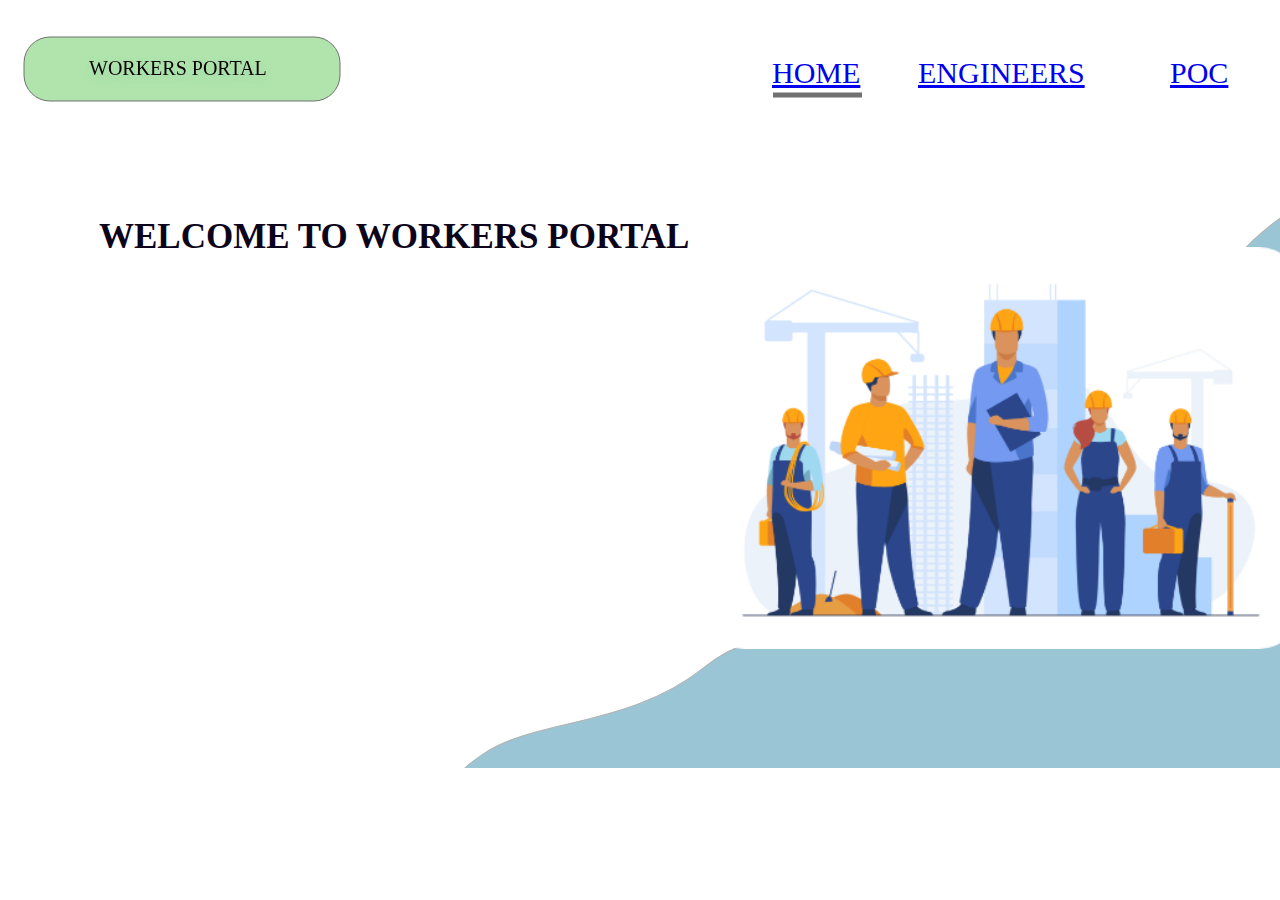
<file: index.html>
<!DOCTYPE html>
<html>
<head>
<meta charset="utf-8"/>
<meta http-equiv="X-UA-Compatible" content="IE=edge"/>
<meta name="viewport" content="width=device-width, initial-scale=1.0">
<title>Web 1366 – 1</title>
<link rel="stylesheet" type="text/css" id="applicationStylesheet" href="index_html.css"/>
<script id="applicationScript">
///////////////////////////////////////
// INITIALIZATION
///////////////////////////////////////

/**
 * Functionality for scaling, showing by media query, and navigation between multiple pages on a single page. 
 * Code subject to change.
 **/

if (window.console==null) { window["console"] = { log : function() {} } }; // some browsers do not set console

var Application = function() {
	// event constants
	this.NAVIGATION_CHANGE = "viewChange";
	this.VIEW_NOT_FOUND = "viewNotFound";
	this.VIEW_CHANGE = "viewChange";
	this.STATE_NOT_FOUND = "stateNotFound";
	this.APPLICATION_COMPLETE = "applicationComplete";
	this.APPLICATION_RESIZE = "applicationResize";
	this.SIZE_STATE_NAME = "data-is-view-scaled";

	this.lastView = null;
	this.lastState = null;
	this.lastOverlay = null;
	this.currentView = null;
	this.currentState = null;
	this.currentOverlay = null;
	this.currentQuery = {index: 0, rule: null, mediaText: null, id: null};
	this.inclusionQuery = "(min-width: 0px)";
	this.exclusionQuery = "none and (min-width: 99999px)";
	this.LastModifiedDateLabelName = "LastModifiedDateLabel";
	this.viewScaleSliderId = "ViewScaleSliderInput";
	this.pageRefreshedName = "showPageRefreshedNotification";
	this.prefix = "--web-";
	this.applicationStylesheet = null;
	this.mediaQueryDictionary = {};
	this.viewsDictionary = {};
	this.addedViews = [];
	this.views = {};
	this.viewIds = [];
	this.viewIds = [];
	this.viewQueries = {};
	this.overlays = {};
	this.overlayIds = [];
	this.numberOfViews = 0;
	this.verticalPadding = 0;
	this.horizontalPadding = 0;
	this.stateName = null;
	this.viewScale = 1;
	this.viewLeft = 0;
	this.viewTop = 0;

	// view settings
	this.showUpdateNotification = false;
	this.showNavigationControls = false;
	this.scaleViewsToFit = false;
	this.scaleToFitOnDoubleClick = false;
	this.actualSizeOnDoubleClick = false;
	this.scaleViewsOnResize = false;
	this.navigationOnKeypress = false;
	this.showViewName = false;
	this.enableDeepLinking = true;
	this.refreshPageForChanges = false;
	this.showRefreshNotifications = true;

	// view controls
	this.scaleViewSlider = null;
	this.lastModifiedLabel = null;
	this.supportsPopState = false; // window.history.pushState!=null;
	this.initialized = false;

	// refresh properties
	this.refreshDuration = 250;
	this.lastModifiedDate = null;
	this.refreshRequest = null;
	this.refreshInterval = null;
	this.refreshContent = null;
	this.refreshContentSize = null;
	this.refreshCheckContent = false;
	this.refreshCheckContentSize = false;

	var self = this;

	self.initialize = function(event) {
		var view = self.getVisibleView();
		if (view==null) view = self.getInitialView();
		self.collectViews();
		self.collectOverlays();
		self.collectMediaQueries();
		self.setViewOptions(view);
		self.setViewVariables(view);

		// sometimes the body size is 0 so we call this now and again later
		if (self.initialized) {
			window.addEventListener(self.NAVIGATION_CHANGE, self.viewChangeHandler);
			window.addEventListener("keyup", self.keypressHandler);
			window.addEventListener("keypress", self.keypressHandler);
			window.addEventListener("resize", self.resizeHandler);
			window.document.addEventListener("dblclick", self.doubleClickHandler);

			if (self.supportsPopState) {
				window.addEventListener('popstate', self.popStateHandler);
			}
			else {
				window.addEventListener('hashchange', self.hashChangeHandler);
			}

			// we are ready to go
			window.dispatchEvent(new Event(self.APPLICATION_COMPLETE));
		}

		if (self.initialized==false) {
			if (self.showNavigationControls || (self.singlePageApplication && self.showByMediaQuery==false)) {
				self.syncronizeViewToURL();
			}
	
			if (self.refreshPageForChanges) {
				self.setupRefreshForChanges();
			}
	
			self.initialized = true;
		}
		
		if (self.scaleViewsToFit) {
			self.viewScale = self.scaleViewToFit(view);
			
			if (self.viewScale<0) {
				setTimeout(self.scaleViewToFit, 500, view);
			}
		}
		else if (view) {
			self.viewScale = self.getViewScaleValue(view);
			self.centerView(view);
			self.updateSliderValue(self.viewScale);
		}
		else {
			// no view found
		}
	
		if (self.showUpdateNotification) {
			self.showNotification();
		}
	
		//"addEventListener" in window ? null : window.addEventListener = window.attachEvent;
		//"addEventListener" in document ? null : document.addEventListener = document.attachEvent;
	}


	///////////////////////////////////////
	// AUTO REFRESH 
	///////////////////////////////////////

	self.setupRefreshForChanges = function() {
		self.refreshRequest = new XMLHttpRequest();

		if (!self.refreshRequest) {
			return false;
		}

		// get document start values immediately
		self.requestRefreshUpdate();
	}

	/**
	 * Attempt to check the last modified date by the headers 
	 * or the last modified property from the byte array (experimental)
	 **/
	self.requestRefreshUpdate = function() {
		var url = document.location.href;
		var protocol = window.location.protocol;
		var method;
		
		try {

			if (self.refreshCheckContentSize) {
				self.refreshRequest.open('HEAD', url, true);
			}
			else if (self.refreshCheckContent) {
				self.refreshContent = document.documentElement.outerHTML;
				self.refreshRequest.open('GET', url, true);
				self.refreshRequest.responseType = "text";
			}
			else {

				// get page last modified date for the first call to compare to later
				if (self.lastModifiedDate==null) {

					// File system does not send headers in FF so get blob if possible
					if (protocol=="file:") {
						self.refreshRequest.open("GET", url, true);
						self.refreshRequest.responseType = "blob";
					}
					else {
						self.refreshRequest.open("HEAD", url, true);
						self.refreshRequest.responseType = "blob";
					}

					self.refreshRequest.onload = self.refreshOnLoadOnceHandler;

					// In some browsers (Chrome & Safari) this error occurs at send: 
					// 
					// Chrome - Access to XMLHttpRequest at 'file:///index.html' from origin 'null' 
					// has been blocked by CORS policy: 
					// Cross origin requests are only supported for protocol schemes: 
					// http, data, chrome, chrome-extension, https.
					// 
					// Safari - XMLHttpRequest cannot load file:///Users/user/Public/index.html. Cross origin requests are only supported for HTTP.
					// 
					// Solution is to run a local server, set local permissions or test in another browser
					self.refreshRequest.send(null);

					// In MS browsers the following behavior occurs possibly due to an AJAX call to check last modified date: 
					// 
					// DOM7011: The code on this page disabled back and forward caching.

					// In Brave (Chrome) error when on the server
					// index.js:221 HEAD https://www.example.com/ net::ERR_INSUFFICIENT_RESOURCES
					// self.refreshRequest.send(null);

				}
				else {
					self.refreshRequest = new XMLHttpRequest();
					self.refreshRequest.onreadystatechange = self.refreshHandler;
					self.refreshRequest.ontimeout = function() {
						self.log("Couldn't find page to check for updates");
					}
					
					var method;
					if (protocol=="file:") {
						method = "GET";
					}
					else {
						method = "HEAD";
					}

					//refreshRequest.open('HEAD', url, true);
					self.refreshRequest.open(method, url, true);
					self.refreshRequest.responseType = "blob";
					self.refreshRequest.send(null);
				}
			}
		}
		catch (error) {
			self.log("Refresh failed for the following reason:")
			self.log(error);
		}
	}

	self.refreshHandler = function() {
		var contentSize;

		try {

			if (self.refreshRequest.readyState === XMLHttpRequest.DONE) {
				
				if (self.refreshRequest.status === 2 || 
					self.refreshRequest.status === 200) {
					var pageChanged = false;

					self.updateLastModifiedLabel();

					if (self.refreshCheckContentSize) {
						var lastModifiedHeader = self.refreshRequest.getResponseHeader("Last-Modified");
						contentSize = self.refreshRequest.getResponseHeader("Content-Length");
						//lastModifiedDate = refreshRequest.getResponseHeader("Last-Modified");
						var headers = self.refreshRequest.getAllResponseHeaders();
						var hasContentHeader = headers.indexOf("Content-Length")!=-1;
						
						if (hasContentHeader) {
							contentSize = self.refreshRequest.getResponseHeader("Content-Length");

							// size has not been set yet
							if (self.refreshContentSize==null) {
								self.refreshContentSize = contentSize;
								// exit and let interval call this method again
								return;
							}

							if (contentSize!=self.refreshContentSize) {
								pageChanged = true;
							}
						}
					}
					else if (self.refreshCheckContent) {

						if (self.refreshRequest.responseText!=self.refreshContent) {
							pageChanged = true;
						}
					}
					else {
						lastModifiedHeader = self.getLastModified(self.refreshRequest);

						if (self.lastModifiedDate!=lastModifiedHeader) {
							self.log("lastModifiedDate:" + self.lastModifiedDate + ",lastModifiedHeader:" +lastModifiedHeader);
							pageChanged = true;
						}

					}

					
					if (pageChanged) {
						clearInterval(self.refreshInterval);
						self.refreshUpdatedPage();
						return;
					}

				}
				else {
					self.log('There was a problem with the request.');
				}

			}
		}
		catch( error ) {
			//console.log('Caught Exception: ' + error);
		}
	}

	self.refreshOnLoadOnceHandler = function(event) {

		// get the last modified date
		if (self.refreshRequest.response) {
			self.lastModifiedDate = self.getLastModified(self.refreshRequest);

			if (self.lastModifiedDate!=null) {

				if (self.refreshInterval==null) {
					self.refreshInterval = setInterval(self.requestRefreshUpdate, self.refreshDuration);
				}
			}
			else {
				self.log("Could not get last modified date from the server");
			}
		}
	}

	self.refreshUpdatedPage = function() {
		if (self.showRefreshNotifications) {
			var date = new Date().setTime((new Date().getTime()+10000));
			document.cookie = encodeURIComponent(self.pageRefreshedName) + "=true" + "; max-age=6000;" + " path=/";
		}

		document.location.reload(true);
	}

	self.showNotification = function(duration) {
		var notificationID = self.pageRefreshedName+"ID";
		var notification = document.getElementById(notificationID);
		if (duration==null) duration = 4000;

		if (notification!=null) {return;}

		notification = document.createElement("div");
		notification.id = notificationID;
		notification.textContent = "PAGE UPDATED";
		var styleRule = ""
		styleRule = "position: fixed; padding: 7px 16px 6px 16px; font-family: Arial, sans-serif; font-size: 10px; font-weight: bold; left: 50%;";
		styleRule += "top: 20px; background-color: rgba(0,0,0,.5); border-radius: 12px; color:rgb(235, 235, 235); transition: all 2s linear;";
		styleRule += "transform: translateX(-50%); letter-spacing: .5px; filter: drop-shadow(2px 2px 6px rgba(0, 0, 0, .1))";
		notification.setAttribute("style", styleRule);

		notification.className= "PageRefreshedClass";
		
		document.body.appendChild(notification);

		setTimeout(function() {
			notification.style.opacity = "0";
			notification.style.filter = "drop-shadow( 0px 0px 0px rgba(0,0,0, .5))";
			setTimeout(function() {
				notification.parentNode.removeChild(notification);
			}, duration)
		}, duration);

		document.cookie = encodeURIComponent(self.pageRefreshedName) + "=; max-age=1; path=/";
	}

	/**
	 * Get the last modified date from the header 
	 * or file object after request has been received
	 **/
	self.getLastModified = function(request) {
		var date;

		// file protocol - FILE object with last modified property
		if (request.response && request.response.lastModified) {
			date = request.response.lastModified;
		}
		
		// http protocol - check headers
		if (date==null) {
			date = request.getResponseHeader("Last-Modified");
		}

		return date;
	}

	self.updateLastModifiedLabel = function() {
		var labelValue = "";
		
		if (self.lastModifiedLabel==null) {
			self.lastModifiedLabel = document.getElementById("LastModifiedLabel");
		}

		if (self.lastModifiedLabel) {
			var seconds = parseInt(((new Date().getTime() - Date.parse(document.lastModified)) / 1000 / 60) * 100 + "");
			var minutes = 0;
			var hours = 0;

			if (seconds < 60) {
				seconds = Math.floor(seconds/10)*10;
				labelValue = seconds + " seconds";
			}
			else {
				minutes = parseInt((seconds/60) + "");

				if (minutes>60) {
					hours = parseInt((seconds/60/60) +"");
					labelValue += hours==1 ? " hour" : " hours";
				}
				else {
					labelValue = minutes+"";
					labelValue += minutes==1 ? " minute" : " minutes";
				}
			}
			
			if (seconds<10) {
				labelValue = "Updated now";
			}
			else {
				labelValue = "Updated " + labelValue + " ago";
			}

			if (self.lastModifiedLabel.firstElementChild) {
				self.lastModifiedLabel.firstElementChild.textContent = labelValue;

			}
			else if ("textContent" in self.lastModifiedLabel) {
				self.lastModifiedLabel.textContent = labelValue;
			}
		}
	}

	self.getShortString = function(string, length) {
		if (length==null) length = 30;
		string = string!=null ? string.substr(0, length).replace(/\n/g, "") : "[String is null]";
		return string;
	}

	self.getShortNumber = function(value, places) {
		if (places==null || places<1) places = 4;
		value = Math.round(value * Math.pow(10,places)) / Math.pow(10, places);
		return value;
	}

	///////////////////////////////////////
	// NAVIGATION CONTROLS
	///////////////////////////////////////

	self.updateViewLabel = function() {
		var viewNavigationLabel = document.getElementById("ViewNavigationLabel");
		var view = self.getVisibleView();
		var viewIndex = view ? self.getViewIndex(view) : -1;
		var viewName = view ? self.getViewPreferenceValue(view, self.prefix + "view-name") : null;
		var viewId = view ? view.id : null;

		if (viewNavigationLabel && view) {
			if (viewName && viewName.indexOf('"')!=-1) {
				viewName = viewName.replace(/"/g, "");
			}

			if (self.showViewName) {
				viewNavigationLabel.textContent = viewName;
				self.setTooltip(viewNavigationLabel, viewIndex + 1 + " of " + self.numberOfViews);
			}
			else {
				viewNavigationLabel.textContent = viewIndex + 1 + " of " + self.numberOfViews;
				self.setTooltip(viewNavigationLabel, viewName);
			}

		}
	}

	self.updateURL = function(view) {
		view = view == null ? self.getVisibleView() : view;
		var viewId = view ? view.id : null
		var viewFragment = view ? "#"+ viewId : null;

		if (viewId && self.viewIds.length>1 && self.enableDeepLinking) {

			if (self.supportsPopState==false) {
				self.setFragment(viewId);
			}
			else {
				if (viewFragment!=window.location.hash) {

					if (window.location.hash==null) {
						window.history.replaceState({name:viewId}, null, viewFragment);
					}
					else {
						window.history.pushState({name:viewId}, null, viewFragment);
					}
				}
			}
		}
	}

	self.setFragment = function(value) {
		window.location.hash = "#" + value;
	}

	self.setTooltip = function(element, value) {
		// setting the tooltip in edge causes a page crash on hover
		if (/Edge/.test(navigator.userAgent)) { return; }

		if ("title" in element) {
			element.title = value;
		}
	}

	self.getStylesheetRules = function(styleSheet) {
		try {
			if (styleSheet) return styleSheet.cssRules || styleSheet.rules;
	
			return document.styleSheets[0]["cssRules"] || document.styleSheets[0]["rules"];
		}
		catch (error) {
			// ERRORS:
			// SecurityError: The operation is insecure.
			// Errors happen when script loads before stylesheet or loading an external css locally

			// InvalidAccessError: A parameter or an operation is not supported by the underlying object
			// Place script after stylesheet

			console.log(error);
			if (error.toString().indexOf("The operation is insecure")!=-1) {
				console.log("Load the stylesheet before the script or load the stylesheet inline until it can be loaded on a server")
			}
			return [];
		}
	}

	/**
	 * If single page application hide all of the views. 
	 * @param {Number} selectedIndex if provided shows the view at index provided
	 **/
	self.hideViews = function(selectedIndex, animation) {
		var rules = self.getStylesheetRules();
		var queryIndex = 0;
		var numberOfRules = rules!=null ? rules.length : 0;

		// loop through rules and hide media queries except selected
		for (var i=0;i<numberOfRules;i++) {
			var rule = rules[i];

			if (rule.media!=null) {

				if (queryIndex==selectedIndex) {
					self.currentQuery.mediaText = rule.conditionText;
					self.currentQuery.index = selectedIndex;
					self.currentQuery.rule = rule;
					self.enableMediaQuery(rule);
				}
				else {
					if (animation) {
						self.fadeOut(rule)
					}
					else {
						self.disableMediaQuery(rule);
					}
				}
				
				queryIndex++;
			}
		}

		self.numberOfViews = queryIndex;
		self.updateViewLabel();
		self.updateURL();

		self.dispatchViewChange();

		var view = self.getVisibleView();
		var viewIndex = view ? self.getViewIndex(view) : -1;

		return viewIndex==selectedIndex ? view : null;
	}

	/**
	 * Hide view
	 * @param {Object} view element to hide
	 **/
	self.hideView = function(view) {
		var rule = view ? self.mediaQueryDictionary[view.id] : null;

		if (rule) {
			self.disableMediaQuery(rule);
		}
	}

	/**
	 * Hide overlay
	 * @param {Object} overlay element to hide
	 **/
	self.hideOverlay = function(overlay) {
		var rule = overlay ? self.mediaQueryDictionary[overlay.id] : null;

		if (rule) {
			self.disableMediaQuery(rule);

			//if (self.showByMediaQuery) {
				overlay.style.display = "none";
			//}
		}
	}

	/**
	 * Show the view by media query. Does not hide current views
	 * Sets view options by default
	 * @param {Object} view element to show
	 * @param {Boolean} setViewOptions sets view options if null or true
	 */
	self.showViewByMediaQuery = function(view, setViewOptions) {
		var id = view ? view.id : null;
		var query = id ? self.mediaQueryDictionary[id] : null;
		var display = null;
		setViewOptions = setViewOptions==null ? true : setViewOptions;

		if (query) {
			self.enableMediaQuery(query);
			if (view && setViewOptions) self.setViewOptions(view);
			if (view && setViewOptions) self.setViewVariables(view);
		}
	}

	/**
	 * Show the view. Does not hide current views
	 */
	self.showView = function(view, setViewOptions) {
		var id = view ? view.id : null;
		var query = id ? self.mediaQueryDictionary[id] : null;
		var display = null;
		setViewOptions = setViewOptions==null ? true : setViewOptions;

		if (query) {
			self.enableMediaQuery(query);
			if (view==null) view =self.getVisibleView();
			if (view && setViewOptions) self.setViewOptions(view);
		}
		else if (id) {
			display = window.getComputedStyle(view).getPropertyValue("display");
			if (display=="" || display=="none") {
				view.style.display = "block";
			}
		}

		if (view) {
			if (self.currentView!=null) {
				self.lastView = self.currentView;
			}

			self.currentView = view;
		}
	}

	self.showViewById = function(id, setViewOptions) {
		var view = id ? self.getViewById(id) : null;

		if (view) {
			self.showView(view);
			return;
		}

		self.log("View not found '" + id + "'");
	}

	/**
	 * Show overlay over view
	 * @param {String} id id of view or view reference
	 * @param {Number} x x location
	 * @param {Number} y y location
	 * @param {Event | HTMLElement} event event or html element with styles applied
	 */
	self.showOverlay = function(id, x, y, event) {
		var overlay = id && typeof id === 'string' ? self.getViewById(id) : id ? id : null;
		var query = overlay ? self.mediaQueryDictionary[overlay.id] : null;
		var centerHorizontally = false;
		var centerVertically = false;
		var display = null;

		// get enter animation - event target must have css variables declared
		if (event) {
			var button = event.currentTarget || event; // can be event or htmlelement
			var buttonComputedStyles = getComputedStyle(button);
			var actionTargetValue = buttonComputedStyles.getPropertyValue(self.prefix+"action-target").trim();
			var animation = buttonComputedStyles.getPropertyValue(self.prefix+"animation").trim();
			var targetType = buttonComputedStyles.getPropertyValue(self.prefix+"action-type").trim();
			var actionTarget = self.application ? null : self.getElement(actionTargetValue);
			var actionTargetStyles = actionTarget ? actionTarget.style : null;

			if (actionTargetStyles) {
				actionTargetStyles.setProperty("animation", animation);
			}

			if ("stopImmediatePropagation" in event) {
				event.stopImmediatePropagation();
			}
		}
		
		if (self.application==false || targetType=="page") {
			document.location.href = "./" + actionTargetValue;
			return;
		}

		// remove any current overlays
		if (self.currentOverlay) {
			self.removeOverlay();
		}

		if (query) {
			//self.setElementAnimation(overlay, null);
			//overlay.style.animation = animation;
			self.enableMediaQuery(query);
			
			var display = overlay && overlay.style.display;
			
			if (overlay && display=="" || display=="none") {
				overlay.style.display = "block";
				self.setViewOptions(overlay);
			}

			// add animation defined in event target style declaration
			if (animation && self.supportAnimations) {
				self.fadeIn(overlay, false, animation);
			}
		}
		else if (id) {
			if (overlay==null || overlay==false) {
				self.log("Overlay not found, '"+ id + "'");
				return;
			}

			display = window.getComputedStyle(overlay).getPropertyValue("display");

			if (display=="" || display=="none") {
				overlay.style.display = "block";
			}

			// add animation defined in event target style declaration
			if (animation && self.supportAnimations) {
				self.fadeIn(overlay, false, animation);
			}
		}

		// do not set x or y position if centering
		centerHorizontally = self.getViewPreferenceBoolean(overlay, self.prefix + "center-horizontally", false);
		centerVertically = self.getViewPreferenceBoolean(overlay, self.prefix + "center-vertically", false);

		if (overlay && centerHorizontally==false) {
			overlay.style.left = x + "px";
		}
		
		if (overlay && centerVertically==false) {
			overlay.style.top = y + "px";
		}

		self.currentOverlay = overlay;
	}

	self.goBack = function() {
		if (self.currentOverlay) {
			self.removeOverlay();
		}
		else if (self.lastView) {
			self.goToView(self.lastView.id);
		}
	}

	self.removeOverlay = function(animate) {
		var overlay = self.currentOverlay;
		animate = animate===false ? false : true;

		if (overlay) {
			var style = overlay.style;
			
			if (style.animation && self.supportAnimations && animate) {
				self.reverseAnimation(overlay, true);

				var duration = self.getAnimationDuration(style.animation, true);
		
				setTimeout(function() {
					self.setElementAnimation(overlay, null);
					self.hideOverlay(overlay);
				}, duration);
			}
			else {
				self.setElementAnimation(overlay, null);
				self.hideOverlay(overlay);
			}
		}
	}

	/**
	 * Reverse the animation and hide after
	 * @param {Object} target element with animation
	 * @param {Boolean} hide hide after animation ends
	 */
	self.reverseAnimation = function(target, hide) {
		var lastAnimation = null;
		var style = target.style;

		style.animationPlayState = "paused";
		lastAnimation = style.animation;
		style.animation = null;
		style.animationPlayState = "paused";

		if (hide) {
			//target.addEventListener("animationend", self.animationEndHideHandler);
	
			var duration = self.getAnimationDuration(lastAnimation, true);
			var isOverlay = self.isOverlay(target);
	
			setTimeout(function() {
				self.setElementAnimation(target, null);

				if (isOverlay) {
					self.hideOverlay(target);
				}
				else {
					self.hideView(target);
				}
			}, duration);
		}

		setTimeout(function() {
			style.animation = lastAnimation;
			style.animationPlayState = "paused";
			style.animationDirection = "reverse";
			style.animationPlayState = "running";
		}, 30);
	}

	self.animationEndHandler = function(event) {
		var target = event.currentTarget;
		self.dispatchEvent(new Event(event.type));
	}

	self.isOverlay = function(view) {
		var result = view ? self.getViewPreferenceBoolean(view, self.prefix + "is-overlay") : false;

		return result;
	}

	self.animationEndHideHandler = function(event) {
		var target = event.currentTarget;
		self.setViewVariables(null, target);
		self.hideView(target);
		target.removeEventListener("animationend", self.animationEndHideHandler);
	}

	self.animationEndShowHandler = function(event) {
		var target = event.currentTarget;
		target.removeEventListener("animationend", self.animationEndShowHandler);
	}

	self.setViewOptions = function(view) {

		if (view) {
			self.minimumScale = self.getViewPreferenceValue(view, self.prefix + "minimum-scale");
			self.maximumScale = self.getViewPreferenceValue(view, self.prefix + "maximum-scale");
			self.scaleViewsToFit = self.getViewPreferenceBoolean(view, self.prefix + "scale-to-fit");
			self.scaleToFitType = self.getViewPreferenceValue(view, self.prefix + "scale-to-fit-type");
			self.scaleToFitOnDoubleClick = self.getViewPreferenceBoolean(view, self.prefix + "scale-on-double-click");
			self.actualSizeOnDoubleClick = self.getViewPreferenceBoolean(view, self.prefix + "actual-size-on-double-click");
			self.scaleViewsOnResize = self.getViewPreferenceBoolean(view, self.prefix + "scale-on-resize");
			self.enableScaleUp = self.getViewPreferenceBoolean(view, self.prefix + "enable-scale-up");
			self.centerHorizontally = self.getViewPreferenceBoolean(view, self.prefix + "center-horizontally");
			self.centerVertically = self.getViewPreferenceBoolean(view, self.prefix + "center-vertically");
			self.navigationOnKeypress = self.getViewPreferenceBoolean(view, self.prefix + "navigate-on-keypress");
			self.showViewName = self.getViewPreferenceBoolean(view, self.prefix + "show-view-name");
			self.refreshPageForChanges = self.getViewPreferenceBoolean(view, self.prefix + "refresh-for-changes");
			self.refreshPageForChangesInterval = self.getViewPreferenceValue(view, self.prefix + "refresh-interval");
			self.showNavigationControls = self.getViewPreferenceBoolean(view, self.prefix + "show-navigation-controls");
			self.scaleViewSlider = self.getViewPreferenceBoolean(view, self.prefix + "show-scale-controls");
			self.enableDeepLinking = self.getViewPreferenceBoolean(view, self.prefix + "enable-deep-linking");
			self.singlePageApplication = self.getViewPreferenceBoolean(view, self.prefix + "application");
			self.showByMediaQuery = self.getViewPreferenceBoolean(view, self.prefix + "show-by-media-query");
			self.showUpdateNotification = document.cookie!="" ? document.cookie.indexOf(self.pageRefreshedName)!=-1 : false;
			self.imageComparisonDuration = self.getViewPreferenceValue(view, self.prefix + "image-comparison-duration");
			self.supportAnimations = self.getViewPreferenceBoolean(view, self.prefix + "enable-animations", true);

			if (self.scaleViewsToFit) {
				var newScaleValue = self.scaleViewToFit(view);
				
				if (newScaleValue<0) {
					setTimeout(self.scaleViewToFit, 500, view);
				}
			}
			else {
				self.viewScale = self.getViewScaleValue(view);
				self.viewToFitWidthScale = self.getViewFitToViewportWidthScale(view, self.enableScaleUp)
				self.viewToFitHeightScale = self.getViewFitToViewportScale(view, self.enableScaleUp);
				self.updateSliderValue(self.viewScale);
			}

			if (self.imageComparisonDuration!=null) {
				// todo
			}

			if (self.refreshPageForChangesInterval!=null) {
				self.refreshDuration = Number(self.refreshPageForChangesInterval);
			}
		}
	}

	self.previousView = function(event) {
		var rules = self.getStylesheetRules();
		var view = self.getVisibleView()
		var index = view ? self.getViewIndex(view) : -1;
		var prevQueryIndex = index!=-1 ? index-1 : self.currentQuery.index-1;
		var queryIndex = 0;
		var numberOfRules = rules!=null ? rules.length : 0;

		if (event) {
			event.stopImmediatePropagation();
		}

		if (prevQueryIndex<0) {
			return;
		}

		// loop through rules and hide media queries except selected
		for (var i=0;i<numberOfRules;i++) {
			var rule = rules[i];
			
			if (rule.media!=null) {

				if (queryIndex==prevQueryIndex) {
					self.currentQuery.mediaText = rule.conditionText;
					self.currentQuery.index = prevQueryIndex;
					self.currentQuery.rule = rule;
					self.enableMediaQuery(rule);
					self.updateViewLabel();
					self.updateURL();
					self.dispatchViewChange();
				}
				else {
					self.disableMediaQuery(rule);
				}

				queryIndex++;
			}
		}
	}

	self.nextView = function(event) {
		var rules = self.getStylesheetRules();
		var view = self.getVisibleView();
		var index = view ? self.getViewIndex(view) : -1;
		var nextQueryIndex = index!=-1 ? index+1 : self.currentQuery.index+1;
		var queryIndex = 0;
		var numberOfRules = rules!=null ? rules.length : 0;
		var numberOfMediaQueries = self.getNumberOfMediaRules();

		if (event) {
			event.stopImmediatePropagation();
		}

		if (nextQueryIndex>=numberOfMediaQueries) {
			return;
		}

		// loop through rules and hide media queries except selected
		for (var i=0;i<numberOfRules;i++) {
			var rule = rules[i];
			
			if (rule.media!=null) {

				if (queryIndex==nextQueryIndex) {
					self.currentQuery.mediaText = rule.conditionText;
					self.currentQuery.index = nextQueryIndex;
					self.currentQuery.rule = rule;
					self.enableMediaQuery(rule);
					self.updateViewLabel();
					self.updateURL();
					self.dispatchViewChange();
				}
				else {
					self.disableMediaQuery(rule);
				}

				queryIndex++;
			}
		}
	}

	/**
	 * Enables a view via media query
	 */
	self.enableMediaQuery = function(rule) {

		try {
			rule.media.mediaText = self.inclusionQuery;
		}
		catch(error) {
			//self.log(error);
			rule.conditionText = self.inclusionQuery;
		}
	}

	self.disableMediaQuery = function(rule) {

		try {
			rule.media.mediaText = self.exclusionQuery;
		}
		catch(error) {
			rule.conditionText = self.exclusionQuery;
		}
	}

	self.dispatchViewChange = function() {
		try {
			var event = new Event(self.NAVIGATION_CHANGE);
			window.dispatchEvent(event);
		}
		catch (error) {
			// In IE 11: Object doesn't support this action
		}
	}

	self.getNumberOfMediaRules = function() {
		var rules = self.getStylesheetRules();
		var numberOfRules = rules ? rules.length : 0;
		var numberOfQueries = 0;

		for (var i=0;i<numberOfRules;i++) {
			if (rules[i].media!=null) { numberOfQueries++; }
		}
		
		return numberOfQueries;
	}

	/////////////////////////////////////////
	// VIEW SCALE 
	/////////////////////////////////////////

	self.sliderChangeHandler = function(event) {
		var value = self.getShortNumber(event.currentTarget.value/100);
		var view = self.getVisibleView();
		self.setViewScaleValue(view, false, value, true);
	}

	self.updateSliderValue = function(scale) {
		var slider = document.getElementById(self.viewScaleSliderId);
		var tooltip = parseInt(scale * 100 + "") + "%";
		var inputType;
		var inputValue;
		
		if (slider) {
			inputValue = self.getShortNumber(scale * 100);
			if (inputValue!=slider["value"]) {
				slider["value"] = inputValue;
			}
			inputType = slider.getAttributeNS(null, "type");

			if (inputType!="range") {
				// input range is not supported
				slider.style.display = "none";
			}

			self.setTooltip(slider, tooltip);
		}
	}

	self.viewChangeHandler = function(event) {
		var view = self.getVisibleView();
		var matrix = view ? getComputedStyle(view).transform : null;
		
		if (matrix) {
			self.viewScale = self.getViewScaleValue(view);
			
			var scaleNeededToFit = self.getViewFitToViewportScale(view);
			var isViewLargerThanViewport = scaleNeededToFit<1;
			
			// scale large view to fit if scale to fit is enabled
			if (self.scaleViewsToFit) {
				self.scaleViewToFit(view);
			}
			else {
				self.updateSliderValue(self.viewScale);
			}
		}
	}

	self.getViewScaleValue = function(view) {
		var matrix = getComputedStyle(view).transform;

		if (matrix) {
			var matrixArray = matrix.replace("matrix(", "").split(",");
			var scaleX = parseFloat(matrixArray[0]);
			var scaleY = parseFloat(matrixArray[3]);
			var scale = Math.min(scaleX, scaleY);
		}

		return scale;
	}

	/**
	 * Scales view to scale. 
	 * @param {Object} view view to scale. views are in views array
	 * @param {Boolean} scaleToFit set to true to scale to fit. set false to use desired scale value
	 * @param {Number} desiredScale scale to define. not used if scale to fit is false
	 * @param {Boolean} isSliderChange indicates if slider is callee
	 */
	self.setViewScaleValue = function(view, scaleToFit, desiredScale, isSliderChange) {
		var enableScaleUp = self.enableScaleUp;
		var scaleToFitType = self.scaleToFitType;
		var minimumScale = self.minimumScale;
		var maximumScale = self.maximumScale;
		var hasMinimumScale = !isNaN(minimumScale) && minimumScale!="";
		var hasMaximumScale = !isNaN(maximumScale) && maximumScale!="";
		var scaleNeededToFit = self.getViewFitToViewportScale(view, enableScaleUp);
		var scaleNeededToFitWidth = self.getViewFitToViewportWidthScale(view, enableScaleUp);
		var scaleNeededToFitHeight = self.getViewFitToViewportHeightScale(view, enableScaleUp);
		var scaleToFitFull = self.getViewFitToViewportScale(view, true);
		var scaleToFitFullWidth = self.getViewFitToViewportWidthScale(view, true);
		var scaleToFitFullHeight = self.getViewFitToViewportHeightScale(view, true);
		var scaleToWidth = scaleToFitType=="width";
		var scaleToHeight = scaleToFitType=="height";
		var shrunkToFit = false;
		var topPosition = null;
		var leftPosition = null;
		var translateY = null;
		var translateX = null;
		var transformValue = "";
		var canCenterVertically = true;
		var canCenterHorizontally = true;

		if (scaleToFit && isSliderChange!=true) {
			if (scaleToFitType=="fit" || scaleToFitType=="") {
				desiredScale = scaleNeededToFit;
			}
			else if (scaleToFitType=="width") {
				desiredScale = scaleNeededToFitWidth;
			}
			else if (scaleToFitType=="height") {
				desiredScale = scaleNeededToFitHeight;
			}
		}
		else {
			if (isNaN(desiredScale)) {
				desiredScale = 1;
			}
		}

		self.updateSliderValue(desiredScale);
		
		// scale to fit width
		if (scaleToWidth && scaleToHeight==false) {
			canCenterVertically = scaleNeededToFitHeight>=scaleNeededToFitWidth;
			canCenterHorizontally = scaleNeededToFitWidth>=1 && enableScaleUp==false;

			if (isSliderChange) {
				canCenterHorizontally = desiredScale<scaleToFitFullWidth;
			}
			else if (scaleToFit) {
				desiredScale = scaleNeededToFitWidth;
			}

			if (hasMinimumScale) {
				desiredScale = Math.max(desiredScale, Number(minimumScale));
			}

			if (hasMaximumScale) {
				desiredScale = Math.min(desiredScale, Number(maximumScale));
			}

			desiredScale = self.getShortNumber(desiredScale);

			canCenterHorizontally = self.canCenterHorizontally(view, "width", enableScaleUp, desiredScale, minimumScale, maximumScale);
			canCenterVertically = self.canCenterVertically(view, "width", enableScaleUp, desiredScale, minimumScale, maximumScale);

			if (desiredScale>1 && (enableScaleUp || isSliderChange)) {
				transformValue = "scale(" + desiredScale + ")";
			}
			else if (desiredScale>=1 && enableScaleUp==false) {
				transformValue = "scale(" + 1 + ")";
			}
			else {
				transformValue = "scale(" + desiredScale + ")";
			}

			if (self.centerVertically) {
				if (canCenterVertically) {
					translateY = "-50%";
					topPosition = "50%";
				}
				else {
					translateY = "0";
					topPosition = "0";
				}
				
				if (view.style.top != topPosition) {
					view.style.top = topPosition + "";
				}

				if (canCenterVertically) {
					transformValue += " translateY(" + translateY+ ")";
				}
			}

			if (self.centerHorizontally) {
				if (canCenterHorizontally) {
					translateX = "-50%";
					leftPosition = "50%";
				}
				else {
					translateX = "0";
					leftPosition = "0";
				}

				if (view.style.left != leftPosition) {
					view.style.left = leftPosition + "";
				}

				if (canCenterHorizontally) {
					transformValue += " translateX(" + translateX+ ")";
				}
			}

			view.style.transformOrigin = "0 0";
			view.style.transform = transformValue;

			self.viewScale = desiredScale;
			self.viewToFitWidthScale = scaleNeededToFitWidth;
			self.viewToFitHeightScale = scaleNeededToFitHeight;
			self.viewLeft = leftPosition;
			self.viewTop = topPosition;

			return desiredScale;
		}

		// scale to fit height
		if (scaleToHeight && scaleToWidth==false) {
			//canCenterVertically = scaleNeededToFitHeight>=scaleNeededToFitWidth;
			//canCenterHorizontally = scaleNeededToFitHeight<=scaleNeededToFitWidth && enableScaleUp==false;
			canCenterVertically = scaleNeededToFitHeight>=scaleNeededToFitWidth;
			canCenterHorizontally = scaleNeededToFitWidth>=1 && enableScaleUp==false;
			
			if (isSliderChange) {
				canCenterHorizontally = desiredScale<scaleToFitFullHeight;
			}
			else if (scaleToFit) {
				desiredScale = scaleNeededToFitHeight;
			}

			if (hasMinimumScale) {
				desiredScale = Math.max(desiredScale, Number(minimumScale));
			}

			if (hasMaximumScale) {
				desiredScale = Math.min(desiredScale, Number(maximumScale));
				//canCenterVertically = desiredScale>=scaleNeededToFitHeight && enableScaleUp==false;
			}

			desiredScale = self.getShortNumber(desiredScale);

			canCenterHorizontally = self.canCenterHorizontally(view, "height", enableScaleUp, desiredScale, minimumScale, maximumScale);
			canCenterVertically = self.canCenterVertically(view, "height", enableScaleUp, desiredScale, minimumScale, maximumScale);

			if (desiredScale>1 && (enableScaleUp || isSliderChange)) {
				transformValue = "scale(" + desiredScale + ")";
			}
			else if (desiredScale>=1 && enableScaleUp==false) {
				transformValue = "scale(" + 1 + ")";
			}
			else {
				transformValue = "scale(" + desiredScale + ")";
			}

			if (self.centerHorizontally) {
				if (canCenterHorizontally) {
					translateX = "-50%";
					leftPosition = "50%";
				}
				else {
					translateX = "0";
					leftPosition = "0";
				}

				if (view.style.left != leftPosition) {
					view.style.left = leftPosition + "";
				}

				if (canCenterHorizontally) {
					transformValue += " translateX(" + translateX+ ")";
				}
			}

			if (self.centerVertically) {
				if (canCenterVertically) {
					translateY = "-50%";
					topPosition = "50%";
				}
				else {
					translateY = "0";
					topPosition = "0";
				}
				
				if (view.style.top != topPosition) {
					view.style.top = topPosition + "";
				}

				if (canCenterVertically) {
					transformValue += " translateY(" + translateY+ ")";
				}
			}

			view.style.transformOrigin = "0 0";
			view.style.transform = transformValue;

			self.viewScale = desiredScale;
			self.viewToFitWidthScale = scaleNeededToFitWidth;
			self.viewToFitHeightScale = scaleNeededToFitHeight;
			self.viewLeft = leftPosition;
			self.viewTop = topPosition;

			return scaleNeededToFitHeight;
		}

		if (scaleToFitType=="fit") {
			//canCenterVertically = scaleNeededToFitHeight>=scaleNeededToFitWidth;
			//canCenterHorizontally = scaleNeededToFitWidth>=scaleNeededToFitHeight;
			canCenterVertically = scaleNeededToFitHeight>=scaleNeededToFit;
			canCenterHorizontally = scaleNeededToFitWidth>=scaleNeededToFit;

			if (hasMinimumScale) {
				desiredScale = Math.max(desiredScale, Number(minimumScale));
			}

			desiredScale = self.getShortNumber(desiredScale);

			if (isSliderChange || scaleToFit==false) {
				canCenterVertically = scaleToFitFullHeight>=desiredScale;
				canCenterHorizontally = desiredScale<scaleToFitFullWidth;
			}
			else if (scaleToFit) {
				desiredScale = scaleNeededToFit;
			}

			transformValue = "scale(" + desiredScale + ")";

			//canCenterHorizontally = self.canCenterHorizontally(view, "fit", false, desiredScale);
			//canCenterVertically = self.canCenterVertically(view, "fit", false, desiredScale);
			
			if (self.centerVertically) {
				if (canCenterVertically) {
					translateY = "-50%";
					topPosition = "50%";
				}
				else {
					translateY = "0";
					topPosition = "0";
				}
				
				if (view.style.top != topPosition) {
					view.style.top = topPosition + "";
				}

				if (canCenterVertically) {
					transformValue += " translateY(" + translateY+ ")";
				}
			}

			if (self.centerHorizontally) {
				if (canCenterHorizontally) {
					translateX = "-50%";
					leftPosition = "50%";
				}
				else {
					translateX = "0";
					leftPosition = "0";
				}

				if (view.style.left != leftPosition) {
					view.style.left = leftPosition + "";
				}

				if (canCenterHorizontally) {
					transformValue += " translateX(" + translateX+ ")";
				}
			}

			view.style.transformOrigin = "0 0";
			view.style.transform = transformValue;

			self.viewScale = desiredScale;
			self.viewToFitWidthScale = scaleNeededToFitWidth;
			self.viewToFitHeightScale = scaleNeededToFitHeight;
			self.viewLeft = leftPosition;
			self.viewTop = topPosition;

			self.updateSliderValue(desiredScale);
			
			return desiredScale;
		}

		if (scaleToFitType=="default" || scaleToFitType=="") {
			desiredScale = 1;

			if (hasMinimumScale) {
				desiredScale = Math.max(desiredScale, Number(minimumScale));
			}
			if (hasMaximumScale) {
				desiredScale = Math.min(desiredScale, Number(maximumScale));
			}

			canCenterHorizontally = self.canCenterHorizontally(view, "none", false, desiredScale, minimumScale, maximumScale);
			canCenterVertically = self.canCenterVertically(view, "none", false, desiredScale, minimumScale, maximumScale);

			if (self.centerVertically) {
				if (canCenterVertically) {
					translateY = "-50%";
					topPosition = "50%";
				}
				else {
					translateY = "0";
					topPosition = "0";
				}
				
				if (view.style.top != topPosition) {
					view.style.top = topPosition + "";
				}

				if (canCenterVertically) {
					transformValue += " translateY(" + translateY+ ")";
				}
			}

			if (self.centerHorizontally) {
				if (canCenterHorizontally) {
					translateX = "-50%";
					leftPosition = "50%";
				}
				else {
					translateX = "0";
					leftPosition = "0";
				}

				if (view.style.left != leftPosition) {
					view.style.left = leftPosition + "";
				}

				if (canCenterHorizontally) {
					transformValue += " translateX(" + translateX+ ")";
				}
				else {
					transformValue += " translateX(" + 0 + ")";
				}
			}

			view.style.transformOrigin = "0 0";
			view.style.transform = transformValue;


			self.viewScale = desiredScale;
			self.viewToFitWidthScale = scaleNeededToFitWidth;
			self.viewToFitHeightScale = scaleNeededToFitHeight;
			self.viewLeft = leftPosition;
			self.viewTop = topPosition;

			self.updateSliderValue(desiredScale);
			
			return desiredScale;
		}
	}

	/**
	 * Returns true if view can be centered horizontally
	 * @param {HTMLElement} view view
	 * @param {String} type type of scaling - width, height, all, none
	 * @param {Boolean} scaleUp if scale up enabled 
	 * @param {Number} scale target scale value 
	 */
	self.canCenterHorizontally = function(view, type, scaleUp, scale, minimumScale, maximumScale) {
		var scaleNeededToFit = self.getViewFitToViewportScale(view, scaleUp);
		var scaleNeededToFitHeight = self.getViewFitToViewportHeightScale(view, scaleUp);
		var scaleNeededToFitWidth = self.getViewFitToViewportWidthScale(view, scaleUp);
		var canCenter = false;
		var minScale;

		type = type==null ? "none" : type;
		scale = scale==null ? scale : scaleNeededToFitWidth;
		scaleUp = scaleUp == null ? false : scaleUp;

		if (type=="width") {
	
			if (scaleUp && maximumScale==null) {
				canCenter = false;
			}
			else if (scaleNeededToFitWidth>=1) {
				canCenter = true;
			}
		}
		else if (type=="height") {
			minScale = Math.min(1, scaleNeededToFitHeight);
			if (minimumScale!="" && maximumScale!="") {
				minScale = Math.max(minimumScale, Math.min(maximumScale, scaleNeededToFitHeight));
			}
			else {
				if (minimumScale!="") {
					minScale = Math.max(minimumScale, scaleNeededToFitHeight);
				}
				if (maximumScale!="") {
					minScale = Math.max(minimumScale, Math.min(maximumScale, scaleNeededToFitHeight));
				}
			}
	
			if (scaleUp && maximumScale=="") {
				canCenter = false;
			}
			else if (scaleNeededToFitWidth>=minScale) {
				canCenter = true;
			}
		}
		else if (type=="fit") {
			canCenter = scaleNeededToFitWidth>=scaleNeededToFit;
		}
		else {
			if (scaleUp) {
				canCenter = false;
			}
			else if (scaleNeededToFitWidth>=1) {
				canCenter = true;
			}
		}

		self.horizontalScrollbarsNeeded = canCenter;
		
		return canCenter;
	}

	/**
	 * Returns true if view can be centered horizontally
	 * @param {HTMLElement} view view to scale
	 * @param {String} type type of scaling
	 * @param {Boolean} scaleUp if scale up enabled 
	 * @param {Number} scale target scale value 
	 */
	self.canCenterVertically = function(view, type, scaleUp, scale, minimumScale, maximumScale) {
		var scaleNeededToFit = self.getViewFitToViewportScale(view, scaleUp);
		var scaleNeededToFitWidth = self.getViewFitToViewportWidthScale(view, scaleUp);
		var scaleNeededToFitHeight = self.getViewFitToViewportHeightScale(view, scaleUp);
		var canCenter = false;
		var minScale;

		type = type==null ? "none" : type;
		scale = scale==null ? 1 : scale;
		scaleUp = scaleUp == null ? false : scaleUp;
	
		if (type=="width") {
			canCenter = scaleNeededToFitHeight>=scaleNeededToFitWidth;
		}
		else if (type=="height") {
			minScale = Math.max(minimumScale, Math.min(maximumScale, scaleNeededToFit));
			canCenter = scaleNeededToFitHeight>=minScale;
		}
		else if (type=="fit") {
			canCenter = scaleNeededToFitHeight>=scaleNeededToFit;
		}
		else {
			if (scaleUp) {
				canCenter = false;
			}
			else if (scaleNeededToFitHeight>=1) {
				canCenter = true;
			}
		}

		self.verticalScrollbarsNeeded = canCenter;
		
		return canCenter;
	}

	self.getViewFitToViewportScale = function(view, scaleUp) {
		var enableScaleUp = scaleUp;
		var availableWidth = window.innerWidth || document.documentElement.clientWidth || document.body.clientWidth;
		var availableHeight = window.innerHeight || document.documentElement.clientHeight || document.body.clientHeight;
		var elementWidth = parseFloat(getComputedStyle(view, "style").width);
		var elementHeight = parseFloat(getComputedStyle(view, "style").height);
		var newScale = 1;

		// if element is not added to the document computed values are NaN
		if (isNaN(elementWidth) || isNaN(elementHeight)) {
			return newScale;
		}

		availableWidth -= self.horizontalPadding;
		availableHeight -= self.verticalPadding;

		if (enableScaleUp) {
			newScale = Math.min(availableHeight/elementHeight, availableWidth/elementWidth);
		}
		else if (elementWidth > availableWidth || elementHeight > availableHeight) {
			newScale = Math.min(availableHeight/elementHeight, availableWidth/elementWidth);
		}
		
		return newScale;
	}

	self.getViewFitToViewportWidthScale = function(view, scaleUp) {
		// need to get browser viewport width when element
		var isParentWindow = view && view.parentNode && view.parentNode===document.body;
		var enableScaleUp = scaleUp;
		var availableWidth = window.innerWidth || document.documentElement.clientWidth || document.body.clientWidth;
		var elementWidth = parseFloat(getComputedStyle(view, "style").width);
		var newScale = 1;

		// if element is not added to the document computed values are NaN
		if (isNaN(elementWidth)) {
			return newScale;
		}

		availableWidth -= self.horizontalPadding;

		if (enableScaleUp) {
			newScale = availableWidth/elementWidth;
		}
		else if (elementWidth > availableWidth) {
			newScale = availableWidth/elementWidth;
		}
		
		return newScale;
	}

	self.getViewFitToViewportHeightScale = function(view, scaleUp) {
		var enableScaleUp = scaleUp;
		var availableHeight = window.innerHeight || document.documentElement.clientHeight || document.body.clientHeight;
		var elementHeight = parseFloat(getComputedStyle(view, "style").height);
		var newScale = 1;

		// if element is not added to the document computed values are NaN
		if (isNaN(elementHeight)) {
			return newScale;
		}

		availableHeight -= self.verticalPadding;

		if (enableScaleUp) {
			newScale = availableHeight/elementHeight;
		}
		else if (elementHeight > availableHeight) {
			newScale = availableHeight/elementHeight;
		}
		
		return newScale;
	}

	self.keypressHandler = function(event) {
		var rightKey = 39;
		var leftKey = 37;
		
		// listen for both events 
		if (event.type=="keypress") {
			window.removeEventListener("keyup", self.keypressHandler);
		}
		else {
			window.removeEventListener("keypress", self.keypressHandler);
		}
		
		if (self.showNavigationControls) {
			if (self.navigationOnKeypress) {
				if (event.keyCode==rightKey) {
					self.nextView();
				}
				if (event.keyCode==leftKey) {
					self.previousView();
				}
			}
		}
		else if (self.navigationOnKeypress) {
			if (event.keyCode==rightKey) {
				self.nextView();
			}
			if (event.keyCode==leftKey) {
				self.previousView();
			}
		}
	}

	///////////////////////////////////
	// GENERAL FUNCTIONS
	///////////////////////////////////

	self.getViewById = function(id) {
		id = id ? id.replace("#", "") : "";
		var view = self.viewIds.indexOf(id)!=-1 && self.getElement(id);
		return view;
	}

	self.getViewIds = function() {
		var viewIds = self.getViewPreferenceValue(document.body, self.prefix + "view-ids");
		var viewId = null;

		viewIds = viewIds!=null && viewIds!="" ? viewIds.split(",") : [];

		if (viewIds.length==0) {
			viewId = self.getViewPreferenceValue(document.body, self.prefix + "view-id");
			viewIds = viewId ? [viewId] : [];
		}

		return viewIds;
	}

	self.getInitialViewId = function() {
		var viewId = self.getViewPreferenceValue(document.body, self.prefix + "view-id");
		return viewId;
	}

	self.getApplicationStylesheet = function() {
		var stylesheetId = self.getViewPreferenceValue(document.body, self.prefix + "stylesheet-id");
		self.applicationStylesheet = document.getElementById("applicationStylesheet");
		return self.applicationStylesheet.sheet;
	}

	self.getVisibleView = function() {
		var viewIds = self.getViewIds();
		
		for (var i=0;i<viewIds.length;i++) {
			var viewId = viewIds[i].replace(/[\#?\.?](.*)/, "$" + "1");
			var view = self.getElement(viewId);
			var postName = "_Class";

			if (view==null && viewId && viewId.lastIndexOf(postName)!=-1) {
				view = self.getElement(viewId.replace(postName, ""));
			}
			
			if (view) {
				var display = getComputedStyle(view).display;
		
				if (display=="block" || display=="flex") {
					return view;
				}
			}
		}

		return null;
	}

	self.getInitialView = function() {
		var viewId = self.getInitialViewId();
		viewId = viewId.replace(/[\#?\.?](.*)/, "$" + "1");
		var view = self.getElement(viewId);
		var postName = "_Class";

		if (view==null && viewId && viewId.lastIndexOf(postName)!=-1) {
			view = self.getElement(viewId.replace(postName, ""));
		}

		return view;
	}

	self.getViewIndex = function(view) {
		var viewIds = self.getViewIds();
		var id = view ? view.id : null;
		var index = id && viewIds ? viewIds.indexOf(id) : -1;

		return index;
	}

	self.syncronizeViewToURL = function() {
		var fragment = window.location.hash;
		var view = self.getViewById(fragment);
		var index = view ? self.getViewIndex(view) : 0;
		if (index==-1) index = 0;
		var currentView = self.hideViews(index);

		if (self.supportsPopState && currentView) {

			if (fragment==null) {
				window.history.replaceState({name:currentView.id}, null, "#"+ currentView.id);
			}
			else {
				window.history.pushState({name:currentView.id}, null, "#"+ currentView.id);
			}
		}
		
		self.setViewVariables(view);
		return view;
	}

	/**
	 * Set the currentView or currentOverlay properties and set the lastView or lastOverlay properties
	 */
	self.setViewVariables = function(view, overlay, parentView) {
		if (view) {
			if (self.currentView) {
				self.lastView = self.currentView;
			}
			self.currentView = view;
		}

		if (overlay) {
			if (self.currentOverlay) {
				self.lastOverlay = self.currentOverlay;
			}
			self.currentOverlay = overlay;
		}
	}

	self.getViewPreferenceBoolean = function(view, property, altValue) {
		var computedStyle = window.getComputedStyle(view);
		var value = computedStyle.getPropertyValue(property);
		var type = typeof value;
		
		if (value=="true" || (type=="string" && value.indexOf("true")!=-1)) {
			return true;
		}
		else if (value=="" && arguments.length==3) {
			return altValue;
		}

		return false;
	}

	self.getViewPreferenceValue = function(view, property, defaultValue) {
		var value = window.getComputedStyle(view).getPropertyValue(property);

		if (value===undefined) {
			return defaultValue;
		}
		
		value = value.replace(/^[\s\"]*/, "");
		value = value.replace(/[\s\"]*$/, "");
		value = value.replace(/^[\s"]*(.*?)[\s"]*$/, function (match, capture) { 
			return capture;
		});

		return value;
	}

	self.getStyleRuleValue = function(cssRule, property) {
		var value = cssRule ? cssRule.style.getPropertyValue(property) : null;

		if (value===undefined) {
			return null;
		}
		
		value = value.replace(/^[\s\"]*/, "");
		value = value.replace(/[\s\"]*$/, "");
		value = value.replace(/^[\s"]*(.*?)[\s"]*$/, function (match, capture) { 
			return capture;
		});

		return value;
	}

	self.getCSSPropertyValueForElement = function(id, property) {
		var styleSheets = document.styleSheets;
		var numOfStylesheets = styleSheets.length;
		var values = [];
		var selectorIDText = "#" + id;
		var selectorClassText = "." + id + "_Class";
		var value;

		for(var i=0;i<numOfStylesheets;i++) {
			var styleSheet = styleSheets[i];
			var cssRules = self.getStylesheetRules(styleSheet);
			var numOfCSSRules = cssRules.length;
			var cssRule;
			
			for (var j=0;j<numOfCSSRules;j++) {
				cssRule = cssRules[j];
				
				if (cssRule.media) {
					var mediaRules = cssRule.cssRules;
					var numOfMediaRules = mediaRules ? mediaRules.length : 0;
					
					for(var k=0;k<numOfMediaRules;k++) {
						var mediaRule = mediaRules[k];
						
						if (mediaRule.selectorText==selectorIDText || mediaRule.selectorText==selectorClassText) {
							
							if (mediaRule.style && property in mediaRule.style) {
								value = mediaRule.style.getPropertyValue(property);
								values.push(value);
							}
						}
					}
				}
				else {

					if (cssRule.selectorText==selectorIDText || cssRule.selectorText==selectorClassText) {
						if (cssRule.style && property in cssRule.style) {
							value = cssRule.style.getPropertyValue(property);
							values.push(value);
						}
					}
				}
			}
		}
		
		return values.pop();
	}

	self.collectViews = function() {
		var viewIds = self.getViewIds();

		for (let index = 0; index < viewIds.length; index++) {
			const id = viewIds[index];
			const view = self.getViewById(id);
			//view && view.addEventListener("animationend", self.animationEndHandler);
			self.views[id] = view;
		}
		
		self.viewIds = viewIds;
	}

	self.collectOverlays = function() {
		var viewIds = self.getViewIds();
		var ids = [];

		for (let index = 0; index < viewIds.length; index++) {
			const id = viewIds[index];
			const view = self.getViewById(id);
			const isOverlay = view && self.isOverlay(view);
			
			if (isOverlay) {
				ids.push(id);
				self.overlays[id] = view;
			}
		}
		
		self.overlayIds = ids;
	}

	self.collectMediaQueries = function() {
		var viewIds = self.getViewIds();
		var styleSheet = self.getApplicationStylesheet();
		var cssRules = self.getStylesheetRules(styleSheet);
		var numOfCSSRules = cssRules ? cssRules.length : 0;
		var cssRule;
		var id = viewIds.length ? viewIds[0]: ""; // single view
		var selectorIDText = "#" + id;
		var selectorClassText = "." + id + "_Class";
		var viewsNotFound = viewIds.slice();
		var viewsFound = [];
		var selectorText = null;
		var property = self.prefix + "view-id";
		
		for (var j=0;j<numOfCSSRules;j++) {
			cssRule = cssRules[j];
			
			if (cssRule.media) {
				var mediaRules = cssRule.cssRules;
				var numOfMediaRules = mediaRules ? mediaRules.length : 0;
				
				for(var k=0;k<numOfMediaRules;k++) {
					var mediaRule = mediaRules[k];
					var mediaId = null;

					selectorText = mediaRule.selectorText;
					
					if (selectorText==".mediaViewInfo") {

						mediaId = self.getStyleRuleValue(mediaRule, property);

						self.addView(mediaId, cssRule);
						viewsFound.push(mediaId);

						if (viewsNotFound.indexOf(mediaId)!=-1) {
							viewsNotFound.splice(viewsNotFound.indexOf(mediaId));
						}

						break;
					}
				}
			}
			else {
				selectorText = cssRule.selectorText.replace(/[#|\s|*]?/g, "");

				if (viewIds.indexOf(selectorText)!=-1) {
					self.addView(selectorText, cssRule);

					if (viewsNotFound.indexOf(selectorText)!=-1) {
						viewsNotFound.splice(viewsNotFound.indexOf(selectorText));
					}

					break;
				}
			}
		}

		if (viewsNotFound.length) {
			console.log("Could not find the following views:" + viewsNotFound.join(",") + "");
			console.log("Views found:" + viewsFound.join(",") + "");
		}
	}

	/**
	 * Adds a view. A view object contains the id of the view and the style rule
	 * Use enableMediaQuery(rule) to enable
	 * An array of view names are in self.views array
	 */
	self.addView = function(name, cssRule, parentId) {
		var state = {name:name, rule:cssRule, id:name, parentId:parentId};
		self.addedViews.push(name);
		self.viewsDictionary[name] = state;
		self.mediaQueryDictionary[name] = cssRule;
	}

	self.hasView = function(name) {

		if (self.addedViews.indexOf(name)!=-1) {
			return true;
		}
		return false;
	}

	/**
	 * Go to view by id. Views are added in addView()
	 * @param {String} name id of view in current
	 * @param {String} parent id of parent view
	 * @param {Boolean} maintainPreviousState if true then do not hide other views
	 */
	self.goToView = function(name, maintainPreviousState, parent) {
		var state = self.viewsDictionary[name];

		if (state) {
			if (maintainPreviousState==false || maintainPreviousState==null) {
				self.hideViews();
			}
			self.enableMediaQuery(state.rule);
			self.updateViewLabel();
			self.updateURL();
		}
		else {
			var event = new Event(self.STATE_NOT_FOUND);
			self.stateName = name;
			window.dispatchEvent(event);
		}
	}

	/**
	 * Go to the view in the event targets CSS variable
	 */
	self.goToTargetView = function(event) {
		var button = event.currentTarget;
		var buttonComputedStyles = getComputedStyle(button);
		var actionTargetValue = buttonComputedStyles.getPropertyValue(self.prefix+"action-target").trim();
		var animation = buttonComputedStyles.getPropertyValue(self.prefix+"animation").trim();
		var targetType = buttonComputedStyles.getPropertyValue(self.prefix+"action-type").trim();
		var targetView = self.application ? null : self.getElement(actionTargetValue);
		var actionTargetStyles = targetView ? targetView.style : null;
		var state = self.viewsDictionary[actionTargetValue];
		
		// navigate to page
		if (self.application==false || targetType=="page") {
			document.location.href = "./" + actionTargetValue;
			return;
		}

		// if view is found
		if (targetView) {

			if (self.currentOverlay) {
				self.removeOverlay(false);
			}

			// add animation set in event target style declaration
			if (animation && self.supportAnimations) {
				self.crossFade(self.currentView, targetView, false, animation);
			}
			else {
				self.setViewVariables(self.currentView);
				self.hideViews();
				self.enableMediaQuery(state.rule);
				self.scaleViewIfNeeded(targetView);
				self.centerView(targetView);
				self.updateViewLabel();
				self.updateURL();
			}
		}
		else {
			var stateEvent = new Event(self.STATE_NOT_FOUND);
			self.stateName = name;
			window.dispatchEvent(stateEvent);
		}

		event.stopImmediatePropagation();
	}

	/**
	 * Cross fade between views
	 **/
	self.crossFade = function(from, to, update, animation) {
		var targetIndex = to.parentNode
		var fromIndex = Array.prototype.slice.call(from.parentElement.children).indexOf(from);
		var toIndex = Array.prototype.slice.call(to.parentElement.children).indexOf(to);

		if (from.parentNode==to.parentNode) {
			var reverse = self.getReverseAnimation(animation);
			var duration = self.getAnimationDuration(animation, true);

			// if target view is above (higher index)
			// then fade in target view 
			// and after fade in then hide previous view instantly
			if (fromIndex<toIndex) {
				self.setElementAnimation(from, null);
				self.setElementAnimation(to, null);
				self.showViewByMediaQuery(to);
				self.fadeIn(to, update, animation);

				setTimeout(function() {
					self.setElementAnimation(to, null);
					self.setElementAnimation(from, null);
					self.hideView(from);
					self.updateURL();
					self.setViewVariables(to);
					self.updateViewLabel();
				}, duration)
			}
			// if target view is on bottom
			// then show target view instantly 
			// and fade out current view
			else if (fromIndex>toIndex) {
				self.setElementAnimation(to, null);
				self.setElementAnimation(from, null);
				self.showViewByMediaQuery(to);
				self.fadeOut(from, update, reverse);

				setTimeout(function() {
					self.setElementAnimation(to, null);
					self.setElementAnimation(from, null);
					self.hideView(from);
					self.updateURL();
					self.setViewVariables(to);
				}, duration)
			}
		}
	}

	self.fadeIn = function(element, update, animation) {
		self.showViewByMediaQuery(element);

		if (update) {
			self.updateURL(element);

			element.addEventListener("animationend", function(event) {
				element.style.animation = null;
				self.setViewVariables(element);
				self.updateViewLabel();
				element.removeEventListener("animationend", arguments.callee);
			});
		}

		self.setElementAnimation(element, null);
		
		element.style.animation = animation;
	}

	self.fadeOutCurrentView = function(animation, update) {
		if (self.currentView) {
			self.fadeOut(self.currentView, update, animation);
		}
		if (self.currentOverlay) {
			self.fadeOut(self.currentOverlay, update, animation);
		}
	}

	self.fadeOut = function(element, update, animation) {
		if (update) {
			element.addEventListener("animationend", function(event) {
				element.style.animation = null;
				self.hideView(element);
				element.removeEventListener("animationend", arguments.callee);
			});
		}

		element.style.animationPlayState = "paused";
		element.style.animation = animation;
		element.style.animationPlayState = "running";
	}

	self.getReverseAnimation = function(animation) {
		if (animation && animation.indexOf("reverse")==-1) {
			animation += " reverse";
		}

		return animation;
	}

	/**
	 * Get duration in animation string
	 * @param {String} animation animation value
	 * @param {Boolean} inMilliseconds length in milliseconds if true
	 */
	self.getAnimationDuration = function(animation, inMilliseconds) {
		var duration = 0;
		var expression = /.+(\d\.\d)s.+/;

		if (animation && animation.match(expression)) {
			duration = parseFloat(animation.replace(expression, "$" + "1"));
			if (duration && inMilliseconds) duration = duration * 1000;
		}

		return duration;
	}

	self.setElementAnimation = function(element, animation, priority) {
		element.style.setProperty("animation", animation, "important");
	}

	self.getElement = function(id) {
		var elementId = id ? id.trim() : id;
		var element = elementId ? document.getElementById(elementId) : null;

		return element;
	}

	self.resizeHandler = function(event) {
		var view = self.getVisibleView();

		if (self.showByMediaQuery && view) {
			self.setViewOptions(view);
			self.setViewVariables(view);
		}
		else {
			self.scaleViewIfNeeded();
		}

		window.dispatchEvent(new Event(self.APPLICATION_RESIZE));
	}

	self.scaleViewIfNeeded = function(view) {

		if (self.scaleViewsOnResize) {
			if (view==null) {
				view = self.getVisibleView();
			}

			var isViewScaled = view.getAttributeNS(null, self.SIZE_STATE_NAME)=="false" ? false : true;

			if (isViewScaled) {
				self.scaleViewToFit(view, true);
			}
			else {
				self.scaleViewToActualSize(view);
			}
		}
		else if (view) {
			self.centerView(view);
		}
	}

	self.centerView = function(view) {

		if (self.scaleToFit) {
			self.scaleViewToFit(view, true);
		}
		else {
			self.scaleViewToActualSize(view);  // for centering support for now
		}
	}

	self.preventDoubleClick = function(event) {
		event.stopImmediatePropagation();
	}

	self.hashChangeHandler = function(event) {
		var fragment = window.location.hash ? window.location.hash.replace("#", "") : "";
		var view = self.getViewById(fragment);

		if (view) {
			self.hideViews();
			self.showView(view);
			self.setViewVariables(view);
			self.updateViewLabel();
			window.dispatchEvent(new Event(self.VIEW_CHANGE));
		}
		else {
			window.dispatchEvent(new Event(self.VIEW_NOT_FOUND));
		}
	}

	self.popStateHandler = function(event) {
		var state = event.state;
		var fragment = state ? state.name : window.location.hash;
		var view = self.getViewById(fragment);

		if (view) {
			self.hideViews();
			self.showView(view);
			self.updateViewLabel();
		}
		else {
			window.dispatchEvent(new Event(self.VIEW_NOT_FOUND));
		}
	}

	self.doubleClickHandler = function(event) {
		var view = self.getVisibleView();
		var scaleValue = view ? self.getViewScaleValue(view) : 1;
		var scaleNeededToFit = view ? self.getViewFitToViewportScale(view) : 1;
		var scaleNeededToFitWidth = view ? self.getViewFitToViewportWidthScale(view) : 1;
		var scaleNeededToFitHeight = view ? self.getViewFitToViewportHeightScale(view) : 1;
		var scaleToFitType = self.scaleToFitType;

		// Three scenarios
		// - scale to fit on double click
		// - set scale to actual size on double click
		// - switch between scale to fit and actual page size

		if (scaleToFitType=="width") {
			scaleNeededToFit = scaleNeededToFitWidth;
		}
		else if (scaleToFitType=="height") {
			scaleNeededToFit = scaleNeededToFitHeight;
		}

		// if scale and actual size enabled then switch between
		if (self.scaleToFitOnDoubleClick && self.actualSizeOnDoubleClick) {
			var isViewScaled = view.getAttributeNS(null, self.SIZE_STATE_NAME);
			var isScaled = false;
			
			// if scale is not 1 then view needs scaling
			if (scaleNeededToFit!=1) {

				// if current scale is at 1 it is at actual size
				// scale it to fit
				if (scaleValue==1) {
					self.scaleViewToFit(view);
					isScaled = true;
				}
				else {
					// scale is not at 1 so switch to actual size
					self.scaleViewToActualSize(view);
					isScaled = false;
				}
			}
			else {
				// view is smaller than viewport 
				// so scale to fit() is scale actual size
				// actual size and scaled size are the same
				// but call scale to fit to retain centering
				self.scaleViewToFit(view);
				isScaled = false;
			}
			
			view.setAttributeNS(null, self.SIZE_STATE_NAME, isScaled+"");
			isViewScaled = view.getAttributeNS(null, self.SIZE_STATE_NAME);
		}
		else if (self.scaleToFitOnDoubleClick) {
			self.scaleViewToFit(view);
		}
		else if (self.actualSizeOnDoubleClick) {
			self.scaleViewToActualSize(view);
		}

	}

	self.scaleViewToFit = function(view) {
		return self.setViewScaleValue(view, true);
	}

	self.scaleViewToActualSize = function(view) {
		self.setViewScaleValue(view, false, 1);
	}

	self.onloadHandler = function(event) {
		self.initialize();
	}

	self.getStackArray = function(error) {
		var value = "";
		
		if (error==null) {
		  try {
			 error = new Error("Stack");
		  }
		  catch (e) {
			 
		  }
		}
		
		if ("stack" in error) {
		  value = error.stack;
		  var methods = value.split(/\n/g);
	 
		  var newArray = methods ? methods.map(function (value, index, array) {
			 value = value.replace(/\@.*/,"");
			 return value;
		  }) : null;
	 
		  if (newArray && newArray[0].includes("getStackTrace")) {
			 newArray.shift();
		  }
		  if (newArray && newArray[0].includes("getStackArray")) {
			 newArray.shift();
		  }
		  if (newArray && newArray[0]=="") {
			 newArray.shift();
		  }
	 
			return newArray;
		}
		
		return null;
	}

	self.log = function(value) {
		console.log.apply(this, [value]);
	}
	
	// initialize on load
	// sometimes the body size is 0 so we call this now and again later
	window.addEventListener("load", self.onloadHandler);
	window.document.addEventListener("DOMContentLoaded", self.onloadHandler);
}

window.application = new Application();
</script>
</head>
<body>
<div id="Web_1366___1">
	<svg class="Rectangle_1">
		<rect fill="rgba(176,228,172,1)" stroke="rgba(112,112,112,1)" stroke-width="1px" stroke-linejoin="miter" stroke-linecap="butt" stroke-miterlimit="4" shape-rendering="auto" id="Rectangle_1" rx="26" ry="26" x="0" y="0" width="316" height="64">
		</rect>
	</svg>
	<div id="WORKERS__PORTAL">
		<span>WORKERS  PORTAL</span>
	</div>
	<svg class="Path_1" viewBox="1130.755 197.6 1150.467 631.2">
		<path fill="rgba(28,124,159,0.831)" stroke="rgba(112,112,112,1)" stroke-width="1px" stroke-linejoin="miter" stroke-linecap="butt" stroke-miterlimit="4" shape-rendering="auto" id="Path_1" d="M 2127.657958984375 197.5999908447266 C 2127.657958984375 197.5999908447266 2019.17724609375 218.1333465576172 1939.465087890625 280.8000183105469 C 1859.7529296875 343.4667053222656 1884.026123046875 390.933349609375 1808.808959960938 448.2666931152344 C 1733.591796875 505.6000366210938 1686.84326171875 452.2666625976563 1620.6162109375 505.8666687011719 C 1554.389038085938 559.4666748046875 1599.639282226563 599.2000122070313 1543.900634765625 662.6666870117188 C 1488.162109375 726.1333618164063 1447.406860351563 662.9332885742188 1373.688110351563 722.3999633789063 C 1299.96923828125 781.8666381835938 1203.475463867188 774.13330078125 1153.130859375 808.7999877929688 C 1102.786254882813 843.4666748046875 1153.130859375 821.6000366210938 1153.130859375 825.86669921875 C 1153.130859375 830.1333618164063 1914.592407226563 825.86669921875 2168.4130859375 825.86669921875 C 2422.233642578125 825.86669921875 2168.4130859375 197.5999908447266 2168.4130859375 197.5999908447266 L 2127.657958984375 197.5999908447266 Z">
		</path>
	</svg>
	<img id="ID4775" src="ID4775.png" srcset="ID4775.png 1x, ID4775@2x.png 2x">
	<div id="HOME">
		<a href=index.html><span>HOME</span></a>
	</div>
	<svg class="Line_1" viewBox="0 0 89 5">
		<path fill="transparent" stroke="rgba(112,112,112,1)" stroke-width="5px" stroke-linejoin="miter" stroke-linecap="butt" stroke-miterlimit="4" shape-rendering="auto" id="Line_1" d="M 0 0 L 89 0">
		</path>
	</svg>
	<div id="WELCOME_TO_WORKERS_PORTAL___">
		<span>WELCOME TO WORKERS PORTAL<br/><br/> </span>
	</div>
	<div id="ENGINEERS">
		<a href=engi.html><span>ENGINEERS</span></a>
	</div>
	<div id="POC">
		<a href=poc.html><span>POC</span></a>
	</div>
	<div id="WORKERS">
		<a href=worker.html><span>WORKERS</span></a>
	</div>
</div>
</body>
</html>
</file>
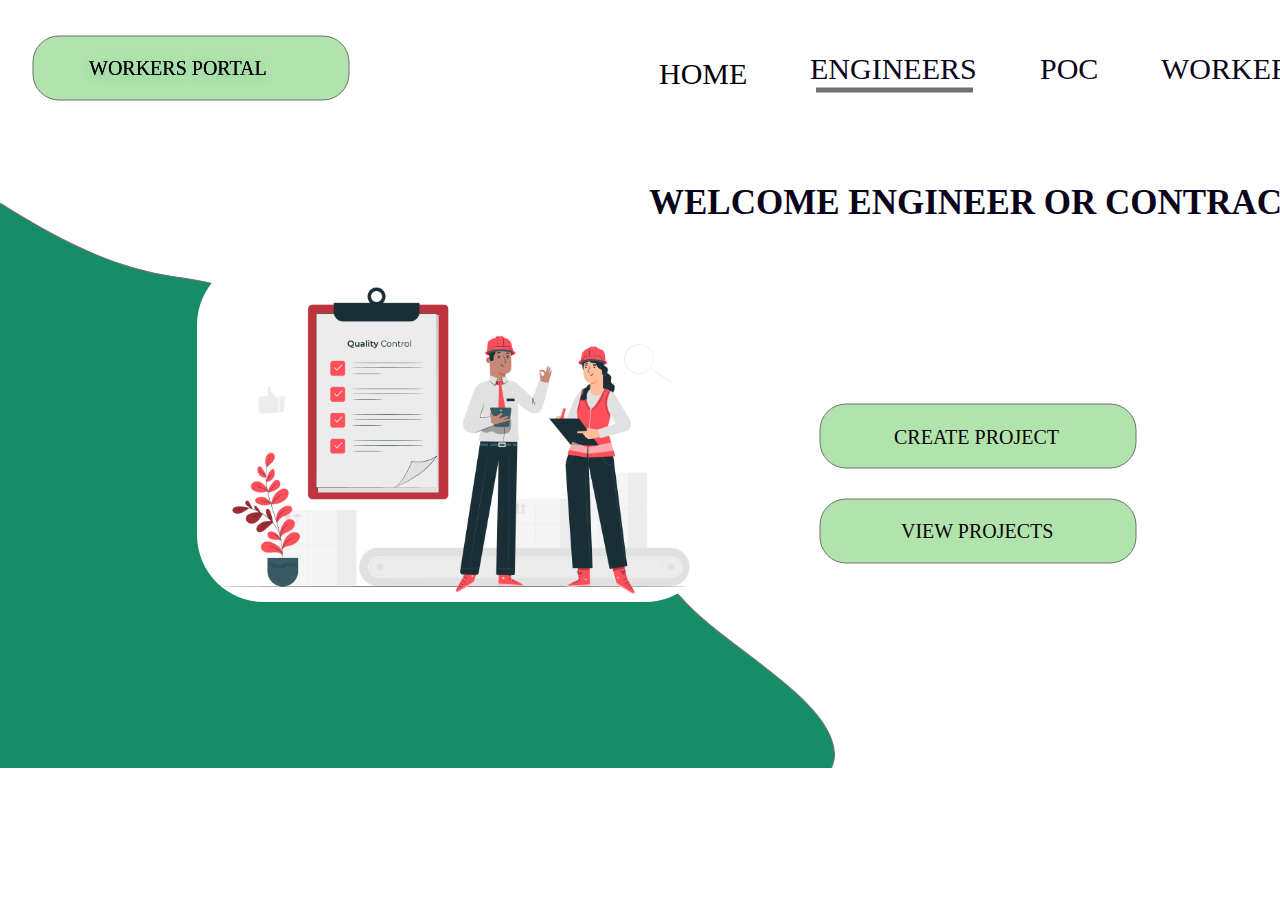
<file: engi.html>
<!DOCTYPE html>
<html>
<head>
<meta charset="utf-8"/>
<meta http-equiv="X-UA-Compatible" content="IE=edge"/>
<meta name="viewport" content="width=device-width, initial-scale=1.0">
<title>Web 1366 – 1</title>
<link rel="stylesheet" type="text/css" id="applicationStylesheet" href="Web_1366___1.css"/>
<script id="applicationScript">
///////////////////////////////////////
// INITIALIZATION
///////////////////////////////////////

/**
 * Functionality for scaling, showing by media query, and navigation between multiple pages on a single page. 
 * Code subject to change.
 **/

if (window.console==null) { window["console"] = { log : function() {} } }; // some browsers do not set console

var Application = function() {
	// event constants
	this.NAVIGATION_CHANGE = "viewChange";
	this.VIEW_NOT_FOUND = "viewNotFound";
	this.VIEW_CHANGE = "viewChange";
	this.STATE_NOT_FOUND = "stateNotFound";
	this.APPLICATION_COMPLETE = "applicationComplete";
	this.APPLICATION_RESIZE = "applicationResize";
	this.SIZE_STATE_NAME = "data-is-view-scaled";

	this.lastView = null;
	this.lastState = null;
	this.lastOverlay = null;
	this.currentView = null;
	this.currentState = null;
	this.currentOverlay = null;
	this.currentQuery = {index: 0, rule: null, mediaText: null, id: null};
	this.inclusionQuery = "(min-width: 0px)";
	this.exclusionQuery = "none and (min-width: 99999px)";
	this.LastModifiedDateLabelName = "LastModifiedDateLabel";
	this.viewScaleSliderId = "ViewScaleSliderInput";
	this.pageRefreshedName = "showPageRefreshedNotification";
	this.prefix = "--web-";
	this.applicationStylesheet = null;
	this.mediaQueryDictionary = {};
	this.viewsDictionary = {};
	this.addedViews = [];
	this.views = {};
	this.viewIds = [];
	this.viewIds = [];
	this.viewQueries = {};
	this.overlays = {};
	this.overlayIds = [];
	this.numberOfViews = 0;
	this.verticalPadding = 0;
	this.horizontalPadding = 0;
	this.stateName = null;
	this.viewScale = 1;
	this.viewLeft = 0;
	this.viewTop = 0;

	// view settings
	this.showUpdateNotification = false;
	this.showNavigationControls = false;
	this.scaleViewsToFit = false;
	this.scaleToFitOnDoubleClick = false;
	this.actualSizeOnDoubleClick = false;
	this.scaleViewsOnResize = false;
	this.navigationOnKeypress = false;
	this.showViewName = false;
	this.enableDeepLinking = true;
	this.refreshPageForChanges = false;
	this.showRefreshNotifications = true;

	// view controls
	this.scaleViewSlider = null;
	this.lastModifiedLabel = null;
	this.supportsPopState = false; // window.history.pushState!=null;
	this.initialized = false;

	// refresh properties
	this.refreshDuration = 250;
	this.lastModifiedDate = null;
	this.refreshRequest = null;
	this.refreshInterval = null;
	this.refreshContent = null;
	this.refreshContentSize = null;
	this.refreshCheckContent = false;
	this.refreshCheckContentSize = false;

	var self = this;

	self.initialize = function(event) {
		var view = self.getVisibleView();
		if (view==null) view = self.getInitialView();
		self.collectViews();
		self.collectOverlays();
		self.collectMediaQueries();
		self.setViewOptions(view);
		self.setViewVariables(view);

		// sometimes the body size is 0 so we call this now and again later
		if (self.initialized) {
			window.addEventListener(self.NAVIGATION_CHANGE, self.viewChangeHandler);
			window.addEventListener("keyup", self.keypressHandler);
			window.addEventListener("keypress", self.keypressHandler);
			window.addEventListener("resize", self.resizeHandler);
			window.document.addEventListener("dblclick", self.doubleClickHandler);

			if (self.supportsPopState) {
				window.addEventListener('popstate', self.popStateHandler);
			}
			else {
				window.addEventListener('hashchange', self.hashChangeHandler);
			}

			// we are ready to go
			window.dispatchEvent(new Event(self.APPLICATION_COMPLETE));
		}

		if (self.initialized==false) {
			if (self.showNavigationControls || (self.singlePageApplication && self.showByMediaQuery==false)) {
				self.syncronizeViewToURL();
			}
	
			if (self.refreshPageForChanges) {
				self.setupRefreshForChanges();
			}
	
			self.initialized = true;
		}
		
		if (self.scaleViewsToFit) {
			self.viewScale = self.scaleViewToFit(view);
			
			if (self.viewScale<0) {
				setTimeout(self.scaleViewToFit, 500, view);
			}
		}
		else if (view) {
			self.viewScale = self.getViewScaleValue(view);
			self.centerView(view);
			self.updateSliderValue(self.viewScale);
		}
		else {
			// no view found
		}
	
		if (self.showUpdateNotification) {
			self.showNotification();
		}
	
		//"addEventListener" in window ? null : window.addEventListener = window.attachEvent;
		//"addEventListener" in document ? null : document.addEventListener = document.attachEvent;
	}


	///////////////////////////////////////
	// AUTO REFRESH 
	///////////////////////////////////////

	self.setupRefreshForChanges = function() {
		self.refreshRequest = new XMLHttpRequest();

		if (!self.refreshRequest) {
			return false;
		}

		// get document start values immediately
		self.requestRefreshUpdate();
	}

	/**
	 * Attempt to check the last modified date by the headers 
	 * or the last modified property from the byte array (experimental)
	 **/
	self.requestRefreshUpdate = function() {
		var url = document.location.href;
		var protocol = window.location.protocol;
		var method;
		
		try {

			if (self.refreshCheckContentSize) {
				self.refreshRequest.open('HEAD', url, true);
			}
			else if (self.refreshCheckContent) {
				self.refreshContent = document.documentElement.outerHTML;
				self.refreshRequest.open('GET', url, true);
				self.refreshRequest.responseType = "text";
			}
			else {

				// get page last modified date for the first call to compare to later
				if (self.lastModifiedDate==null) {

					// File system does not send headers in FF so get blob if possible
					if (protocol=="file:") {
						self.refreshRequest.open("GET", url, true);
						self.refreshRequest.responseType = "blob";
					}
					else {
						self.refreshRequest.open("HEAD", url, true);
						self.refreshRequest.responseType = "blob";
					}

					self.refreshRequest.onload = self.refreshOnLoadOnceHandler;

					// In some browsers (Chrome & Safari) this error occurs at send: 
					// 
					// Chrome - Access to XMLHttpRequest at 'file:///index.html' from origin 'null' 
					// has been blocked by CORS policy: 
					// Cross origin requests are only supported for protocol schemes: 
					// http, data, chrome, chrome-extension, https.
					// 
					// Safari - XMLHttpRequest cannot load file:///Users/user/Public/index.html. Cross origin requests are only supported for HTTP.
					// 
					// Solution is to run a local server, set local permissions or test in another browser
					self.refreshRequest.send(null);

					// In MS browsers the following behavior occurs possibly due to an AJAX call to check last modified date: 
					// 
					// DOM7011: The code on this page disabled back and forward caching.

					// In Brave (Chrome) error when on the server
					// index.js:221 HEAD https://www.example.com/ net::ERR_INSUFFICIENT_RESOURCES
					// self.refreshRequest.send(null);

				}
				else {
					self.refreshRequest = new XMLHttpRequest();
					self.refreshRequest.onreadystatechange = self.refreshHandler;
					self.refreshRequest.ontimeout = function() {
						self.log("Couldn't find page to check for updates");
					}
					
					var method;
					if (protocol=="file:") {
						method = "GET";
					}
					else {
						method = "HEAD";
					}

					//refreshRequest.open('HEAD', url, true);
					self.refreshRequest.open(method, url, true);
					self.refreshRequest.responseType = "blob";
					self.refreshRequest.send(null);
				}
			}
		}
		catch (error) {
			self.log("Refresh failed for the following reason:")
			self.log(error);
		}
	}

	self.refreshHandler = function() {
		var contentSize;

		try {

			if (self.refreshRequest.readyState === XMLHttpRequest.DONE) {
				
				if (self.refreshRequest.status === 2 || 
					self.refreshRequest.status === 200) {
					var pageChanged = false;

					self.updateLastModifiedLabel();

					if (self.refreshCheckContentSize) {
						var lastModifiedHeader = self.refreshRequest.getResponseHeader("Last-Modified");
						contentSize = self.refreshRequest.getResponseHeader("Content-Length");
						//lastModifiedDate = refreshRequest.getResponseHeader("Last-Modified");
						var headers = self.refreshRequest.getAllResponseHeaders();
						var hasContentHeader = headers.indexOf("Content-Length")!=-1;
						
						if (hasContentHeader) {
							contentSize = self.refreshRequest.getResponseHeader("Content-Length");

							// size has not been set yet
							if (self.refreshContentSize==null) {
								self.refreshContentSize = contentSize;
								// exit and let interval call this method again
								return;
							}

							if (contentSize!=self.refreshContentSize) {
								pageChanged = true;
							}
						}
					}
					else if (self.refreshCheckContent) {

						if (self.refreshRequest.responseText!=self.refreshContent) {
							pageChanged = true;
						}
					}
					else {
						lastModifiedHeader = self.getLastModified(self.refreshRequest);

						if (self.lastModifiedDate!=lastModifiedHeader) {
							self.log("lastModifiedDate:" + self.lastModifiedDate + ",lastModifiedHeader:" +lastModifiedHeader);
							pageChanged = true;
						}

					}

					
					if (pageChanged) {
						clearInterval(self.refreshInterval);
						self.refreshUpdatedPage();
						return;
					}

				}
				else {
					self.log('There was a problem with the request.');
				}

			}
		}
		catch( error ) {
			//console.log('Caught Exception: ' + error);
		}
	}

	self.refreshOnLoadOnceHandler = function(event) {

		// get the last modified date
		if (self.refreshRequest.response) {
			self.lastModifiedDate = self.getLastModified(self.refreshRequest);

			if (self.lastModifiedDate!=null) {

				if (self.refreshInterval==null) {
					self.refreshInterval = setInterval(self.requestRefreshUpdate, self.refreshDuration);
				}
			}
			else {
				self.log("Could not get last modified date from the server");
			}
		}
	}

	self.refreshUpdatedPage = function() {
		if (self.showRefreshNotifications) {
			var date = new Date().setTime((new Date().getTime()+10000));
			document.cookie = encodeURIComponent(self.pageRefreshedName) + "=true" + "; max-age=6000;" + " path=/";
		}

		document.location.reload(true);
	}

	self.showNotification = function(duration) {
		var notificationID = self.pageRefreshedName+"ID";
		var notification = document.getElementById(notificationID);
		if (duration==null) duration = 4000;

		if (notification!=null) {return;}

		notification = document.createElement("div");
		notification.id = notificationID;
		notification.textContent = "PAGE UPDATED";
		var styleRule = ""
		styleRule = "position: fixed; padding: 7px 16px 6px 16px; font-family: Arial, sans-serif; font-size: 10px; font-weight: bold; left: 50%;";
		styleRule += "top: 20px; background-color: rgba(0,0,0,.5); border-radius: 12px; color:rgb(235, 235, 235); transition: all 2s linear;";
		styleRule += "transform: translateX(-50%); letter-spacing: .5px; filter: drop-shadow(2px 2px 6px rgba(0, 0, 0, .1))";
		notification.setAttribute("style", styleRule);

		notification.className= "PageRefreshedClass";
		
		document.body.appendChild(notification);

		setTimeout(function() {
			notification.style.opacity = "0";
			notification.style.filter = "drop-shadow( 0px 0px 0px rgba(0,0,0, .5))";
			setTimeout(function() {
				notification.parentNode.removeChild(notification);
			}, duration)
		}, duration);

		document.cookie = encodeURIComponent(self.pageRefreshedName) + "=; max-age=1; path=/";
	}

	/**
	 * Get the last modified date from the header 
	 * or file object after request has been received
	 **/
	self.getLastModified = function(request) {
		var date;

		// file protocol - FILE object with last modified property
		if (request.response && request.response.lastModified) {
			date = request.response.lastModified;
		}
		
		// http protocol - check headers
		if (date==null) {
			date = request.getResponseHeader("Last-Modified");
		}

		return date;
	}

	self.updateLastModifiedLabel = function() {
		var labelValue = "";
		
		if (self.lastModifiedLabel==null) {
			self.lastModifiedLabel = document.getElementById("LastModifiedLabel");
		}

		if (self.lastModifiedLabel) {
			var seconds = parseInt(((new Date().getTime() - Date.parse(document.lastModified)) / 1000 / 60) * 100 + "");
			var minutes = 0;
			var hours = 0;

			if (seconds < 60) {
				seconds = Math.floor(seconds/10)*10;
				labelValue = seconds + " seconds";
			}
			else {
				minutes = parseInt((seconds/60) + "");

				if (minutes>60) {
					hours = parseInt((seconds/60/60) +"");
					labelValue += hours==1 ? " hour" : " hours";
				}
				else {
					labelValue = minutes+"";
					labelValue += minutes==1 ? " minute" : " minutes";
				}
			}
			
			if (seconds<10) {
				labelValue = "Updated now";
			}
			else {
				labelValue = "Updated " + labelValue + " ago";
			}

			if (self.lastModifiedLabel.firstElementChild) {
				self.lastModifiedLabel.firstElementChild.textContent = labelValue;

			}
			else if ("textContent" in self.lastModifiedLabel) {
				self.lastModifiedLabel.textContent = labelValue;
			}
		}
	}

	self.getShortString = function(string, length) {
		if (length==null) length = 30;
		string = string!=null ? string.substr(0, length).replace(/\n/g, "") : "[String is null]";
		return string;
	}

	self.getShortNumber = function(value, places) {
		if (places==null || places<1) places = 4;
		value = Math.round(value * Math.pow(10,places)) / Math.pow(10, places);
		return value;
	}

	///////////////////////////////////////
	// NAVIGATION CONTROLS
	///////////////////////////////////////

	self.updateViewLabel = function() {
		var viewNavigationLabel = document.getElementById("ViewNavigationLabel");
		var view = self.getVisibleView();
		var viewIndex = view ? self.getViewIndex(view) : -1;
		var viewName = view ? self.getViewPreferenceValue(view, self.prefix + "view-name") : null;
		var viewId = view ? view.id : null;

		if (viewNavigationLabel && view) {
			if (viewName && viewName.indexOf('"')!=-1) {
				viewName = viewName.replace(/"/g, "");
			}

			if (self.showViewName) {
				viewNavigationLabel.textContent = viewName;
				self.setTooltip(viewNavigationLabel, viewIndex + 1 + " of " + self.numberOfViews);
			}
			else {
				viewNavigationLabel.textContent = viewIndex + 1 + " of " + self.numberOfViews;
				self.setTooltip(viewNavigationLabel, viewName);
			}

		}
	}

	self.updateURL = function(view) {
		view = view == null ? self.getVisibleView() : view;
		var viewId = view ? view.id : null
		var viewFragment = view ? "#"+ viewId : null;

		if (viewId && self.viewIds.length>1 && self.enableDeepLinking) {

			if (self.supportsPopState==false) {
				self.setFragment(viewId);
			}
			else {
				if (viewFragment!=window.location.hash) {

					if (window.location.hash==null) {
						window.history.replaceState({name:viewId}, null, viewFragment);
					}
					else {
						window.history.pushState({name:viewId}, null, viewFragment);
					}
				}
			}
		}
	}

	self.setFragment = function(value) {
		window.location.hash = "#" + value;
	}

	self.setTooltip = function(element, value) {
		// setting the tooltip in edge causes a page crash on hover
		if (/Edge/.test(navigator.userAgent)) { return; }

		if ("title" in element) {
			element.title = value;
		}
	}

	self.getStylesheetRules = function(styleSheet) {
		try {
			if (styleSheet) return styleSheet.cssRules || styleSheet.rules;
	
			return document.styleSheets[0]["cssRules"] || document.styleSheets[0]["rules"];
		}
		catch (error) {
			// ERRORS:
			// SecurityError: The operation is insecure.
			// Errors happen when script loads before stylesheet or loading an external css locally

			// InvalidAccessError: A parameter or an operation is not supported by the underlying object
			// Place script after stylesheet

			console.log(error);
			if (error.toString().indexOf("The operation is insecure")!=-1) {
				console.log("Load the stylesheet before the script or load the stylesheet inline until it can be loaded on a server")
			}
			return [];
		}
	}

	/**
	 * If single page application hide all of the views. 
	 * @param {Number} selectedIndex if provided shows the view at index provided
	 **/
	self.hideViews = function(selectedIndex, animation) {
		var rules = self.getStylesheetRules();
		var queryIndex = 0;
		var numberOfRules = rules!=null ? rules.length : 0;

		// loop through rules and hide media queries except selected
		for (var i=0;i<numberOfRules;i++) {
			var rule = rules[i];

			if (rule.media!=null) {

				if (queryIndex==selectedIndex) {
					self.currentQuery.mediaText = rule.conditionText;
					self.currentQuery.index = selectedIndex;
					self.currentQuery.rule = rule;
					self.enableMediaQuery(rule);
				}
				else {
					if (animation) {
						self.fadeOut(rule)
					}
					else {
						self.disableMediaQuery(rule);
					}
				}
				
				queryIndex++;
			}
		}

		self.numberOfViews = queryIndex;
		self.updateViewLabel();
		self.updateURL();

		self.dispatchViewChange();

		var view = self.getVisibleView();
		var viewIndex = view ? self.getViewIndex(view) : -1;

		return viewIndex==selectedIndex ? view : null;
	}

	/**
	 * Hide view
	 * @param {Object} view element to hide
	 **/
	self.hideView = function(view) {
		var rule = view ? self.mediaQueryDictionary[view.id] : null;

		if (rule) {
			self.disableMediaQuery(rule);
		}
	}

	/**
	 * Hide overlay
	 * @param {Object} overlay element to hide
	 **/
	self.hideOverlay = function(overlay) {
		var rule = overlay ? self.mediaQueryDictionary[overlay.id] : null;

		if (rule) {
			self.disableMediaQuery(rule);

			//if (self.showByMediaQuery) {
				overlay.style.display = "none";
			//}
		}
	}

	/**
	 * Show the view by media query. Does not hide current views
	 * Sets view options by default
	 * @param {Object} view element to show
	 * @param {Boolean} setViewOptions sets view options if null or true
	 */
	self.showViewByMediaQuery = function(view, setViewOptions) {
		var id = view ? view.id : null;
		var query = id ? self.mediaQueryDictionary[id] : null;
		var display = null;
		setViewOptions = setViewOptions==null ? true : setViewOptions;

		if (query) {
			self.enableMediaQuery(query);
			if (view && setViewOptions) self.setViewOptions(view);
			if (view && setViewOptions) self.setViewVariables(view);
		}
	}

	/**
	 * Show the view. Does not hide current views
	 */
	self.showView = function(view, setViewOptions) {
		var id = view ? view.id : null;
		var query = id ? self.mediaQueryDictionary[id] : null;
		var display = null;
		setViewOptions = setViewOptions==null ? true : setViewOptions;

		if (query) {
			self.enableMediaQuery(query);
			if (view==null) view =self.getVisibleView();
			if (view && setViewOptions) self.setViewOptions(view);
		}
		else if (id) {
			display = window.getComputedStyle(view).getPropertyValue("display");
			if (display=="" || display=="none") {
				view.style.display = "block";
			}
		}

		if (view) {
			if (self.currentView!=null) {
				self.lastView = self.currentView;
			}

			self.currentView = view;
		}
	}

	self.showViewById = function(id, setViewOptions) {
		var view = id ? self.getViewById(id) : null;

		if (view) {
			self.showView(view);
			return;
		}

		self.log("View not found '" + id + "'");
	}

	/**
	 * Show overlay over view
	 * @param {String} id id of view or view reference
	 * @param {Number} x x location
	 * @param {Number} y y location
	 * @param {Event | HTMLElement} event event or html element with styles applied
	 */
	self.showOverlay = function(id, x, y, event) {
		var overlay = id && typeof id === 'string' ? self.getViewById(id) : id ? id : null;
		var query = overlay ? self.mediaQueryDictionary[overlay.id] : null;
		var centerHorizontally = false;
		var centerVertically = false;
		var display = null;

		// get enter animation - event target must have css variables declared
		if (event) {
			var button = event.currentTarget || event; // can be event or htmlelement
			var buttonComputedStyles = getComputedStyle(button);
			var actionTargetValue = buttonComputedStyles.getPropertyValue(self.prefix+"action-target").trim();
			var animation = buttonComputedStyles.getPropertyValue(self.prefix+"animation").trim();
			var targetType = buttonComputedStyles.getPropertyValue(self.prefix+"action-type").trim();
			var actionTarget = self.application ? null : self.getElement(actionTargetValue);
			var actionTargetStyles = actionTarget ? actionTarget.style : null;

			if (actionTargetStyles) {
				actionTargetStyles.setProperty("animation", animation);
			}

			if ("stopImmediatePropagation" in event) {
				event.stopImmediatePropagation();
			}
		}
		
		if (self.application==false || targetType=="page") {
			document.location.href = "./" + actionTargetValue;
			return;
		}

		// remove any current overlays
		if (self.currentOverlay) {
			self.removeOverlay();
		}

		if (query) {
			//self.setElementAnimation(overlay, null);
			//overlay.style.animation = animation;
			self.enableMediaQuery(query);
			
			var display = overlay && overlay.style.display;
			
			if (overlay && display=="" || display=="none") {
				overlay.style.display = "block";
				self.setViewOptions(overlay);
			}

			// add animation defined in event target style declaration
			if (animation && self.supportAnimations) {
				self.fadeIn(overlay, false, animation);
			}
		}
		else if (id) {
			if (overlay==null || overlay==false) {
				self.log("Overlay not found, '"+ id + "'");
				return;
			}

			display = window.getComputedStyle(overlay).getPropertyValue("display");

			if (display=="" || display=="none") {
				overlay.style.display = "block";
			}

			// add animation defined in event target style declaration
			if (animation && self.supportAnimations) {
				self.fadeIn(overlay, false, animation);
			}
		}

		// do not set x or y position if centering
		centerHorizontally = self.getViewPreferenceBoolean(overlay, self.prefix + "center-horizontally", false);
		centerVertically = self.getViewPreferenceBoolean(overlay, self.prefix + "center-vertically", false);

		if (overlay && centerHorizontally==false) {
			overlay.style.left = x + "px";
		}
		
		if (overlay && centerVertically==false) {
			overlay.style.top = y + "px";
		}

		self.currentOverlay = overlay;
	}

	self.goBack = function() {
		if (self.currentOverlay) {
			self.removeOverlay();
		}
		else if (self.lastView) {
			self.goToView(self.lastView.id);
		}
	}

	self.removeOverlay = function(animate) {
		var overlay = self.currentOverlay;
		animate = animate===false ? false : true;

		if (overlay) {
			var style = overlay.style;
			
			if (style.animation && self.supportAnimations && animate) {
				self.reverseAnimation(overlay, true);

				var duration = self.getAnimationDuration(style.animation, true);
		
				setTimeout(function() {
					self.setElementAnimation(overlay, null);
					self.hideOverlay(overlay);
				}, duration);
			}
			else {
				self.setElementAnimation(overlay, null);
				self.hideOverlay(overlay);
			}
		}
	}

	/**
	 * Reverse the animation and hide after
	 * @param {Object} target element with animation
	 * @param {Boolean} hide hide after animation ends
	 */
	self.reverseAnimation = function(target, hide) {
		var lastAnimation = null;
		var style = target.style;

		style.animationPlayState = "paused";
		lastAnimation = style.animation;
		style.animation = null;
		style.animationPlayState = "paused";

		if (hide) {
			//target.addEventListener("animationend", self.animationEndHideHandler);
	
			var duration = self.getAnimationDuration(lastAnimation, true);
			var isOverlay = self.isOverlay(target);
	
			setTimeout(function() {
				self.setElementAnimation(target, null);

				if (isOverlay) {
					self.hideOverlay(target);
				}
				else {
					self.hideView(target);
				}
			}, duration);
		}

		setTimeout(function() {
			style.animation = lastAnimation;
			style.animationPlayState = "paused";
			style.animationDirection = "reverse";
			style.animationPlayState = "running";
		}, 30);
	}

	self.animationEndHandler = function(event) {
		var target = event.currentTarget;
		self.dispatchEvent(new Event(event.type));
	}

	self.isOverlay = function(view) {
		var result = view ? self.getViewPreferenceBoolean(view, self.prefix + "is-overlay") : false;

		return result;
	}

	self.animationEndHideHandler = function(event) {
		var target = event.currentTarget;
		self.setViewVariables(null, target);
		self.hideView(target);
		target.removeEventListener("animationend", self.animationEndHideHandler);
	}

	self.animationEndShowHandler = function(event) {
		var target = event.currentTarget;
		target.removeEventListener("animationend", self.animationEndShowHandler);
	}

	self.setViewOptions = function(view) {

		if (view) {
			self.minimumScale = self.getViewPreferenceValue(view, self.prefix + "minimum-scale");
			self.maximumScale = self.getViewPreferenceValue(view, self.prefix + "maximum-scale");
			self.scaleViewsToFit = self.getViewPreferenceBoolean(view, self.prefix + "scale-to-fit");
			self.scaleToFitType = self.getViewPreferenceValue(view, self.prefix + "scale-to-fit-type");
			self.scaleToFitOnDoubleClick = self.getViewPreferenceBoolean(view, self.prefix + "scale-on-double-click");
			self.actualSizeOnDoubleClick = self.getViewPreferenceBoolean(view, self.prefix + "actual-size-on-double-click");
			self.scaleViewsOnResize = self.getViewPreferenceBoolean(view, self.prefix + "scale-on-resize");
			self.enableScaleUp = self.getViewPreferenceBoolean(view, self.prefix + "enable-scale-up");
			self.centerHorizontally = self.getViewPreferenceBoolean(view, self.prefix + "center-horizontally");
			self.centerVertically = self.getViewPreferenceBoolean(view, self.prefix + "center-vertically");
			self.navigationOnKeypress = self.getViewPreferenceBoolean(view, self.prefix + "navigate-on-keypress");
			self.showViewName = self.getViewPreferenceBoolean(view, self.prefix + "show-view-name");
			self.refreshPageForChanges = self.getViewPreferenceBoolean(view, self.prefix + "refresh-for-changes");
			self.refreshPageForChangesInterval = self.getViewPreferenceValue(view, self.prefix + "refresh-interval");
			self.showNavigationControls = self.getViewPreferenceBoolean(view, self.prefix + "show-navigation-controls");
			self.scaleViewSlider = self.getViewPreferenceBoolean(view, self.prefix + "show-scale-controls");
			self.enableDeepLinking = self.getViewPreferenceBoolean(view, self.prefix + "enable-deep-linking");
			self.singlePageApplication = self.getViewPreferenceBoolean(view, self.prefix + "application");
			self.showByMediaQuery = self.getViewPreferenceBoolean(view, self.prefix + "show-by-media-query");
			self.showUpdateNotification = document.cookie!="" ? document.cookie.indexOf(self.pageRefreshedName)!=-1 : false;
			self.imageComparisonDuration = self.getViewPreferenceValue(view, self.prefix + "image-comparison-duration");
			self.supportAnimations = self.getViewPreferenceBoolean(view, self.prefix + "enable-animations", true);

			if (self.scaleViewsToFit) {
				var newScaleValue = self.scaleViewToFit(view);
				
				if (newScaleValue<0) {
					setTimeout(self.scaleViewToFit, 500, view);
				}
			}
			else {
				self.viewScale = self.getViewScaleValue(view);
				self.viewToFitWidthScale = self.getViewFitToViewportWidthScale(view, self.enableScaleUp)
				self.viewToFitHeightScale = self.getViewFitToViewportScale(view, self.enableScaleUp);
				self.updateSliderValue(self.viewScale);
			}

			if (self.imageComparisonDuration!=null) {
				// todo
			}

			if (self.refreshPageForChangesInterval!=null) {
				self.refreshDuration = Number(self.refreshPageForChangesInterval);
			}
		}
	}

	self.previousView = function(event) {
		var rules = self.getStylesheetRules();
		var view = self.getVisibleView()
		var index = view ? self.getViewIndex(view) : -1;
		var prevQueryIndex = index!=-1 ? index-1 : self.currentQuery.index-1;
		var queryIndex = 0;
		var numberOfRules = rules!=null ? rules.length : 0;

		if (event) {
			event.stopImmediatePropagation();
		}

		if (prevQueryIndex<0) {
			return;
		}

		// loop through rules and hide media queries except selected
		for (var i=0;i<numberOfRules;i++) {
			var rule = rules[i];
			
			if (rule.media!=null) {

				if (queryIndex==prevQueryIndex) {
					self.currentQuery.mediaText = rule.conditionText;
					self.currentQuery.index = prevQueryIndex;
					self.currentQuery.rule = rule;
					self.enableMediaQuery(rule);
					self.updateViewLabel();
					self.updateURL();
					self.dispatchViewChange();
				}
				else {
					self.disableMediaQuery(rule);
				}

				queryIndex++;
			}
		}
	}

	self.nextView = function(event) {
		var rules = self.getStylesheetRules();
		var view = self.getVisibleView();
		var index = view ? self.getViewIndex(view) : -1;
		var nextQueryIndex = index!=-1 ? index+1 : self.currentQuery.index+1;
		var queryIndex = 0;
		var numberOfRules = rules!=null ? rules.length : 0;
		var numberOfMediaQueries = self.getNumberOfMediaRules();

		if (event) {
			event.stopImmediatePropagation();
		}

		if (nextQueryIndex>=numberOfMediaQueries) {
			return;
		}

		// loop through rules and hide media queries except selected
		for (var i=0;i<numberOfRules;i++) {
			var rule = rules[i];
			
			if (rule.media!=null) {

				if (queryIndex==nextQueryIndex) {
					self.currentQuery.mediaText = rule.conditionText;
					self.currentQuery.index = nextQueryIndex;
					self.currentQuery.rule = rule;
					self.enableMediaQuery(rule);
					self.updateViewLabel();
					self.updateURL();
					self.dispatchViewChange();
				}
				else {
					self.disableMediaQuery(rule);
				}

				queryIndex++;
			}
		}
	}

	/**
	 * Enables a view via media query
	 */
	self.enableMediaQuery = function(rule) {

		try {
			rule.media.mediaText = self.inclusionQuery;
		}
		catch(error) {
			//self.log(error);
			rule.conditionText = self.inclusionQuery;
		}
	}

	self.disableMediaQuery = function(rule) {

		try {
			rule.media.mediaText = self.exclusionQuery;
		}
		catch(error) {
			rule.conditionText = self.exclusionQuery;
		}
	}

	self.dispatchViewChange = function() {
		try {
			var event = new Event(self.NAVIGATION_CHANGE);
			window.dispatchEvent(event);
		}
		catch (error) {
			// In IE 11: Object doesn't support this action
		}
	}

	self.getNumberOfMediaRules = function() {
		var rules = self.getStylesheetRules();
		var numberOfRules = rules ? rules.length : 0;
		var numberOfQueries = 0;

		for (var i=0;i<numberOfRules;i++) {
			if (rules[i].media!=null) { numberOfQueries++; }
		}
		
		return numberOfQueries;
	}

	/////////////////////////////////////////
	// VIEW SCALE 
	/////////////////////////////////////////

	self.sliderChangeHandler = function(event) {
		var value = self.getShortNumber(event.currentTarget.value/100);
		var view = self.getVisibleView();
		self.setViewScaleValue(view, false, value, true);
	}

	self.updateSliderValue = function(scale) {
		var slider = document.getElementById(self.viewScaleSliderId);
		var tooltip = parseInt(scale * 100 + "") + "%";
		var inputType;
		var inputValue;
		
		if (slider) {
			inputValue = self.getShortNumber(scale * 100);
			if (inputValue!=slider["value"]) {
				slider["value"] = inputValue;
			}
			inputType = slider.getAttributeNS(null, "type");

			if (inputType!="range") {
				// input range is not supported
				slider.style.display = "none";
			}

			self.setTooltip(slider, tooltip);
		}
	}

	self.viewChangeHandler = function(event) {
		var view = self.getVisibleView();
		var matrix = view ? getComputedStyle(view).transform : null;
		
		if (matrix) {
			self.viewScale = self.getViewScaleValue(view);
			
			var scaleNeededToFit = self.getViewFitToViewportScale(view);
			var isViewLargerThanViewport = scaleNeededToFit<1;
			
			// scale large view to fit if scale to fit is enabled
			if (self.scaleViewsToFit) {
				self.scaleViewToFit(view);
			}
			else {
				self.updateSliderValue(self.viewScale);
			}
		}
	}

	self.getViewScaleValue = function(view) {
		var matrix = getComputedStyle(view).transform;

		if (matrix) {
			var matrixArray = matrix.replace("matrix(", "").split(",");
			var scaleX = parseFloat(matrixArray[0]);
			var scaleY = parseFloat(matrixArray[3]);
			var scale = Math.min(scaleX, scaleY);
		}

		return scale;
	}

	/**
	 * Scales view to scale. 
	 * @param {Object} view view to scale. views are in views array
	 * @param {Boolean} scaleToFit set to true to scale to fit. set false to use desired scale value
	 * @param {Number} desiredScale scale to define. not used if scale to fit is false
	 * @param {Boolean} isSliderChange indicates if slider is callee
	 */
	self.setViewScaleValue = function(view, scaleToFit, desiredScale, isSliderChange) {
		var enableScaleUp = self.enableScaleUp;
		var scaleToFitType = self.scaleToFitType;
		var minimumScale = self.minimumScale;
		var maximumScale = self.maximumScale;
		var hasMinimumScale = !isNaN(minimumScale) && minimumScale!="";
		var hasMaximumScale = !isNaN(maximumScale) && maximumScale!="";
		var scaleNeededToFit = self.getViewFitToViewportScale(view, enableScaleUp);
		var scaleNeededToFitWidth = self.getViewFitToViewportWidthScale(view, enableScaleUp);
		var scaleNeededToFitHeight = self.getViewFitToViewportHeightScale(view, enableScaleUp);
		var scaleToFitFull = self.getViewFitToViewportScale(view, true);
		var scaleToFitFullWidth = self.getViewFitToViewportWidthScale(view, true);
		var scaleToFitFullHeight = self.getViewFitToViewportHeightScale(view, true);
		var scaleToWidth = scaleToFitType=="width";
		var scaleToHeight = scaleToFitType=="height";
		var shrunkToFit = false;
		var topPosition = null;
		var leftPosition = null;
		var translateY = null;
		var translateX = null;
		var transformValue = "";
		var canCenterVertically = true;
		var canCenterHorizontally = true;

		if (scaleToFit && isSliderChange!=true) {
			if (scaleToFitType=="fit" || scaleToFitType=="") {
				desiredScale = scaleNeededToFit;
			}
			else if (scaleToFitType=="width") {
				desiredScale = scaleNeededToFitWidth;
			}
			else if (scaleToFitType=="height") {
				desiredScale = scaleNeededToFitHeight;
			}
		}
		else {
			if (isNaN(desiredScale)) {
				desiredScale = 1;
			}
		}

		self.updateSliderValue(desiredScale);
		
		// scale to fit width
		if (scaleToWidth && scaleToHeight==false) {
			canCenterVertically = scaleNeededToFitHeight>=scaleNeededToFitWidth;
			canCenterHorizontally = scaleNeededToFitWidth>=1 && enableScaleUp==false;

			if (isSliderChange) {
				canCenterHorizontally = desiredScale<scaleToFitFullWidth;
			}
			else if (scaleToFit) {
				desiredScale = scaleNeededToFitWidth;
			}

			if (hasMinimumScale) {
				desiredScale = Math.max(desiredScale, Number(minimumScale));
			}

			if (hasMaximumScale) {
				desiredScale = Math.min(desiredScale, Number(maximumScale));
			}

			desiredScale = self.getShortNumber(desiredScale);

			canCenterHorizontally = self.canCenterHorizontally(view, "width", enableScaleUp, desiredScale, minimumScale, maximumScale);
			canCenterVertically = self.canCenterVertically(view, "width", enableScaleUp, desiredScale, minimumScale, maximumScale);

			if (desiredScale>1 && (enableScaleUp || isSliderChange)) {
				transformValue = "scale(" + desiredScale + ")";
			}
			else if (desiredScale>=1 && enableScaleUp==false) {
				transformValue = "scale(" + 1 + ")";
			}
			else {
				transformValue = "scale(" + desiredScale + ")";
			}

			if (self.centerVertically) {
				if (canCenterVertically) {
					translateY = "-50%";
					topPosition = "50%";
				}
				else {
					translateY = "0";
					topPosition = "0";
				}
				
				if (view.style.top != topPosition) {
					view.style.top = topPosition + "";
				}

				if (canCenterVertically) {
					transformValue += " translateY(" + translateY+ ")";
				}
			}

			if (self.centerHorizontally) {
				if (canCenterHorizontally) {
					translateX = "-50%";
					leftPosition = "50%";
				}
				else {
					translateX = "0";
					leftPosition = "0";
				}

				if (view.style.left != leftPosition) {
					view.style.left = leftPosition + "";
				}

				if (canCenterHorizontally) {
					transformValue += " translateX(" + translateX+ ")";
				}
			}

			view.style.transformOrigin = "0 0";
			view.style.transform = transformValue;

			self.viewScale = desiredScale;
			self.viewToFitWidthScale = scaleNeededToFitWidth;
			self.viewToFitHeightScale = scaleNeededToFitHeight;
			self.viewLeft = leftPosition;
			self.viewTop = topPosition;

			return desiredScale;
		}

		// scale to fit height
		if (scaleToHeight && scaleToWidth==false) {
			//canCenterVertically = scaleNeededToFitHeight>=scaleNeededToFitWidth;
			//canCenterHorizontally = scaleNeededToFitHeight<=scaleNeededToFitWidth && enableScaleUp==false;
			canCenterVertically = scaleNeededToFitHeight>=scaleNeededToFitWidth;
			canCenterHorizontally = scaleNeededToFitWidth>=1 && enableScaleUp==false;
			
			if (isSliderChange) {
				canCenterHorizontally = desiredScale<scaleToFitFullHeight;
			}
			else if (scaleToFit) {
				desiredScale = scaleNeededToFitHeight;
			}

			if (hasMinimumScale) {
				desiredScale = Math.max(desiredScale, Number(minimumScale));
			}

			if (hasMaximumScale) {
				desiredScale = Math.min(desiredScale, Number(maximumScale));
				//canCenterVertically = desiredScale>=scaleNeededToFitHeight && enableScaleUp==false;
			}

			desiredScale = self.getShortNumber(desiredScale);

			canCenterHorizontally = self.canCenterHorizontally(view, "height", enableScaleUp, desiredScale, minimumScale, maximumScale);
			canCenterVertically = self.canCenterVertically(view, "height", enableScaleUp, desiredScale, minimumScale, maximumScale);

			if (desiredScale>1 && (enableScaleUp || isSliderChange)) {
				transformValue = "scale(" + desiredScale + ")";
			}
			else if (desiredScale>=1 && enableScaleUp==false) {
				transformValue = "scale(" + 1 + ")";
			}
			else {
				transformValue = "scale(" + desiredScale + ")";
			}

			if (self.centerHorizontally) {
				if (canCenterHorizontally) {
					translateX = "-50%";
					leftPosition = "50%";
				}
				else {
					translateX = "0";
					leftPosition = "0";
				}

				if (view.style.left != leftPosition) {
					view.style.left = leftPosition + "";
				}

				if (canCenterHorizontally) {
					transformValue += " translateX(" + translateX+ ")";
				}
			}

			if (self.centerVertically) {
				if (canCenterVertically) {
					translateY = "-50%";
					topPosition = "50%";
				}
				else {
					translateY = "0";
					topPosition = "0";
				}
				
				if (view.style.top != topPosition) {
					view.style.top = topPosition + "";
				}

				if (canCenterVertically) {
					transformValue += " translateY(" + translateY+ ")";
				}
			}

			view.style.transformOrigin = "0 0";
			view.style.transform = transformValue;

			self.viewScale = desiredScale;
			self.viewToFitWidthScale = scaleNeededToFitWidth;
			self.viewToFitHeightScale = scaleNeededToFitHeight;
			self.viewLeft = leftPosition;
			self.viewTop = topPosition;

			return scaleNeededToFitHeight;
		}

		if (scaleToFitType=="fit") {
			//canCenterVertically = scaleNeededToFitHeight>=scaleNeededToFitWidth;
			//canCenterHorizontally = scaleNeededToFitWidth>=scaleNeededToFitHeight;
			canCenterVertically = scaleNeededToFitHeight>=scaleNeededToFit;
			canCenterHorizontally = scaleNeededToFitWidth>=scaleNeededToFit;

			if (hasMinimumScale) {
				desiredScale = Math.max(desiredScale, Number(minimumScale));
			}

			desiredScale = self.getShortNumber(desiredScale);

			if (isSliderChange || scaleToFit==false) {
				canCenterVertically = scaleToFitFullHeight>=desiredScale;
				canCenterHorizontally = desiredScale<scaleToFitFullWidth;
			}
			else if (scaleToFit) {
				desiredScale = scaleNeededToFit;
			}

			transformValue = "scale(" + desiredScale + ")";

			//canCenterHorizontally = self.canCenterHorizontally(view, "fit", false, desiredScale);
			//canCenterVertically = self.canCenterVertically(view, "fit", false, desiredScale);
			
			if (self.centerVertically) {
				if (canCenterVertically) {
					translateY = "-50%";
					topPosition = "50%";
				}
				else {
					translateY = "0";
					topPosition = "0";
				}
				
				if (view.style.top != topPosition) {
					view.style.top = topPosition + "";
				}

				if (canCenterVertically) {
					transformValue += " translateY(" + translateY+ ")";
				}
			}

			if (self.centerHorizontally) {
				if (canCenterHorizontally) {
					translateX = "-50%";
					leftPosition = "50%";
				}
				else {
					translateX = "0";
					leftPosition = "0";
				}

				if (view.style.left != leftPosition) {
					view.style.left = leftPosition + "";
				}

				if (canCenterHorizontally) {
					transformValue += " translateX(" + translateX+ ")";
				}
			}

			view.style.transformOrigin = "0 0";
			view.style.transform = transformValue;

			self.viewScale = desiredScale;
			self.viewToFitWidthScale = scaleNeededToFitWidth;
			self.viewToFitHeightScale = scaleNeededToFitHeight;
			self.viewLeft = leftPosition;
			self.viewTop = topPosition;

			self.updateSliderValue(desiredScale);
			
			return desiredScale;
		}

		if (scaleToFitType=="default" || scaleToFitType=="") {
			desiredScale = 1;

			if (hasMinimumScale) {
				desiredScale = Math.max(desiredScale, Number(minimumScale));
			}
			if (hasMaximumScale) {
				desiredScale = Math.min(desiredScale, Number(maximumScale));
			}

			canCenterHorizontally = self.canCenterHorizontally(view, "none", false, desiredScale, minimumScale, maximumScale);
			canCenterVertically = self.canCenterVertically(view, "none", false, desiredScale, minimumScale, maximumScale);

			if (self.centerVertically) {
				if (canCenterVertically) {
					translateY = "-50%";
					topPosition = "50%";
				}
				else {
					translateY = "0";
					topPosition = "0";
				}
				
				if (view.style.top != topPosition) {
					view.style.top = topPosition + "";
				}

				if (canCenterVertically) {
					transformValue += " translateY(" + translateY+ ")";
				}
			}

			if (self.centerHorizontally) {
				if (canCenterHorizontally) {
					translateX = "-50%";
					leftPosition = "50%";
				}
				else {
					translateX = "0";
					leftPosition = "0";
				}

				if (view.style.left != leftPosition) {
					view.style.left = leftPosition + "";
				}

				if (canCenterHorizontally) {
					transformValue += " translateX(" + translateX+ ")";
				}
				else {
					transformValue += " translateX(" + 0 + ")";
				}
			}

			view.style.transformOrigin = "0 0";
			view.style.transform = transformValue;


			self.viewScale = desiredScale;
			self.viewToFitWidthScale = scaleNeededToFitWidth;
			self.viewToFitHeightScale = scaleNeededToFitHeight;
			self.viewLeft = leftPosition;
			self.viewTop = topPosition;

			self.updateSliderValue(desiredScale);
			
			return desiredScale;
		}
	}

	/**
	 * Returns true if view can be centered horizontally
	 * @param {HTMLElement} view view
	 * @param {String} type type of scaling - width, height, all, none
	 * @param {Boolean} scaleUp if scale up enabled 
	 * @param {Number} scale target scale value 
	 */
	self.canCenterHorizontally = function(view, type, scaleUp, scale, minimumScale, maximumScale) {
		var scaleNeededToFit = self.getViewFitToViewportScale(view, scaleUp);
		var scaleNeededToFitHeight = self.getViewFitToViewportHeightScale(view, scaleUp);
		var scaleNeededToFitWidth = self.getViewFitToViewportWidthScale(view, scaleUp);
		var canCenter = false;
		var minScale;

		type = type==null ? "none" : type;
		scale = scale==null ? scale : scaleNeededToFitWidth;
		scaleUp = scaleUp == null ? false : scaleUp;

		if (type=="width") {
	
			if (scaleUp && maximumScale==null) {
				canCenter = false;
			}
			else if (scaleNeededToFitWidth>=1) {
				canCenter = true;
			}
		}
		else if (type=="height") {
			minScale = Math.min(1, scaleNeededToFitHeight);
			if (minimumScale!="" && maximumScale!="") {
				minScale = Math.max(minimumScale, Math.min(maximumScale, scaleNeededToFitHeight));
			}
			else {
				if (minimumScale!="") {
					minScale = Math.max(minimumScale, scaleNeededToFitHeight);
				}
				if (maximumScale!="") {
					minScale = Math.max(minimumScale, Math.min(maximumScale, scaleNeededToFitHeight));
				}
			}
	
			if (scaleUp && maximumScale=="") {
				canCenter = false;
			}
			else if (scaleNeededToFitWidth>=minScale) {
				canCenter = true;
			}
		}
		else if (type=="fit") {
			canCenter = scaleNeededToFitWidth>=scaleNeededToFit;
		}
		else {
			if (scaleUp) {
				canCenter = false;
			}
			else if (scaleNeededToFitWidth>=1) {
				canCenter = true;
			}
		}

		self.horizontalScrollbarsNeeded = canCenter;
		
		return canCenter;
	}

	/**
	 * Returns true if view can be centered horizontally
	 * @param {HTMLElement} view view to scale
	 * @param {String} type type of scaling
	 * @param {Boolean} scaleUp if scale up enabled 
	 * @param {Number} scale target scale value 
	 */
	self.canCenterVertically = function(view, type, scaleUp, scale, minimumScale, maximumScale) {
		var scaleNeededToFit = self.getViewFitToViewportScale(view, scaleUp);
		var scaleNeededToFitWidth = self.getViewFitToViewportWidthScale(view, scaleUp);
		var scaleNeededToFitHeight = self.getViewFitToViewportHeightScale(view, scaleUp);
		var canCenter = false;
		var minScale;

		type = type==null ? "none" : type;
		scale = scale==null ? 1 : scale;
		scaleUp = scaleUp == null ? false : scaleUp;
	
		if (type=="width") {
			canCenter = scaleNeededToFitHeight>=scaleNeededToFitWidth;
		}
		else if (type=="height") {
			minScale = Math.max(minimumScale, Math.min(maximumScale, scaleNeededToFit));
			canCenter = scaleNeededToFitHeight>=minScale;
		}
		else if (type=="fit") {
			canCenter = scaleNeededToFitHeight>=scaleNeededToFit;
		}
		else {
			if (scaleUp) {
				canCenter = false;
			}
			else if (scaleNeededToFitHeight>=1) {
				canCenter = true;
			}
		}

		self.verticalScrollbarsNeeded = canCenter;
		
		return canCenter;
	}

	self.getViewFitToViewportScale = function(view, scaleUp) {
		var enableScaleUp = scaleUp;
		var availableWidth = window.innerWidth || document.documentElement.clientWidth || document.body.clientWidth;
		var availableHeight = window.innerHeight || document.documentElement.clientHeight || document.body.clientHeight;
		var elementWidth = parseFloat(getComputedStyle(view, "style").width);
		var elementHeight = parseFloat(getComputedStyle(view, "style").height);
		var newScale = 1;

		// if element is not added to the document computed values are NaN
		if (isNaN(elementWidth) || isNaN(elementHeight)) {
			return newScale;
		}

		availableWidth -= self.horizontalPadding;
		availableHeight -= self.verticalPadding;

		if (enableScaleUp) {
			newScale = Math.min(availableHeight/elementHeight, availableWidth/elementWidth);
		}
		else if (elementWidth > availableWidth || elementHeight > availableHeight) {
			newScale = Math.min(availableHeight/elementHeight, availableWidth/elementWidth);
		}
		
		return newScale;
	}

	self.getViewFitToViewportWidthScale = function(view, scaleUp) {
		// need to get browser viewport width when element
		var isParentWindow = view && view.parentNode && view.parentNode===document.body;
		var enableScaleUp = scaleUp;
		var availableWidth = window.innerWidth || document.documentElement.clientWidth || document.body.clientWidth;
		var elementWidth = parseFloat(getComputedStyle(view, "style").width);
		var newScale = 1;

		// if element is not added to the document computed values are NaN
		if (isNaN(elementWidth)) {
			return newScale;
		}

		availableWidth -= self.horizontalPadding;

		if (enableScaleUp) {
			newScale = availableWidth/elementWidth;
		}
		else if (elementWidth > availableWidth) {
			newScale = availableWidth/elementWidth;
		}
		
		return newScale;
	}

	self.getViewFitToViewportHeightScale = function(view, scaleUp) {
		var enableScaleUp = scaleUp;
		var availableHeight = window.innerHeight || document.documentElement.clientHeight || document.body.clientHeight;
		var elementHeight = parseFloat(getComputedStyle(view, "style").height);
		var newScale = 1;

		// if element is not added to the document computed values are NaN
		if (isNaN(elementHeight)) {
			return newScale;
		}

		availableHeight -= self.verticalPadding;

		if (enableScaleUp) {
			newScale = availableHeight/elementHeight;
		}
		else if (elementHeight > availableHeight) {
			newScale = availableHeight/elementHeight;
		}
		
		return newScale;
	}

	self.keypressHandler = function(event) {
		var rightKey = 39;
		var leftKey = 37;
		
		// listen for both events 
		if (event.type=="keypress") {
			window.removeEventListener("keyup", self.keypressHandler);
		}
		else {
			window.removeEventListener("keypress", self.keypressHandler);
		}
		
		if (self.showNavigationControls) {
			if (self.navigationOnKeypress) {
				if (event.keyCode==rightKey) {
					self.nextView();
				}
				if (event.keyCode==leftKey) {
					self.previousView();
				}
			}
		}
		else if (self.navigationOnKeypress) {
			if (event.keyCode==rightKey) {
				self.nextView();
			}
			if (event.keyCode==leftKey) {
				self.previousView();
			}
		}
	}

	///////////////////////////////////
	// GENERAL FUNCTIONS
	///////////////////////////////////

	self.getViewById = function(id) {
		id = id ? id.replace("#", "") : "";
		var view = self.viewIds.indexOf(id)!=-1 && self.getElement(id);
		return view;
	}

	self.getViewIds = function() {
		var viewIds = self.getViewPreferenceValue(document.body, self.prefix + "view-ids");
		var viewId = null;

		viewIds = viewIds!=null && viewIds!="" ? viewIds.split(",") : [];

		if (viewIds.length==0) {
			viewId = self.getViewPreferenceValue(document.body, self.prefix + "view-id");
			viewIds = viewId ? [viewId] : [];
		}

		return viewIds;
	}

	self.getInitialViewId = function() {
		var viewId = self.getViewPreferenceValue(document.body, self.prefix + "view-id");
		return viewId;
	}

	self.getApplicationStylesheet = function() {
		var stylesheetId = self.getViewPreferenceValue(document.body, self.prefix + "stylesheet-id");
		self.applicationStylesheet = document.getElementById("applicationStylesheet");
		return self.applicationStylesheet.sheet;
	}

	self.getVisibleView = function() {
		var viewIds = self.getViewIds();
		
		for (var i=0;i<viewIds.length;i++) {
			var viewId = viewIds[i].replace(/[\#?\.?](.*)/, "$" + "1");
			var view = self.getElement(viewId);
			var postName = "_Class";

			if (view==null && viewId && viewId.lastIndexOf(postName)!=-1) {
				view = self.getElement(viewId.replace(postName, ""));
			}
			
			if (view) {
				var display = getComputedStyle(view).display;
		
				if (display=="block" || display=="flex") {
					return view;
				}
			}
		}

		return null;
	}

	self.getInitialView = function() {
		var viewId = self.getInitialViewId();
		viewId = viewId.replace(/[\#?\.?](.*)/, "$" + "1");
		var view = self.getElement(viewId);
		var postName = "_Class";

		if (view==null && viewId && viewId.lastIndexOf(postName)!=-1) {
			view = self.getElement(viewId.replace(postName, ""));
		}

		return view;
	}

	self.getViewIndex = function(view) {
		var viewIds = self.getViewIds();
		var id = view ? view.id : null;
		var index = id && viewIds ? viewIds.indexOf(id) : -1;

		return index;
	}

	self.syncronizeViewToURL = function() {
		var fragment = window.location.hash;
		var view = self.getViewById(fragment);
		var index = view ? self.getViewIndex(view) : 0;
		if (index==-1) index = 0;
		var currentView = self.hideViews(index);

		if (self.supportsPopState && currentView) {

			if (fragment==null) {
				window.history.replaceState({name:currentView.id}, null, "#"+ currentView.id);
			}
			else {
				window.history.pushState({name:currentView.id}, null, "#"+ currentView.id);
			}
		}
		
		self.setViewVariables(view);
		return view;
	}

	/**
	 * Set the currentView or currentOverlay properties and set the lastView or lastOverlay properties
	 */
	self.setViewVariables = function(view, overlay, parentView) {
		if (view) {
			if (self.currentView) {
				self.lastView = self.currentView;
			}
			self.currentView = view;
		}

		if (overlay) {
			if (self.currentOverlay) {
				self.lastOverlay = self.currentOverlay;
			}
			self.currentOverlay = overlay;
		}
	}

	self.getViewPreferenceBoolean = function(view, property, altValue) {
		var computedStyle = window.getComputedStyle(view);
		var value = computedStyle.getPropertyValue(property);
		var type = typeof value;
		
		if (value=="true" || (type=="string" && value.indexOf("true")!=-1)) {
			return true;
		}
		else if (value=="" && arguments.length==3) {
			return altValue;
		}

		return false;
	}

	self.getViewPreferenceValue = function(view, property, defaultValue) {
		var value = window.getComputedStyle(view).getPropertyValue(property);

		if (value===undefined) {
			return defaultValue;
		}
		
		value = value.replace(/^[\s\"]*/, "");
		value = value.replace(/[\s\"]*$/, "");
		value = value.replace(/^[\s"]*(.*?)[\s"]*$/, function (match, capture) { 
			return capture;
		});

		return value;
	}

	self.getStyleRuleValue = function(cssRule, property) {
		var value = cssRule ? cssRule.style.getPropertyValue(property) : null;

		if (value===undefined) {
			return null;
		}
		
		value = value.replace(/^[\s\"]*/, "");
		value = value.replace(/[\s\"]*$/, "");
		value = value.replace(/^[\s"]*(.*?)[\s"]*$/, function (match, capture) { 
			return capture;
		});

		return value;
	}

	self.getCSSPropertyValueForElement = function(id, property) {
		var styleSheets = document.styleSheets;
		var numOfStylesheets = styleSheets.length;
		var values = [];
		var selectorIDText = "#" + id;
		var selectorClassText = "." + id + "_Class";
		var value;

		for(var i=0;i<numOfStylesheets;i++) {
			var styleSheet = styleSheets[i];
			var cssRules = self.getStylesheetRules(styleSheet);
			var numOfCSSRules = cssRules.length;
			var cssRule;
			
			for (var j=0;j<numOfCSSRules;j++) {
				cssRule = cssRules[j];
				
				if (cssRule.media) {
					var mediaRules = cssRule.cssRules;
					var numOfMediaRules = mediaRules ? mediaRules.length : 0;
					
					for(var k=0;k<numOfMediaRules;k++) {
						var mediaRule = mediaRules[k];
						
						if (mediaRule.selectorText==selectorIDText || mediaRule.selectorText==selectorClassText) {
							
							if (mediaRule.style && property in mediaRule.style) {
								value = mediaRule.style.getPropertyValue(property);
								values.push(value);
							}
						}
					}
				}
				else {

					if (cssRule.selectorText==selectorIDText || cssRule.selectorText==selectorClassText) {
						if (cssRule.style && property in cssRule.style) {
							value = cssRule.style.getPropertyValue(property);
							values.push(value);
						}
					}
				}
			}
		}
		
		return values.pop();
	}

	self.collectViews = function() {
		var viewIds = self.getViewIds();

		for (let index = 0; index < viewIds.length; index++) {
			const id = viewIds[index];
			const view = self.getViewById(id);
			//view && view.addEventListener("animationend", self.animationEndHandler);
			self.views[id] = view;
		}
		
		self.viewIds = viewIds;
	}

	self.collectOverlays = function() {
		var viewIds = self.getViewIds();
		var ids = [];

		for (let index = 0; index < viewIds.length; index++) {
			const id = viewIds[index];
			const view = self.getViewById(id);
			const isOverlay = view && self.isOverlay(view);
			
			if (isOverlay) {
				ids.push(id);
				self.overlays[id] = view;
			}
		}
		
		self.overlayIds = ids;
	}

	self.collectMediaQueries = function() {
		var viewIds = self.getViewIds();
		var styleSheet = self.getApplicationStylesheet();
		var cssRules = self.getStylesheetRules(styleSheet);
		var numOfCSSRules = cssRules ? cssRules.length : 0;
		var cssRule;
		var id = viewIds.length ? viewIds[0]: ""; // single view
		var selectorIDText = "#" + id;
		var selectorClassText = "." + id + "_Class";
		var viewsNotFound = viewIds.slice();
		var viewsFound = [];
		var selectorText = null;
		var property = self.prefix + "view-id";
		
		for (var j=0;j<numOfCSSRules;j++) {
			cssRule = cssRules[j];
			
			if (cssRule.media) {
				var mediaRules = cssRule.cssRules;
				var numOfMediaRules = mediaRules ? mediaRules.length : 0;
				
				for(var k=0;k<numOfMediaRules;k++) {
					var mediaRule = mediaRules[k];
					var mediaId = null;

					selectorText = mediaRule.selectorText;
					
					if (selectorText==".mediaViewInfo") {

						mediaId = self.getStyleRuleValue(mediaRule, property);

						self.addView(mediaId, cssRule);
						viewsFound.push(mediaId);

						if (viewsNotFound.indexOf(mediaId)!=-1) {
							viewsNotFound.splice(viewsNotFound.indexOf(mediaId));
						}

						break;
					}
				}
			}
			else {
				selectorText = cssRule.selectorText.replace(/[#|\s|*]?/g, "");

				if (viewIds.indexOf(selectorText)!=-1) {
					self.addView(selectorText, cssRule);

					if (viewsNotFound.indexOf(selectorText)!=-1) {
						viewsNotFound.splice(viewsNotFound.indexOf(selectorText));
					}

					break;
				}
			}
		}

		if (viewsNotFound.length) {
			console.log("Could not find the following views:" + viewsNotFound.join(",") + "");
			console.log("Views found:" + viewsFound.join(",") + "");
		}
	}

	/**
	 * Adds a view. A view object contains the id of the view and the style rule
	 * Use enableMediaQuery(rule) to enable
	 * An array of view names are in self.views array
	 */
	self.addView = function(name, cssRule, parentId) {
		var state = {name:name, rule:cssRule, id:name, parentId:parentId};
		self.addedViews.push(name);
		self.viewsDictionary[name] = state;
		self.mediaQueryDictionary[name] = cssRule;
	}

	self.hasView = function(name) {

		if (self.addedViews.indexOf(name)!=-1) {
			return true;
		}
		return false;
	}

	/**
	 * Go to view by id. Views are added in addView()
	 * @param {String} name id of view in current
	 * @param {String} parent id of parent view
	 * @param {Boolean} maintainPreviousState if true then do not hide other views
	 */
	self.goToView = function(name, maintainPreviousState, parent) {
		var state = self.viewsDictionary[name];

		if (state) {
			if (maintainPreviousState==false || maintainPreviousState==null) {
				self.hideViews();
			}
			self.enableMediaQuery(state.rule);
			self.updateViewLabel();
			self.updateURL();
		}
		else {
			var event = new Event(self.STATE_NOT_FOUND);
			self.stateName = name;
			window.dispatchEvent(event);
		}
	}

	/**
	 * Go to the view in the event targets CSS variable
	 */
	self.goToTargetView = function(event) {
		var button = event.currentTarget;
		var buttonComputedStyles = getComputedStyle(button);
		var actionTargetValue = buttonComputedStyles.getPropertyValue(self.prefix+"action-target").trim();
		var animation = buttonComputedStyles.getPropertyValue(self.prefix+"animation").trim();
		var targetType = buttonComputedStyles.getPropertyValue(self.prefix+"action-type").trim();
		var targetView = self.application ? null : self.getElement(actionTargetValue);
		var actionTargetStyles = targetView ? targetView.style : null;
		var state = self.viewsDictionary[actionTargetValue];
		
		// navigate to page
		if (self.application==false || targetType=="page") {
			document.location.href = "./" + actionTargetValue;
			return;
		}

		// if view is found
		if (targetView) {

			if (self.currentOverlay) {
				self.removeOverlay(false);
			}

			// add animation set in event target style declaration
			if (animation && self.supportAnimations) {
				self.crossFade(self.currentView, targetView, false, animation);
			}
			else {
				self.setViewVariables(self.currentView);
				self.hideViews();
				self.enableMediaQuery(state.rule);
				self.scaleViewIfNeeded(targetView);
				self.centerView(targetView);
				self.updateViewLabel();
				self.updateURL();
			}
		}
		else {
			var stateEvent = new Event(self.STATE_NOT_FOUND);
			self.stateName = name;
			window.dispatchEvent(stateEvent);
		}

		event.stopImmediatePropagation();
	}

	/**
	 * Cross fade between views
	 **/
	self.crossFade = function(from, to, update, animation) {
		var targetIndex = to.parentNode
		var fromIndex = Array.prototype.slice.call(from.parentElement.children).indexOf(from);
		var toIndex = Array.prototype.slice.call(to.parentElement.children).indexOf(to);

		if (from.parentNode==to.parentNode) {
			var reverse = self.getReverseAnimation(animation);
			var duration = self.getAnimationDuration(animation, true);

			// if target view is above (higher index)
			// then fade in target view 
			// and after fade in then hide previous view instantly
			if (fromIndex<toIndex) {
				self.setElementAnimation(from, null);
				self.setElementAnimation(to, null);
				self.showViewByMediaQuery(to);
				self.fadeIn(to, update, animation);

				setTimeout(function() {
					self.setElementAnimation(to, null);
					self.setElementAnimation(from, null);
					self.hideView(from);
					self.updateURL();
					self.setViewVariables(to);
					self.updateViewLabel();
				}, duration)
			}
			// if target view is on bottom
			// then show target view instantly 
			// and fade out current view
			else if (fromIndex>toIndex) {
				self.setElementAnimation(to, null);
				self.setElementAnimation(from, null);
				self.showViewByMediaQuery(to);
				self.fadeOut(from, update, reverse);

				setTimeout(function() {
					self.setElementAnimation(to, null);
					self.setElementAnimation(from, null);
					self.hideView(from);
					self.updateURL();
					self.setViewVariables(to);
				}, duration)
			}
		}
	}

	self.fadeIn = function(element, update, animation) {
		self.showViewByMediaQuery(element);

		if (update) {
			self.updateURL(element);

			element.addEventListener("animationend", function(event) {
				element.style.animation = null;
				self.setViewVariables(element);
				self.updateViewLabel();
				element.removeEventListener("animationend", arguments.callee);
			});
		}

		self.setElementAnimation(element, null);
		
		element.style.animation = animation;
	}

	self.fadeOutCurrentView = function(animation, update) {
		if (self.currentView) {
			self.fadeOut(self.currentView, update, animation);
		}
		if (self.currentOverlay) {
			self.fadeOut(self.currentOverlay, update, animation);
		}
	}

	self.fadeOut = function(element, update, animation) {
		if (update) {
			element.addEventListener("animationend", function(event) {
				element.style.animation = null;
				self.hideView(element);
				element.removeEventListener("animationend", arguments.callee);
			});
		}

		element.style.animationPlayState = "paused";
		element.style.animation = animation;
		element.style.animationPlayState = "running";
	}

	self.getReverseAnimation = function(animation) {
		if (animation && animation.indexOf("reverse")==-1) {
			animation += " reverse";
		}

		return animation;
	}

	/**
	 * Get duration in animation string
	 * @param {String} animation animation value
	 * @param {Boolean} inMilliseconds length in milliseconds if true
	 */
	self.getAnimationDuration = function(animation, inMilliseconds) {
		var duration = 0;
		var expression = /.+(\d\.\d)s.+/;

		if (animation && animation.match(expression)) {
			duration = parseFloat(animation.replace(expression, "$" + "1"));
			if (duration && inMilliseconds) duration = duration * 1000;
		}

		return duration;
	}

	self.setElementAnimation = function(element, animation, priority) {
		element.style.setProperty("animation", animation, "important");
	}

	self.getElement = function(id) {
		var elementId = id ? id.trim() : id;
		var element = elementId ? document.getElementById(elementId) : null;

		return element;
	}

	self.resizeHandler = function(event) {
		var view = self.getVisibleView();

		if (self.showByMediaQuery && view) {
			self.setViewOptions(view);
			self.setViewVariables(view);
		}
		else {
			self.scaleViewIfNeeded();
		}

		window.dispatchEvent(new Event(self.APPLICATION_RESIZE));
	}

	self.scaleViewIfNeeded = function(view) {

		if (self.scaleViewsOnResize) {
			if (view==null) {
				view = self.getVisibleView();
			}

			var isViewScaled = view.getAttributeNS(null, self.SIZE_STATE_NAME)=="false" ? false : true;

			if (isViewScaled) {
				self.scaleViewToFit(view, true);
			}
			else {
				self.scaleViewToActualSize(view);
			}
		}
		else if (view) {
			self.centerView(view);
		}
	}

	self.centerView = function(view) {

		if (self.scaleToFit) {
			self.scaleViewToFit(view, true);
		}
		else {
			self.scaleViewToActualSize(view);  // for centering support for now
		}
	}

	self.preventDoubleClick = function(event) {
		event.stopImmediatePropagation();
	}

	self.hashChangeHandler = function(event) {
		var fragment = window.location.hash ? window.location.hash.replace("#", "") : "";
		var view = self.getViewById(fragment);

		if (view) {
			self.hideViews();
			self.showView(view);
			self.setViewVariables(view);
			self.updateViewLabel();
			window.dispatchEvent(new Event(self.VIEW_CHANGE));
		}
		else {
			window.dispatchEvent(new Event(self.VIEW_NOT_FOUND));
		}
	}

	self.popStateHandler = function(event) {
		var state = event.state;
		var fragment = state ? state.name : window.location.hash;
		var view = self.getViewById(fragment);

		if (view) {
			self.hideViews();
			self.showView(view);
			self.updateViewLabel();
		}
		else {
			window.dispatchEvent(new Event(self.VIEW_NOT_FOUND));
		}
	}

	self.doubleClickHandler = function(event) {
		var view = self.getVisibleView();
		var scaleValue = view ? self.getViewScaleValue(view) : 1;
		var scaleNeededToFit = view ? self.getViewFitToViewportScale(view) : 1;
		var scaleNeededToFitWidth = view ? self.getViewFitToViewportWidthScale(view) : 1;
		var scaleNeededToFitHeight = view ? self.getViewFitToViewportHeightScale(view) : 1;
		var scaleToFitType = self.scaleToFitType;

		// Three scenarios
		// - scale to fit on double click
		// - set scale to actual size on double click
		// - switch between scale to fit and actual page size

		if (scaleToFitType=="width") {
			scaleNeededToFit = scaleNeededToFitWidth;
		}
		else if (scaleToFitType=="height") {
			scaleNeededToFit = scaleNeededToFitHeight;
		}

		// if scale and actual size enabled then switch between
		if (self.scaleToFitOnDoubleClick && self.actualSizeOnDoubleClick) {
			var isViewScaled = view.getAttributeNS(null, self.SIZE_STATE_NAME);
			var isScaled = false;
			
			// if scale is not 1 then view needs scaling
			if (scaleNeededToFit!=1) {

				// if current scale is at 1 it is at actual size
				// scale it to fit
				if (scaleValue==1) {
					self.scaleViewToFit(view);
					isScaled = true;
				}
				else {
					// scale is not at 1 so switch to actual size
					self.scaleViewToActualSize(view);
					isScaled = false;
				}
			}
			else {
				// view is smaller than viewport 
				// so scale to fit() is scale actual size
				// actual size and scaled size are the same
				// but call scale to fit to retain centering
				self.scaleViewToFit(view);
				isScaled = false;
			}
			
			view.setAttributeNS(null, self.SIZE_STATE_NAME, isScaled+"");
			isViewScaled = view.getAttributeNS(null, self.SIZE_STATE_NAME);
		}
		else if (self.scaleToFitOnDoubleClick) {
			self.scaleViewToFit(view);
		}
		else if (self.actualSizeOnDoubleClick) {
			self.scaleViewToActualSize(view);
		}

	}

	self.scaleViewToFit = function(view) {
		return self.setViewScaleValue(view, true);
	}

	self.scaleViewToActualSize = function(view) {
		self.setViewScaleValue(view, false, 1);
	}

	self.onloadHandler = function(event) {
		self.initialize();
	}

	self.getStackArray = function(error) {
		var value = "";
		
		if (error==null) {
		  try {
			 error = new Error("Stack");
		  }
		  catch (e) {
			 
		  }
		}
		
		if ("stack" in error) {
		  value = error.stack;
		  var methods = value.split(/\n/g);
	 
		  var newArray = methods ? methods.map(function (value, index, array) {
			 value = value.replace(/\@.*/,"");
			 return value;
		  }) : null;
	 
		  if (newArray && newArray[0].includes("getStackTrace")) {
			 newArray.shift();
		  }
		  if (newArray && newArray[0].includes("getStackArray")) {
			 newArray.shift();
		  }
		  if (newArray && newArray[0]=="") {
			 newArray.shift();
		  }
	 
			return newArray;
		}
		
		return null;
	}

	self.log = function(value) {
		console.log.apply(this, [value]);
	}
	
	// initialize on load
	// sometimes the body size is 0 so we call this now and again later
	window.addEventListener("load", self.onloadHandler);
	window.document.addEventListener("DOMContentLoaded", self.onloadHandler);
}

window.application = new Application();
</script>
</head>
<body>
<div id="Web_1366___1">
	<svg class="Rectangle_1">
		<rect fill="rgba(176,228,172,1)" stroke="rgba(112,112,112,1)" stroke-width="1px" stroke-linejoin="miter" stroke-linecap="butt" stroke-miterlimit="4" shape-rendering="auto" id="Rectangle_1" rx="26" ry="26" x="0" y="0" width="316" height="64">
		</rect>
	</svg>
	<div id="WORKERS__PORTAL_q">
		<span>WORKERS  PORTAL</span>
	</div>
	<div id="WELCOME_ENGINEER_OR_CONTRACTOR">
		<span>WELCOME ENGINEER OR CONTRACTOR<br/><br/> </span>
	</div>
	<svg class="Path_2" viewBox="495.757 -28.135 913.96 613.148">
		<path fill="rgba(23,141,103,1)" stroke="rgba(112,112,112,1)" stroke-width="1px" stroke-linejoin="miter" stroke-linecap="butt" stroke-miterlimit="4" shape-rendering="auto" id="Path_2" d="M 576 -28.13495826721191 C 755.7628173828125 86.34518432617188 767.0919189453125 13.58238220214844 854.7201538085938 90.22584533691406 C 942.348388671875 166.8692932128906 858.6008911132813 229.4453125 926.5128173828125 278.4389038085938 C 994.4247436523438 327.4324951171875 1061.851684570313 270.6775817871094 1106.964599609375 319.1860961914063 C 1152.077514648438 367.6946105957031 1215.623657226563 317.7308044433594 1256.370727539063 365.7542419433594 C 1297.117797851563 413.7776794433594 1406.262084960938 466.1668701171875 1409.65771484375 520.9815063476563 C 1413.053344726563 575.7960815429688 1269.953125 585.0128173828125 1269.953125 585.0128173828125 L 495.757080078125 585.0128173828125">
		</path>
	</svg>
	<img id="ID3343892" src="ID3343892.png" srcset="ID3343892.png 1x, ID3343892@2x.png 2x">
	<div id="HOME">
		<span>HOME</span>
	</div>
	<div id="ENGINEERS">
		<span>ENGINEERS</span>
	</div>
	<div id="POC">
		<span>POC</span>
	</div>
	<div id="WORKERS">
		<span>WORKERS</span>
	</div>
	<svg class="Rectangle_2">
		<rect fill="rgba(176,228,172,1)" stroke="rgba(112,112,112,1)" stroke-width="1px" stroke-linejoin="miter" stroke-linecap="butt" stroke-miterlimit="4" shape-rendering="auto" id="Rectangle_2" rx="26" ry="26" x="0" y="0" width="316" height="64">
		</rect>
	</svg>
	<div id="WORKERS__PORTAL_q">
		<span>WORKERS  PORTAL</span>
	</div>
	<div id="CREATE_PROJECT">
		<span>CREATE PROJECT</span>
	</div>
	<svg class="Rectangle_3">
		<rect fill="rgba(176,228,172,1)" stroke="rgba(112,112,112,1)" stroke-width="1px" stroke-linejoin="miter" stroke-linecap="butt" stroke-miterlimit="4" shape-rendering="auto" id="Rectangle_3" rx="26" ry="26" x="0" y="0" width="316" height="64">
		</rect>
	</svg>
	<div id="VIEW_PROJECTS">
		<span>VIEW PROJECTS</span>
	</div>
	<svg class="Line_1" viewBox="0 0 157 5">
		<path fill="transparent" stroke="rgba(112,112,112,1)" stroke-width="5px" stroke-linejoin="miter" stroke-linecap="butt" stroke-miterlimit="4" shape-rendering="auto" id="Line_1" d="M 0 0 L 157 0">
		</path>
	</svg>
</div>
</body>
</html>
</file>
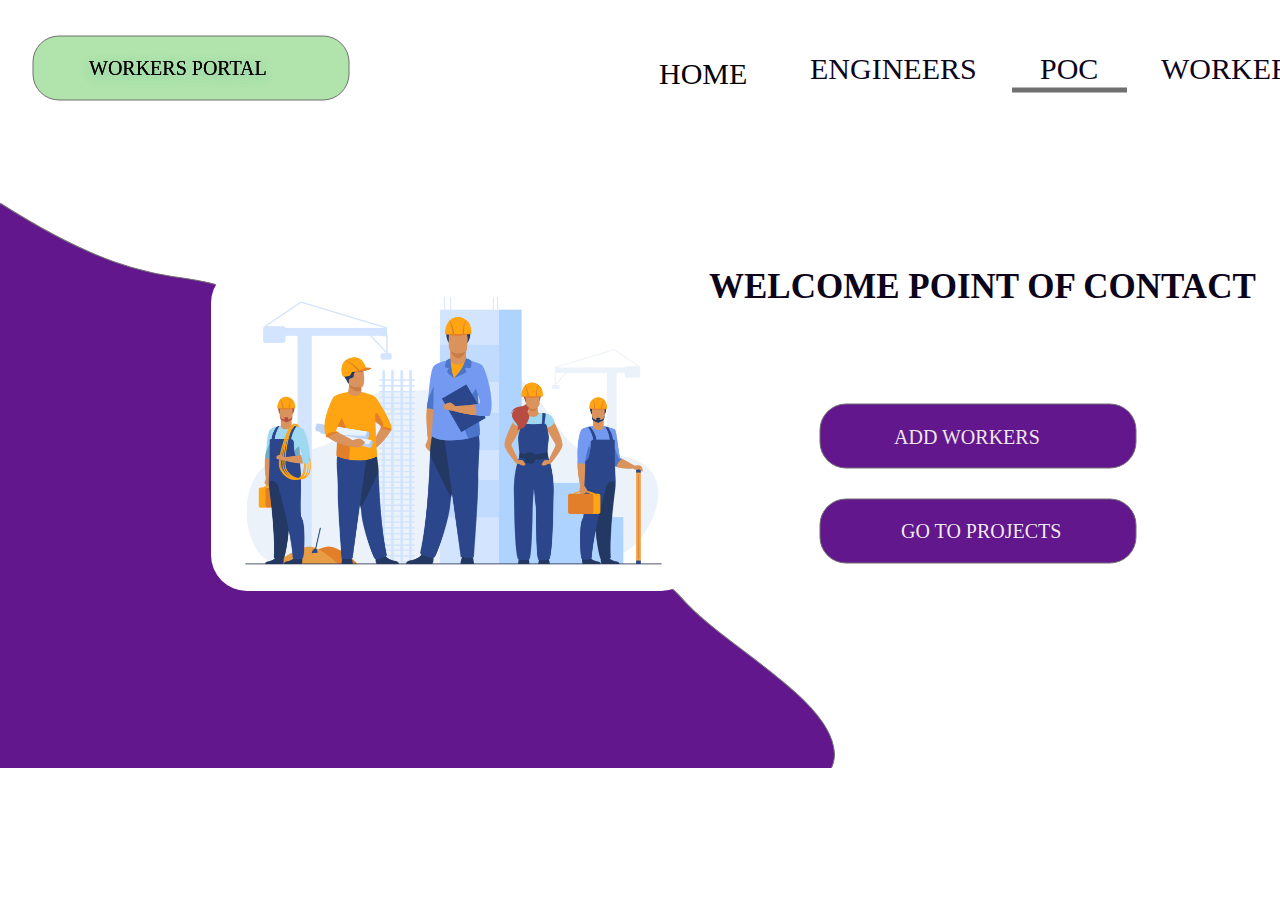
<file: poc.html>
<!DOCTYPE html>
<html>
<head>
<meta charset="utf-8"/>
<meta http-equiv="X-UA-Compatible" content="IE=edge"/>
<meta name="viewport" content="width=device-width, initial-scale=1.0">
<title>Web 1366 – 1</title>
<link rel="stylesheet" type="text/css" id="applicationStylesheet" href="poc_html.css"/>
<script id="applicationScript">
///////////////////////////////////////
// INITIALIZATION
///////////////////////////////////////

/**
 * Functionality for scaling, showing by media query, and navigation between multiple pages on a single page. 
 * Code subject to change.
 **/

if (window.console==null) { window["console"] = { log : function() {} } }; // some browsers do not set console

var Application = function() {
	// event constants
	this.NAVIGATION_CHANGE = "viewChange";
	this.VIEW_NOT_FOUND = "viewNotFound";
	this.VIEW_CHANGE = "viewChange";
	this.STATE_NOT_FOUND = "stateNotFound";
	this.APPLICATION_COMPLETE = "applicationComplete";
	this.APPLICATION_RESIZE = "applicationResize";
	this.SIZE_STATE_NAME = "data-is-view-scaled";

	this.lastView = null;
	this.lastState = null;
	this.lastOverlay = null;
	this.currentView = null;
	this.currentState = null;
	this.currentOverlay = null;
	this.currentQuery = {index: 0, rule: null, mediaText: null, id: null};
	this.inclusionQuery = "(min-width: 0px)";
	this.exclusionQuery = "none and (min-width: 99999px)";
	this.LastModifiedDateLabelName = "LastModifiedDateLabel";
	this.viewScaleSliderId = "ViewScaleSliderInput";
	this.pageRefreshedName = "showPageRefreshedNotification";
	this.prefix = "--web-";
	this.applicationStylesheet = null;
	this.mediaQueryDictionary = {};
	this.viewsDictionary = {};
	this.addedViews = [];
	this.views = {};
	this.viewIds = [];
	this.viewIds = [];
	this.viewQueries = {};
	this.overlays = {};
	this.overlayIds = [];
	this.numberOfViews = 0;
	this.verticalPadding = 0;
	this.horizontalPadding = 0;
	this.stateName = null;
	this.viewScale = 1;
	this.viewLeft = 0;
	this.viewTop = 0;

	// view settings
	this.showUpdateNotification = false;
	this.showNavigationControls = false;
	this.scaleViewsToFit = false;
	this.scaleToFitOnDoubleClick = false;
	this.actualSizeOnDoubleClick = false;
	this.scaleViewsOnResize = false;
	this.navigationOnKeypress = false;
	this.showViewName = false;
	this.enableDeepLinking = true;
	this.refreshPageForChanges = false;
	this.showRefreshNotifications = true;

	// view controls
	this.scaleViewSlider = null;
	this.lastModifiedLabel = null;
	this.supportsPopState = false; // window.history.pushState!=null;
	this.initialized = false;

	// refresh properties
	this.refreshDuration = 250;
	this.lastModifiedDate = null;
	this.refreshRequest = null;
	this.refreshInterval = null;
	this.refreshContent = null;
	this.refreshContentSize = null;
	this.refreshCheckContent = false;
	this.refreshCheckContentSize = false;

	var self = this;

	self.initialize = function(event) {
		var view = self.getVisibleView();
		if (view==null) view = self.getInitialView();
		self.collectViews();
		self.collectOverlays();
		self.collectMediaQueries();
		self.setViewOptions(view);
		self.setViewVariables(view);

		// sometimes the body size is 0 so we call this now and again later
		if (self.initialized) {
			window.addEventListener(self.NAVIGATION_CHANGE, self.viewChangeHandler);
			window.addEventListener("keyup", self.keypressHandler);
			window.addEventListener("keypress", self.keypressHandler);
			window.addEventListener("resize", self.resizeHandler);
			window.document.addEventListener("dblclick", self.doubleClickHandler);

			if (self.supportsPopState) {
				window.addEventListener('popstate', self.popStateHandler);
			}
			else {
				window.addEventListener('hashchange', self.hashChangeHandler);
			}

			// we are ready to go
			window.dispatchEvent(new Event(self.APPLICATION_COMPLETE));
		}

		if (self.initialized==false) {
			if (self.showNavigationControls || (self.singlePageApplication && self.showByMediaQuery==false)) {
				self.syncronizeViewToURL();
			}
	
			if (self.refreshPageForChanges) {
				self.setupRefreshForChanges();
			}
	
			self.initialized = true;
		}
		
		if (self.scaleViewsToFit) {
			self.viewScale = self.scaleViewToFit(view);
			
			if (self.viewScale<0) {
				setTimeout(self.scaleViewToFit, 500, view);
			}
		}
		else if (view) {
			self.viewScale = self.getViewScaleValue(view);
			self.centerView(view);
			self.updateSliderValue(self.viewScale);
		}
		else {
			// no view found
		}
	
		if (self.showUpdateNotification) {
			self.showNotification();
		}
	
		//"addEventListener" in window ? null : window.addEventListener = window.attachEvent;
		//"addEventListener" in document ? null : document.addEventListener = document.attachEvent;
	}


	///////////////////////////////////////
	// AUTO REFRESH 
	///////////////////////////////////////

	self.setupRefreshForChanges = function() {
		self.refreshRequest = new XMLHttpRequest();

		if (!self.refreshRequest) {
			return false;
		}

		// get document start values immediately
		self.requestRefreshUpdate();
	}

	/**
	 * Attempt to check the last modified date by the headers 
	 * or the last modified property from the byte array (experimental)
	 **/
	self.requestRefreshUpdate = function() {
		var url = document.location.href;
		var protocol = window.location.protocol;
		var method;
		
		try {

			if (self.refreshCheckContentSize) {
				self.refreshRequest.open('HEAD', url, true);
			}
			else if (self.refreshCheckContent) {
				self.refreshContent = document.documentElement.outerHTML;
				self.refreshRequest.open('GET', url, true);
				self.refreshRequest.responseType = "text";
			}
			else {

				// get page last modified date for the first call to compare to later
				if (self.lastModifiedDate==null) {

					// File system does not send headers in FF so get blob if possible
					if (protocol=="file:") {
						self.refreshRequest.open("GET", url, true);
						self.refreshRequest.responseType = "blob";
					}
					else {
						self.refreshRequest.open("HEAD", url, true);
						self.refreshRequest.responseType = "blob";
					}

					self.refreshRequest.onload = self.refreshOnLoadOnceHandler;

					// In some browsers (Chrome & Safari) this error occurs at send: 
					// 
					// Chrome - Access to XMLHttpRequest at 'file:///index.html' from origin 'null' 
					// has been blocked by CORS policy: 
					// Cross origin requests are only supported for protocol schemes: 
					// http, data, chrome, chrome-extension, https.
					// 
					// Safari - XMLHttpRequest cannot load file:///Users/user/Public/index.html. Cross origin requests are only supported for HTTP.
					// 
					// Solution is to run a local server, set local permissions or test in another browser
					self.refreshRequest.send(null);

					// In MS browsers the following behavior occurs possibly due to an AJAX call to check last modified date: 
					// 
					// DOM7011: The code on this page disabled back and forward caching.

					// In Brave (Chrome) error when on the server
					// index.js:221 HEAD https://www.example.com/ net::ERR_INSUFFICIENT_RESOURCES
					// self.refreshRequest.send(null);

				}
				else {
					self.refreshRequest = new XMLHttpRequest();
					self.refreshRequest.onreadystatechange = self.refreshHandler;
					self.refreshRequest.ontimeout = function() {
						self.log("Couldn't find page to check for updates");
					}
					
					var method;
					if (protocol=="file:") {
						method = "GET";
					}
					else {
						method = "HEAD";
					}

					//refreshRequest.open('HEAD', url, true);
					self.refreshRequest.open(method, url, true);
					self.refreshRequest.responseType = "blob";
					self.refreshRequest.send(null);
				}
			}
		}
		catch (error) {
			self.log("Refresh failed for the following reason:")
			self.log(error);
		}
	}

	self.refreshHandler = function() {
		var contentSize;

		try {

			if (self.refreshRequest.readyState === XMLHttpRequest.DONE) {
				
				if (self.refreshRequest.status === 2 || 
					self.refreshRequest.status === 200) {
					var pageChanged = false;

					self.updateLastModifiedLabel();

					if (self.refreshCheckContentSize) {
						var lastModifiedHeader = self.refreshRequest.getResponseHeader("Last-Modified");
						contentSize = self.refreshRequest.getResponseHeader("Content-Length");
						//lastModifiedDate = refreshRequest.getResponseHeader("Last-Modified");
						var headers = self.refreshRequest.getAllResponseHeaders();
						var hasContentHeader = headers.indexOf("Content-Length")!=-1;
						
						if (hasContentHeader) {
							contentSize = self.refreshRequest.getResponseHeader("Content-Length");

							// size has not been set yet
							if (self.refreshContentSize==null) {
								self.refreshContentSize = contentSize;
								// exit and let interval call this method again
								return;
							}

							if (contentSize!=self.refreshContentSize) {
								pageChanged = true;
							}
						}
					}
					else if (self.refreshCheckContent) {

						if (self.refreshRequest.responseText!=self.refreshContent) {
							pageChanged = true;
						}
					}
					else {
						lastModifiedHeader = self.getLastModified(self.refreshRequest);

						if (self.lastModifiedDate!=lastModifiedHeader) {
							self.log("lastModifiedDate:" + self.lastModifiedDate + ",lastModifiedHeader:" +lastModifiedHeader);
							pageChanged = true;
						}

					}

					
					if (pageChanged) {
						clearInterval(self.refreshInterval);
						self.refreshUpdatedPage();
						return;
					}

				}
				else {
					self.log('There was a problem with the request.');
				}

			}
		}
		catch( error ) {
			//console.log('Caught Exception: ' + error);
		}
	}

	self.refreshOnLoadOnceHandler = function(event) {

		// get the last modified date
		if (self.refreshRequest.response) {
			self.lastModifiedDate = self.getLastModified(self.refreshRequest);

			if (self.lastModifiedDate!=null) {

				if (self.refreshInterval==null) {
					self.refreshInterval = setInterval(self.requestRefreshUpdate, self.refreshDuration);
				}
			}
			else {
				self.log("Could not get last modified date from the server");
			}
		}
	}

	self.refreshUpdatedPage = function() {
		if (self.showRefreshNotifications) {
			var date = new Date().setTime((new Date().getTime()+10000));
			document.cookie = encodeURIComponent(self.pageRefreshedName) + "=true" + "; max-age=6000;" + " path=/";
		}

		document.location.reload(true);
	}

	self.showNotification = function(duration) {
		var notificationID = self.pageRefreshedName+"ID";
		var notification = document.getElementById(notificationID);
		if (duration==null) duration = 4000;

		if (notification!=null) {return;}

		notification = document.createElement("div");
		notification.id = notificationID;
		notification.textContent = "PAGE UPDATED";
		var styleRule = ""
		styleRule = "position: fixed; padding: 7px 16px 6px 16px; font-family: Arial, sans-serif; font-size: 10px; font-weight: bold; left: 50%;";
		styleRule += "top: 20px; background-color: rgba(0,0,0,.5); border-radius: 12px; color:rgb(235, 235, 235); transition: all 2s linear;";
		styleRule += "transform: translateX(-50%); letter-spacing: .5px; filter: drop-shadow(2px 2px 6px rgba(0, 0, 0, .1))";
		notification.setAttribute("style", styleRule);

		notification.className= "PageRefreshedClass";
		
		document.body.appendChild(notification);

		setTimeout(function() {
			notification.style.opacity = "0";
			notification.style.filter = "drop-shadow( 0px 0px 0px rgba(0,0,0, .5))";
			setTimeout(function() {
				notification.parentNode.removeChild(notification);
			}, duration)
		}, duration);

		document.cookie = encodeURIComponent(self.pageRefreshedName) + "=; max-age=1; path=/";
	}

	/**
	 * Get the last modified date from the header 
	 * or file object after request has been received
	 **/
	self.getLastModified = function(request) {
		var date;

		// file protocol - FILE object with last modified property
		if (request.response && request.response.lastModified) {
			date = request.response.lastModified;
		}
		
		// http protocol - check headers
		if (date==null) {
			date = request.getResponseHeader("Last-Modified");
		}

		return date;
	}

	self.updateLastModifiedLabel = function() {
		var labelValue = "";
		
		if (self.lastModifiedLabel==null) {
			self.lastModifiedLabel = document.getElementById("LastModifiedLabel");
		}

		if (self.lastModifiedLabel) {
			var seconds = parseInt(((new Date().getTime() - Date.parse(document.lastModified)) / 1000 / 60) * 100 + "");
			var minutes = 0;
			var hours = 0;

			if (seconds < 60) {
				seconds = Math.floor(seconds/10)*10;
				labelValue = seconds + " seconds";
			}
			else {
				minutes = parseInt((seconds/60) + "");

				if (minutes>60) {
					hours = parseInt((seconds/60/60) +"");
					labelValue += hours==1 ? " hour" : " hours";
				}
				else {
					labelValue = minutes+"";
					labelValue += minutes==1 ? " minute" : " minutes";
				}
			}
			
			if (seconds<10) {
				labelValue = "Updated now";
			}
			else {
				labelValue = "Updated " + labelValue + " ago";
			}

			if (self.lastModifiedLabel.firstElementChild) {
				self.lastModifiedLabel.firstElementChild.textContent = labelValue;

			}
			else if ("textContent" in self.lastModifiedLabel) {
				self.lastModifiedLabel.textContent = labelValue;
			}
		}
	}

	self.getShortString = function(string, length) {
		if (length==null) length = 30;
		string = string!=null ? string.substr(0, length).replace(/\n/g, "") : "[String is null]";
		return string;
	}

	self.getShortNumber = function(value, places) {
		if (places==null || places<1) places = 4;
		value = Math.round(value * Math.pow(10,places)) / Math.pow(10, places);
		return value;
	}

	///////////////////////////////////////
	// NAVIGATION CONTROLS
	///////////////////////////////////////

	self.updateViewLabel = function() {
		var viewNavigationLabel = document.getElementById("ViewNavigationLabel");
		var view = self.getVisibleView();
		var viewIndex = view ? self.getViewIndex(view) : -1;
		var viewName = view ? self.getViewPreferenceValue(view, self.prefix + "view-name") : null;
		var viewId = view ? view.id : null;

		if (viewNavigationLabel && view) {
			if (viewName && viewName.indexOf('"')!=-1) {
				viewName = viewName.replace(/"/g, "");
			}

			if (self.showViewName) {
				viewNavigationLabel.textContent = viewName;
				self.setTooltip(viewNavigationLabel, viewIndex + 1 + " of " + self.numberOfViews);
			}
			else {
				viewNavigationLabel.textContent = viewIndex + 1 + " of " + self.numberOfViews;
				self.setTooltip(viewNavigationLabel, viewName);
			}

		}
	}

	self.updateURL = function(view) {
		view = view == null ? self.getVisibleView() : view;
		var viewId = view ? view.id : null
		var viewFragment = view ? "#"+ viewId : null;

		if (viewId && self.viewIds.length>1 && self.enableDeepLinking) {

			if (self.supportsPopState==false) {
				self.setFragment(viewId);
			}
			else {
				if (viewFragment!=window.location.hash) {

					if (window.location.hash==null) {
						window.history.replaceState({name:viewId}, null, viewFragment);
					}
					else {
						window.history.pushState({name:viewId}, null, viewFragment);
					}
				}
			}
		}
	}

	self.setFragment = function(value) {
		window.location.hash = "#" + value;
	}

	self.setTooltip = function(element, value) {
		// setting the tooltip in edge causes a page crash on hover
		if (/Edge/.test(navigator.userAgent)) { return; }

		if ("title" in element) {
			element.title = value;
		}
	}

	self.getStylesheetRules = function(styleSheet) {
		try {
			if (styleSheet) return styleSheet.cssRules || styleSheet.rules;
	
			return document.styleSheets[0]["cssRules"] || document.styleSheets[0]["rules"];
		}
		catch (error) {
			// ERRORS:
			// SecurityError: The operation is insecure.
			// Errors happen when script loads before stylesheet or loading an external css locally

			// InvalidAccessError: A parameter or an operation is not supported by the underlying object
			// Place script after stylesheet

			console.log(error);
			if (error.toString().indexOf("The operation is insecure")!=-1) {
				console.log("Load the stylesheet before the script or load the stylesheet inline until it can be loaded on a server")
			}
			return [];
		}
	}

	/**
	 * If single page application hide all of the views. 
	 * @param {Number} selectedIndex if provided shows the view at index provided
	 **/
	self.hideViews = function(selectedIndex, animation) {
		var rules = self.getStylesheetRules();
		var queryIndex = 0;
		var numberOfRules = rules!=null ? rules.length : 0;

		// loop through rules and hide media queries except selected
		for (var i=0;i<numberOfRules;i++) {
			var rule = rules[i];

			if (rule.media!=null) {

				if (queryIndex==selectedIndex) {
					self.currentQuery.mediaText = rule.conditionText;
					self.currentQuery.index = selectedIndex;
					self.currentQuery.rule = rule;
					self.enableMediaQuery(rule);
				}
				else {
					if (animation) {
						self.fadeOut(rule)
					}
					else {
						self.disableMediaQuery(rule);
					}
				}
				
				queryIndex++;
			}
		}

		self.numberOfViews = queryIndex;
		self.updateViewLabel();
		self.updateURL();

		self.dispatchViewChange();

		var view = self.getVisibleView();
		var viewIndex = view ? self.getViewIndex(view) : -1;

		return viewIndex==selectedIndex ? view : null;
	}

	/**
	 * Hide view
	 * @param {Object} view element to hide
	 **/
	self.hideView = function(view) {
		var rule = view ? self.mediaQueryDictionary[view.id] : null;

		if (rule) {
			self.disableMediaQuery(rule);
		}
	}

	/**
	 * Hide overlay
	 * @param {Object} overlay element to hide
	 **/
	self.hideOverlay = function(overlay) {
		var rule = overlay ? self.mediaQueryDictionary[overlay.id] : null;

		if (rule) {
			self.disableMediaQuery(rule);

			//if (self.showByMediaQuery) {
				overlay.style.display = "none";
			//}
		}
	}

	/**
	 * Show the view by media query. Does not hide current views
	 * Sets view options by default
	 * @param {Object} view element to show
	 * @param {Boolean} setViewOptions sets view options if null or true
	 */
	self.showViewByMediaQuery = function(view, setViewOptions) {
		var id = view ? view.id : null;
		var query = id ? self.mediaQueryDictionary[id] : null;
		var display = null;
		setViewOptions = setViewOptions==null ? true : setViewOptions;

		if (query) {
			self.enableMediaQuery(query);
			if (view && setViewOptions) self.setViewOptions(view);
			if (view && setViewOptions) self.setViewVariables(view);
		}
	}

	/**
	 * Show the view. Does not hide current views
	 */
	self.showView = function(view, setViewOptions) {
		var id = view ? view.id : null;
		var query = id ? self.mediaQueryDictionary[id] : null;
		var display = null;
		setViewOptions = setViewOptions==null ? true : setViewOptions;

		if (query) {
			self.enableMediaQuery(query);
			if (view==null) view =self.getVisibleView();
			if (view && setViewOptions) self.setViewOptions(view);
		}
		else if (id) {
			display = window.getComputedStyle(view).getPropertyValue("display");
			if (display=="" || display=="none") {
				view.style.display = "block";
			}
		}

		if (view) {
			if (self.currentView!=null) {
				self.lastView = self.currentView;
			}

			self.currentView = view;
		}
	}

	self.showViewById = function(id, setViewOptions) {
		var view = id ? self.getViewById(id) : null;

		if (view) {
			self.showView(view);
			return;
		}

		self.log("View not found '" + id + "'");
	}

	/**
	 * Show overlay over view
	 * @param {String} id id of view or view reference
	 * @param {Number} x x location
	 * @param {Number} y y location
	 * @param {Event | HTMLElement} event event or html element with styles applied
	 */
	self.showOverlay = function(id, x, y, event) {
		var overlay = id && typeof id === 'string' ? self.getViewById(id) : id ? id : null;
		var query = overlay ? self.mediaQueryDictionary[overlay.id] : null;
		var centerHorizontally = false;
		var centerVertically = false;
		var display = null;

		// get enter animation - event target must have css variables declared
		if (event) {
			var button = event.currentTarget || event; // can be event or htmlelement
			var buttonComputedStyles = getComputedStyle(button);
			var actionTargetValue = buttonComputedStyles.getPropertyValue(self.prefix+"action-target").trim();
			var animation = buttonComputedStyles.getPropertyValue(self.prefix+"animation").trim();
			var targetType = buttonComputedStyles.getPropertyValue(self.prefix+"action-type").trim();
			var actionTarget = self.application ? null : self.getElement(actionTargetValue);
			var actionTargetStyles = actionTarget ? actionTarget.style : null;

			if (actionTargetStyles) {
				actionTargetStyles.setProperty("animation", animation);
			}

			if ("stopImmediatePropagation" in event) {
				event.stopImmediatePropagation();
			}
		}
		
		if (self.application==false || targetType=="page") {
			document.location.href = "./" + actionTargetValue;
			return;
		}

		// remove any current overlays
		if (self.currentOverlay) {
			self.removeOverlay();
		}

		if (query) {
			//self.setElementAnimation(overlay, null);
			//overlay.style.animation = animation;
			self.enableMediaQuery(query);
			
			var display = overlay && overlay.style.display;
			
			if (overlay && display=="" || display=="none") {
				overlay.style.display = "block";
				self.setViewOptions(overlay);
			}

			// add animation defined in event target style declaration
			if (animation && self.supportAnimations) {
				self.fadeIn(overlay, false, animation);
			}
		}
		else if (id) {
			if (overlay==null || overlay==false) {
				self.log("Overlay not found, '"+ id + "'");
				return;
			}

			display = window.getComputedStyle(overlay).getPropertyValue("display");

			if (display=="" || display=="none") {
				overlay.style.display = "block";
			}

			// add animation defined in event target style declaration
			if (animation && self.supportAnimations) {
				self.fadeIn(overlay, false, animation);
			}
		}

		// do not set x or y position if centering
		centerHorizontally = self.getViewPreferenceBoolean(overlay, self.prefix + "center-horizontally", false);
		centerVertically = self.getViewPreferenceBoolean(overlay, self.prefix + "center-vertically", false);

		if (overlay && centerHorizontally==false) {
			overlay.style.left = x + "px";
		}
		
		if (overlay && centerVertically==false) {
			overlay.style.top = y + "px";
		}

		self.currentOverlay = overlay;
	}

	self.goBack = function() {
		if (self.currentOverlay) {
			self.removeOverlay();
		}
		else if (self.lastView) {
			self.goToView(self.lastView.id);
		}
	}

	self.removeOverlay = function(animate) {
		var overlay = self.currentOverlay;
		animate = animate===false ? false : true;

		if (overlay) {
			var style = overlay.style;
			
			if (style.animation && self.supportAnimations && animate) {
				self.reverseAnimation(overlay, true);

				var duration = self.getAnimationDuration(style.animation, true);
		
				setTimeout(function() {
					self.setElementAnimation(overlay, null);
					self.hideOverlay(overlay);
				}, duration);
			}
			else {
				self.setElementAnimation(overlay, null);
				self.hideOverlay(overlay);
			}
		}
	}

	/**
	 * Reverse the animation and hide after
	 * @param {Object} target element with animation
	 * @param {Boolean} hide hide after animation ends
	 */
	self.reverseAnimation = function(target, hide) {
		var lastAnimation = null;
		var style = target.style;

		style.animationPlayState = "paused";
		lastAnimation = style.animation;
		style.animation = null;
		style.animationPlayState = "paused";

		if (hide) {
			//target.addEventListener("animationend", self.animationEndHideHandler);
	
			var duration = self.getAnimationDuration(lastAnimation, true);
			var isOverlay = self.isOverlay(target);
	
			setTimeout(function() {
				self.setElementAnimation(target, null);

				if (isOverlay) {
					self.hideOverlay(target);
				}
				else {
					self.hideView(target);
				}
			}, duration);
		}

		setTimeout(function() {
			style.animation = lastAnimation;
			style.animationPlayState = "paused";
			style.animationDirection = "reverse";
			style.animationPlayState = "running";
		}, 30);
	}

	self.animationEndHandler = function(event) {
		var target = event.currentTarget;
		self.dispatchEvent(new Event(event.type));
	}

	self.isOverlay = function(view) {
		var result = view ? self.getViewPreferenceBoolean(view, self.prefix + "is-overlay") : false;

		return result;
	}

	self.animationEndHideHandler = function(event) {
		var target = event.currentTarget;
		self.setViewVariables(null, target);
		self.hideView(target);
		target.removeEventListener("animationend", self.animationEndHideHandler);
	}

	self.animationEndShowHandler = function(event) {
		var target = event.currentTarget;
		target.removeEventListener("animationend", self.animationEndShowHandler);
	}

	self.setViewOptions = function(view) {

		if (view) {
			self.minimumScale = self.getViewPreferenceValue(view, self.prefix + "minimum-scale");
			self.maximumScale = self.getViewPreferenceValue(view, self.prefix + "maximum-scale");
			self.scaleViewsToFit = self.getViewPreferenceBoolean(view, self.prefix + "scale-to-fit");
			self.scaleToFitType = self.getViewPreferenceValue(view, self.prefix + "scale-to-fit-type");
			self.scaleToFitOnDoubleClick = self.getViewPreferenceBoolean(view, self.prefix + "scale-on-double-click");
			self.actualSizeOnDoubleClick = self.getViewPreferenceBoolean(view, self.prefix + "actual-size-on-double-click");
			self.scaleViewsOnResize = self.getViewPreferenceBoolean(view, self.prefix + "scale-on-resize");
			self.enableScaleUp = self.getViewPreferenceBoolean(view, self.prefix + "enable-scale-up");
			self.centerHorizontally = self.getViewPreferenceBoolean(view, self.prefix + "center-horizontally");
			self.centerVertically = self.getViewPreferenceBoolean(view, self.prefix + "center-vertically");
			self.navigationOnKeypress = self.getViewPreferenceBoolean(view, self.prefix + "navigate-on-keypress");
			self.showViewName = self.getViewPreferenceBoolean(view, self.prefix + "show-view-name");
			self.refreshPageForChanges = self.getViewPreferenceBoolean(view, self.prefix + "refresh-for-changes");
			self.refreshPageForChangesInterval = self.getViewPreferenceValue(view, self.prefix + "refresh-interval");
			self.showNavigationControls = self.getViewPreferenceBoolean(view, self.prefix + "show-navigation-controls");
			self.scaleViewSlider = self.getViewPreferenceBoolean(view, self.prefix + "show-scale-controls");
			self.enableDeepLinking = self.getViewPreferenceBoolean(view, self.prefix + "enable-deep-linking");
			self.singlePageApplication = self.getViewPreferenceBoolean(view, self.prefix + "application");
			self.showByMediaQuery = self.getViewPreferenceBoolean(view, self.prefix + "show-by-media-query");
			self.showUpdateNotification = document.cookie!="" ? document.cookie.indexOf(self.pageRefreshedName)!=-1 : false;
			self.imageComparisonDuration = self.getViewPreferenceValue(view, self.prefix + "image-comparison-duration");
			self.supportAnimations = self.getViewPreferenceBoolean(view, self.prefix + "enable-animations", true);

			if (self.scaleViewsToFit) {
				var newScaleValue = self.scaleViewToFit(view);
				
				if (newScaleValue<0) {
					setTimeout(self.scaleViewToFit, 500, view);
				}
			}
			else {
				self.viewScale = self.getViewScaleValue(view);
				self.viewToFitWidthScale = self.getViewFitToViewportWidthScale(view, self.enableScaleUp)
				self.viewToFitHeightScale = self.getViewFitToViewportScale(view, self.enableScaleUp);
				self.updateSliderValue(self.viewScale);
			}

			if (self.imageComparisonDuration!=null) {
				// todo
			}

			if (self.refreshPageForChangesInterval!=null) {
				self.refreshDuration = Number(self.refreshPageForChangesInterval);
			}
		}
	}

	self.previousView = function(event) {
		var rules = self.getStylesheetRules();
		var view = self.getVisibleView()
		var index = view ? self.getViewIndex(view) : -1;
		var prevQueryIndex = index!=-1 ? index-1 : self.currentQuery.index-1;
		var queryIndex = 0;
		var numberOfRules = rules!=null ? rules.length : 0;

		if (event) {
			event.stopImmediatePropagation();
		}

		if (prevQueryIndex<0) {
			return;
		}

		// loop through rules and hide media queries except selected
		for (var i=0;i<numberOfRules;i++) {
			var rule = rules[i];
			
			if (rule.media!=null) {

				if (queryIndex==prevQueryIndex) {
					self.currentQuery.mediaText = rule.conditionText;
					self.currentQuery.index = prevQueryIndex;
					self.currentQuery.rule = rule;
					self.enableMediaQuery(rule);
					self.updateViewLabel();
					self.updateURL();
					self.dispatchViewChange();
				}
				else {
					self.disableMediaQuery(rule);
				}

				queryIndex++;
			}
		}
	}

	self.nextView = function(event) {
		var rules = self.getStylesheetRules();
		var view = self.getVisibleView();
		var index = view ? self.getViewIndex(view) : -1;
		var nextQueryIndex = index!=-1 ? index+1 : self.currentQuery.index+1;
		var queryIndex = 0;
		var numberOfRules = rules!=null ? rules.length : 0;
		var numberOfMediaQueries = self.getNumberOfMediaRules();

		if (event) {
			event.stopImmediatePropagation();
		}

		if (nextQueryIndex>=numberOfMediaQueries) {
			return;
		}

		// loop through rules and hide media queries except selected
		for (var i=0;i<numberOfRules;i++) {
			var rule = rules[i];
			
			if (rule.media!=null) {

				if (queryIndex==nextQueryIndex) {
					self.currentQuery.mediaText = rule.conditionText;
					self.currentQuery.index = nextQueryIndex;
					self.currentQuery.rule = rule;
					self.enableMediaQuery(rule);
					self.updateViewLabel();
					self.updateURL();
					self.dispatchViewChange();
				}
				else {
					self.disableMediaQuery(rule);
				}

				queryIndex++;
			}
		}
	}

	/**
	 * Enables a view via media query
	 */
	self.enableMediaQuery = function(rule) {

		try {
			rule.media.mediaText = self.inclusionQuery;
		}
		catch(error) {
			//self.log(error);
			rule.conditionText = self.inclusionQuery;
		}
	}

	self.disableMediaQuery = function(rule) {

		try {
			rule.media.mediaText = self.exclusionQuery;
		}
		catch(error) {
			rule.conditionText = self.exclusionQuery;
		}
	}

	self.dispatchViewChange = function() {
		try {
			var event = new Event(self.NAVIGATION_CHANGE);
			window.dispatchEvent(event);
		}
		catch (error) {
			// In IE 11: Object doesn't support this action
		}
	}

	self.getNumberOfMediaRules = function() {
		var rules = self.getStylesheetRules();
		var numberOfRules = rules ? rules.length : 0;
		var numberOfQueries = 0;

		for (var i=0;i<numberOfRules;i++) {
			if (rules[i].media!=null) { numberOfQueries++; }
		}
		
		return numberOfQueries;
	}

	/////////////////////////////////////////
	// VIEW SCALE 
	/////////////////////////////////////////

	self.sliderChangeHandler = function(event) {
		var value = self.getShortNumber(event.currentTarget.value/100);
		var view = self.getVisibleView();
		self.setViewScaleValue(view, false, value, true);
	}

	self.updateSliderValue = function(scale) {
		var slider = document.getElementById(self.viewScaleSliderId);
		var tooltip = parseInt(scale * 100 + "") + "%";
		var inputType;
		var inputValue;
		
		if (slider) {
			inputValue = self.getShortNumber(scale * 100);
			if (inputValue!=slider["value"]) {
				slider["value"] = inputValue;
			}
			inputType = slider.getAttributeNS(null, "type");

			if (inputType!="range") {
				// input range is not supported
				slider.style.display = "none";
			}

			self.setTooltip(slider, tooltip);
		}
	}

	self.viewChangeHandler = function(event) {
		var view = self.getVisibleView();
		var matrix = view ? getComputedStyle(view).transform : null;
		
		if (matrix) {
			self.viewScale = self.getViewScaleValue(view);
			
			var scaleNeededToFit = self.getViewFitToViewportScale(view);
			var isViewLargerThanViewport = scaleNeededToFit<1;
			
			// scale large view to fit if scale to fit is enabled
			if (self.scaleViewsToFit) {
				self.scaleViewToFit(view);
			}
			else {
				self.updateSliderValue(self.viewScale);
			}
		}
	}

	self.getViewScaleValue = function(view) {
		var matrix = getComputedStyle(view).transform;

		if (matrix) {
			var matrixArray = matrix.replace("matrix(", "").split(",");
			var scaleX = parseFloat(matrixArray[0]);
			var scaleY = parseFloat(matrixArray[3]);
			var scale = Math.min(scaleX, scaleY);
		}

		return scale;
	}

	/**
	 * Scales view to scale. 
	 * @param {Object} view view to scale. views are in views array
	 * @param {Boolean} scaleToFit set to true to scale to fit. set false to use desired scale value
	 * @param {Number} desiredScale scale to define. not used if scale to fit is false
	 * @param {Boolean} isSliderChange indicates if slider is callee
	 */
	self.setViewScaleValue = function(view, scaleToFit, desiredScale, isSliderChange) {
		var enableScaleUp = self.enableScaleUp;
		var scaleToFitType = self.scaleToFitType;
		var minimumScale = self.minimumScale;
		var maximumScale = self.maximumScale;
		var hasMinimumScale = !isNaN(minimumScale) && minimumScale!="";
		var hasMaximumScale = !isNaN(maximumScale) && maximumScale!="";
		var scaleNeededToFit = self.getViewFitToViewportScale(view, enableScaleUp);
		var scaleNeededToFitWidth = self.getViewFitToViewportWidthScale(view, enableScaleUp);
		var scaleNeededToFitHeight = self.getViewFitToViewportHeightScale(view, enableScaleUp);
		var scaleToFitFull = self.getViewFitToViewportScale(view, true);
		var scaleToFitFullWidth = self.getViewFitToViewportWidthScale(view, true);
		var scaleToFitFullHeight = self.getViewFitToViewportHeightScale(view, true);
		var scaleToWidth = scaleToFitType=="width";
		var scaleToHeight = scaleToFitType=="height";
		var shrunkToFit = false;
		var topPosition = null;
		var leftPosition = null;
		var translateY = null;
		var translateX = null;
		var transformValue = "";
		var canCenterVertically = true;
		var canCenterHorizontally = true;

		if (scaleToFit && isSliderChange!=true) {
			if (scaleToFitType=="fit" || scaleToFitType=="") {
				desiredScale = scaleNeededToFit;
			}
			else if (scaleToFitType=="width") {
				desiredScale = scaleNeededToFitWidth;
			}
			else if (scaleToFitType=="height") {
				desiredScale = scaleNeededToFitHeight;
			}
		}
		else {
			if (isNaN(desiredScale)) {
				desiredScale = 1;
			}
		}

		self.updateSliderValue(desiredScale);
		
		// scale to fit width
		if (scaleToWidth && scaleToHeight==false) {
			canCenterVertically = scaleNeededToFitHeight>=scaleNeededToFitWidth;
			canCenterHorizontally = scaleNeededToFitWidth>=1 && enableScaleUp==false;

			if (isSliderChange) {
				canCenterHorizontally = desiredScale<scaleToFitFullWidth;
			}
			else if (scaleToFit) {
				desiredScale = scaleNeededToFitWidth;
			}

			if (hasMinimumScale) {
				desiredScale = Math.max(desiredScale, Number(minimumScale));
			}

			if (hasMaximumScale) {
				desiredScale = Math.min(desiredScale, Number(maximumScale));
			}

			desiredScale = self.getShortNumber(desiredScale);

			canCenterHorizontally = self.canCenterHorizontally(view, "width", enableScaleUp, desiredScale, minimumScale, maximumScale);
			canCenterVertically = self.canCenterVertically(view, "width", enableScaleUp, desiredScale, minimumScale, maximumScale);

			if (desiredScale>1 && (enableScaleUp || isSliderChange)) {
				transformValue = "scale(" + desiredScale + ")";
			}
			else if (desiredScale>=1 && enableScaleUp==false) {
				transformValue = "scale(" + 1 + ")";
			}
			else {
				transformValue = "scale(" + desiredScale + ")";
			}

			if (self.centerVertically) {
				if (canCenterVertically) {
					translateY = "-50%";
					topPosition = "50%";
				}
				else {
					translateY = "0";
					topPosition = "0";
				}
				
				if (view.style.top != topPosition) {
					view.style.top = topPosition + "";
				}

				if (canCenterVertically) {
					transformValue += " translateY(" + translateY+ ")";
				}
			}

			if (self.centerHorizontally) {
				if (canCenterHorizontally) {
					translateX = "-50%";
					leftPosition = "50%";
				}
				else {
					translateX = "0";
					leftPosition = "0";
				}

				if (view.style.left != leftPosition) {
					view.style.left = leftPosition + "";
				}

				if (canCenterHorizontally) {
					transformValue += " translateX(" + translateX+ ")";
				}
			}

			view.style.transformOrigin = "0 0";
			view.style.transform = transformValue;

			self.viewScale = desiredScale;
			self.viewToFitWidthScale = scaleNeededToFitWidth;
			self.viewToFitHeightScale = scaleNeededToFitHeight;
			self.viewLeft = leftPosition;
			self.viewTop = topPosition;

			return desiredScale;
		}

		// scale to fit height
		if (scaleToHeight && scaleToWidth==false) {
			//canCenterVertically = scaleNeededToFitHeight>=scaleNeededToFitWidth;
			//canCenterHorizontally = scaleNeededToFitHeight<=scaleNeededToFitWidth && enableScaleUp==false;
			canCenterVertically = scaleNeededToFitHeight>=scaleNeededToFitWidth;
			canCenterHorizontally = scaleNeededToFitWidth>=1 && enableScaleUp==false;
			
			if (isSliderChange) {
				canCenterHorizontally = desiredScale<scaleToFitFullHeight;
			}
			else if (scaleToFit) {
				desiredScale = scaleNeededToFitHeight;
			}

			if (hasMinimumScale) {
				desiredScale = Math.max(desiredScale, Number(minimumScale));
			}

			if (hasMaximumScale) {
				desiredScale = Math.min(desiredScale, Number(maximumScale));
				//canCenterVertically = desiredScale>=scaleNeededToFitHeight && enableScaleUp==false;
			}

			desiredScale = self.getShortNumber(desiredScale);

			canCenterHorizontally = self.canCenterHorizontally(view, "height", enableScaleUp, desiredScale, minimumScale, maximumScale);
			canCenterVertically = self.canCenterVertically(view, "height", enableScaleUp, desiredScale, minimumScale, maximumScale);

			if (desiredScale>1 && (enableScaleUp || isSliderChange)) {
				transformValue = "scale(" + desiredScale + ")";
			}
			else if (desiredScale>=1 && enableScaleUp==false) {
				transformValue = "scale(" + 1 + ")";
			}
			else {
				transformValue = "scale(" + desiredScale + ")";
			}

			if (self.centerHorizontally) {
				if (canCenterHorizontally) {
					translateX = "-50%";
					leftPosition = "50%";
				}
				else {
					translateX = "0";
					leftPosition = "0";
				}

				if (view.style.left != leftPosition) {
					view.style.left = leftPosition + "";
				}

				if (canCenterHorizontally) {
					transformValue += " translateX(" + translateX+ ")";
				}
			}

			if (self.centerVertically) {
				if (canCenterVertically) {
					translateY = "-50%";
					topPosition = "50%";
				}
				else {
					translateY = "0";
					topPosition = "0";
				}
				
				if (view.style.top != topPosition) {
					view.style.top = topPosition + "";
				}

				if (canCenterVertically) {
					transformValue += " translateY(" + translateY+ ")";
				}
			}

			view.style.transformOrigin = "0 0";
			view.style.transform = transformValue;

			self.viewScale = desiredScale;
			self.viewToFitWidthScale = scaleNeededToFitWidth;
			self.viewToFitHeightScale = scaleNeededToFitHeight;
			self.viewLeft = leftPosition;
			self.viewTop = topPosition;

			return scaleNeededToFitHeight;
		}

		if (scaleToFitType=="fit") {
			//canCenterVertically = scaleNeededToFitHeight>=scaleNeededToFitWidth;
			//canCenterHorizontally = scaleNeededToFitWidth>=scaleNeededToFitHeight;
			canCenterVertically = scaleNeededToFitHeight>=scaleNeededToFit;
			canCenterHorizontally = scaleNeededToFitWidth>=scaleNeededToFit;

			if (hasMinimumScale) {
				desiredScale = Math.max(desiredScale, Number(minimumScale));
			}

			desiredScale = self.getShortNumber(desiredScale);

			if (isSliderChange || scaleToFit==false) {
				canCenterVertically = scaleToFitFullHeight>=desiredScale;
				canCenterHorizontally = desiredScale<scaleToFitFullWidth;
			}
			else if (scaleToFit) {
				desiredScale = scaleNeededToFit;
			}

			transformValue = "scale(" + desiredScale + ")";

			//canCenterHorizontally = self.canCenterHorizontally(view, "fit", false, desiredScale);
			//canCenterVertically = self.canCenterVertically(view, "fit", false, desiredScale);
			
			if (self.centerVertically) {
				if (canCenterVertically) {
					translateY = "-50%";
					topPosition = "50%";
				}
				else {
					translateY = "0";
					topPosition = "0";
				}
				
				if (view.style.top != topPosition) {
					view.style.top = topPosition + "";
				}

				if (canCenterVertically) {
					transformValue += " translateY(" + translateY+ ")";
				}
			}

			if (self.centerHorizontally) {
				if (canCenterHorizontally) {
					translateX = "-50%";
					leftPosition = "50%";
				}
				else {
					translateX = "0";
					leftPosition = "0";
				}

				if (view.style.left != leftPosition) {
					view.style.left = leftPosition + "";
				}

				if (canCenterHorizontally) {
					transformValue += " translateX(" + translateX+ ")";
				}
			}

			view.style.transformOrigin = "0 0";
			view.style.transform = transformValue;

			self.viewScale = desiredScale;
			self.viewToFitWidthScale = scaleNeededToFitWidth;
			self.viewToFitHeightScale = scaleNeededToFitHeight;
			self.viewLeft = leftPosition;
			self.viewTop = topPosition;

			self.updateSliderValue(desiredScale);
			
			return desiredScale;
		}

		if (scaleToFitType=="default" || scaleToFitType=="") {
			desiredScale = 1;

			if (hasMinimumScale) {
				desiredScale = Math.max(desiredScale, Number(minimumScale));
			}
			if (hasMaximumScale) {
				desiredScale = Math.min(desiredScale, Number(maximumScale));
			}

			canCenterHorizontally = self.canCenterHorizontally(view, "none", false, desiredScale, minimumScale, maximumScale);
			canCenterVertically = self.canCenterVertically(view, "none", false, desiredScale, minimumScale, maximumScale);

			if (self.centerVertically) {
				if (canCenterVertically) {
					translateY = "-50%";
					topPosition = "50%";
				}
				else {
					translateY = "0";
					topPosition = "0";
				}
				
				if (view.style.top != topPosition) {
					view.style.top = topPosition + "";
				}

				if (canCenterVertically) {
					transformValue += " translateY(" + translateY+ ")";
				}
			}

			if (self.centerHorizontally) {
				if (canCenterHorizontally) {
					translateX = "-50%";
					leftPosition = "50%";
				}
				else {
					translateX = "0";
					leftPosition = "0";
				}

				if (view.style.left != leftPosition) {
					view.style.left = leftPosition + "";
				}

				if (canCenterHorizontally) {
					transformValue += " translateX(" + translateX+ ")";
				}
				else {
					transformValue += " translateX(" + 0 + ")";
				}
			}

			view.style.transformOrigin = "0 0";
			view.style.transform = transformValue;


			self.viewScale = desiredScale;
			self.viewToFitWidthScale = scaleNeededToFitWidth;
			self.viewToFitHeightScale = scaleNeededToFitHeight;
			self.viewLeft = leftPosition;
			self.viewTop = topPosition;

			self.updateSliderValue(desiredScale);
			
			return desiredScale;
		}
	}

	/**
	 * Returns true if view can be centered horizontally
	 * @param {HTMLElement} view view
	 * @param {String} type type of scaling - width, height, all, none
	 * @param {Boolean} scaleUp if scale up enabled 
	 * @param {Number} scale target scale value 
	 */
	self.canCenterHorizontally = function(view, type, scaleUp, scale, minimumScale, maximumScale) {
		var scaleNeededToFit = self.getViewFitToViewportScale(view, scaleUp);
		var scaleNeededToFitHeight = self.getViewFitToViewportHeightScale(view, scaleUp);
		var scaleNeededToFitWidth = self.getViewFitToViewportWidthScale(view, scaleUp);
		var canCenter = false;
		var minScale;

		type = type==null ? "none" : type;
		scale = scale==null ? scale : scaleNeededToFitWidth;
		scaleUp = scaleUp == null ? false : scaleUp;

		if (type=="width") {
	
			if (scaleUp && maximumScale==null) {
				canCenter = false;
			}
			else if (scaleNeededToFitWidth>=1) {
				canCenter = true;
			}
		}
		else if (type=="height") {
			minScale = Math.min(1, scaleNeededToFitHeight);
			if (minimumScale!="" && maximumScale!="") {
				minScale = Math.max(minimumScale, Math.min(maximumScale, scaleNeededToFitHeight));
			}
			else {
				if (minimumScale!="") {
					minScale = Math.max(minimumScale, scaleNeededToFitHeight);
				}
				if (maximumScale!="") {
					minScale = Math.max(minimumScale, Math.min(maximumScale, scaleNeededToFitHeight));
				}
			}
	
			if (scaleUp && maximumScale=="") {
				canCenter = false;
			}
			else if (scaleNeededToFitWidth>=minScale) {
				canCenter = true;
			}
		}
		else if (type=="fit") {
			canCenter = scaleNeededToFitWidth>=scaleNeededToFit;
		}
		else {
			if (scaleUp) {
				canCenter = false;
			}
			else if (scaleNeededToFitWidth>=1) {
				canCenter = true;
			}
		}

		self.horizontalScrollbarsNeeded = canCenter;
		
		return canCenter;
	}

	/**
	 * Returns true if view can be centered horizontally
	 * @param {HTMLElement} view view to scale
	 * @param {String} type type of scaling
	 * @param {Boolean} scaleUp if scale up enabled 
	 * @param {Number} scale target scale value 
	 */
	self.canCenterVertically = function(view, type, scaleUp, scale, minimumScale, maximumScale) {
		var scaleNeededToFit = self.getViewFitToViewportScale(view, scaleUp);
		var scaleNeededToFitWidth = self.getViewFitToViewportWidthScale(view, scaleUp);
		var scaleNeededToFitHeight = self.getViewFitToViewportHeightScale(view, scaleUp);
		var canCenter = false;
		var minScale;

		type = type==null ? "none" : type;
		scale = scale==null ? 1 : scale;
		scaleUp = scaleUp == null ? false : scaleUp;
	
		if (type=="width") {
			canCenter = scaleNeededToFitHeight>=scaleNeededToFitWidth;
		}
		else if (type=="height") {
			minScale = Math.max(minimumScale, Math.min(maximumScale, scaleNeededToFit));
			canCenter = scaleNeededToFitHeight>=minScale;
		}
		else if (type=="fit") {
			canCenter = scaleNeededToFitHeight>=scaleNeededToFit;
		}
		else {
			if (scaleUp) {
				canCenter = false;
			}
			else if (scaleNeededToFitHeight>=1) {
				canCenter = true;
			}
		}

		self.verticalScrollbarsNeeded = canCenter;
		
		return canCenter;
	}

	self.getViewFitToViewportScale = function(view, scaleUp) {
		var enableScaleUp = scaleUp;
		var availableWidth = window.innerWidth || document.documentElement.clientWidth || document.body.clientWidth;
		var availableHeight = window.innerHeight || document.documentElement.clientHeight || document.body.clientHeight;
		var elementWidth = parseFloat(getComputedStyle(view, "style").width);
		var elementHeight = parseFloat(getComputedStyle(view, "style").height);
		var newScale = 1;

		// if element is not added to the document computed values are NaN
		if (isNaN(elementWidth) || isNaN(elementHeight)) {
			return newScale;
		}

		availableWidth -= self.horizontalPadding;
		availableHeight -= self.verticalPadding;

		if (enableScaleUp) {
			newScale = Math.min(availableHeight/elementHeight, availableWidth/elementWidth);
		}
		else if (elementWidth > availableWidth || elementHeight > availableHeight) {
			newScale = Math.min(availableHeight/elementHeight, availableWidth/elementWidth);
		}
		
		return newScale;
	}

	self.getViewFitToViewportWidthScale = function(view, scaleUp) {
		// need to get browser viewport width when element
		var isParentWindow = view && view.parentNode && view.parentNode===document.body;
		var enableScaleUp = scaleUp;
		var availableWidth = window.innerWidth || document.documentElement.clientWidth || document.body.clientWidth;
		var elementWidth = parseFloat(getComputedStyle(view, "style").width);
		var newScale = 1;

		// if element is not added to the document computed values are NaN
		if (isNaN(elementWidth)) {
			return newScale;
		}

		availableWidth -= self.horizontalPadding;

		if (enableScaleUp) {
			newScale = availableWidth/elementWidth;
		}
		else if (elementWidth > availableWidth) {
			newScale = availableWidth/elementWidth;
		}
		
		return newScale;
	}

	self.getViewFitToViewportHeightScale = function(view, scaleUp) {
		var enableScaleUp = scaleUp;
		var availableHeight = window.innerHeight || document.documentElement.clientHeight || document.body.clientHeight;
		var elementHeight = parseFloat(getComputedStyle(view, "style").height);
		var newScale = 1;

		// if element is not added to the document computed values are NaN
		if (isNaN(elementHeight)) {
			return newScale;
		}

		availableHeight -= self.verticalPadding;

		if (enableScaleUp) {
			newScale = availableHeight/elementHeight;
		}
		else if (elementHeight > availableHeight) {
			newScale = availableHeight/elementHeight;
		}
		
		return newScale;
	}

	self.keypressHandler = function(event) {
		var rightKey = 39;
		var leftKey = 37;
		
		// listen for both events 
		if (event.type=="keypress") {
			window.removeEventListener("keyup", self.keypressHandler);
		}
		else {
			window.removeEventListener("keypress", self.keypressHandler);
		}
		
		if (self.showNavigationControls) {
			if (self.navigationOnKeypress) {
				if (event.keyCode==rightKey) {
					self.nextView();
				}
				if (event.keyCode==leftKey) {
					self.previousView();
				}
			}
		}
		else if (self.navigationOnKeypress) {
			if (event.keyCode==rightKey) {
				self.nextView();
			}
			if (event.keyCode==leftKey) {
				self.previousView();
			}
		}
	}

	///////////////////////////////////
	// GENERAL FUNCTIONS
	///////////////////////////////////

	self.getViewById = function(id) {
		id = id ? id.replace("#", "") : "";
		var view = self.viewIds.indexOf(id)!=-1 && self.getElement(id);
		return view;
	}

	self.getViewIds = function() {
		var viewIds = self.getViewPreferenceValue(document.body, self.prefix + "view-ids");
		var viewId = null;

		viewIds = viewIds!=null && viewIds!="" ? viewIds.split(",") : [];

		if (viewIds.length==0) {
			viewId = self.getViewPreferenceValue(document.body, self.prefix + "view-id");
			viewIds = viewId ? [viewId] : [];
		}

		return viewIds;
	}

	self.getInitialViewId = function() {
		var viewId = self.getViewPreferenceValue(document.body, self.prefix + "view-id");
		return viewId;
	}

	self.getApplicationStylesheet = function() {
		var stylesheetId = self.getViewPreferenceValue(document.body, self.prefix + "stylesheet-id");
		self.applicationStylesheet = document.getElementById("applicationStylesheet");
		return self.applicationStylesheet.sheet;
	}

	self.getVisibleView = function() {
		var viewIds = self.getViewIds();
		
		for (var i=0;i<viewIds.length;i++) {
			var viewId = viewIds[i].replace(/[\#?\.?](.*)/, "$" + "1");
			var view = self.getElement(viewId);
			var postName = "_Class";

			if (view==null && viewId && viewId.lastIndexOf(postName)!=-1) {
				view = self.getElement(viewId.replace(postName, ""));
			}
			
			if (view) {
				var display = getComputedStyle(view).display;
		
				if (display=="block" || display=="flex") {
					return view;
				}
			}
		}

		return null;
	}

	self.getInitialView = function() {
		var viewId = self.getInitialViewId();
		viewId = viewId.replace(/[\#?\.?](.*)/, "$" + "1");
		var view = self.getElement(viewId);
		var postName = "_Class";

		if (view==null && viewId && viewId.lastIndexOf(postName)!=-1) {
			view = self.getElement(viewId.replace(postName, ""));
		}

		return view;
	}

	self.getViewIndex = function(view) {
		var viewIds = self.getViewIds();
		var id = view ? view.id : null;
		var index = id && viewIds ? viewIds.indexOf(id) : -1;

		return index;
	}

	self.syncronizeViewToURL = function() {
		var fragment = window.location.hash;
		var view = self.getViewById(fragment);
		var index = view ? self.getViewIndex(view) : 0;
		if (index==-1) index = 0;
		var currentView = self.hideViews(index);

		if (self.supportsPopState && currentView) {

			if (fragment==null) {
				window.history.replaceState({name:currentView.id}, null, "#"+ currentView.id);
			}
			else {
				window.history.pushState({name:currentView.id}, null, "#"+ currentView.id);
			}
		}
		
		self.setViewVariables(view);
		return view;
	}

	/**
	 * Set the currentView or currentOverlay properties and set the lastView or lastOverlay properties
	 */
	self.setViewVariables = function(view, overlay, parentView) {
		if (view) {
			if (self.currentView) {
				self.lastView = self.currentView;
			}
			self.currentView = view;
		}

		if (overlay) {
			if (self.currentOverlay) {
				self.lastOverlay = self.currentOverlay;
			}
			self.currentOverlay = overlay;
		}
	}

	self.getViewPreferenceBoolean = function(view, property, altValue) {
		var computedStyle = window.getComputedStyle(view);
		var value = computedStyle.getPropertyValue(property);
		var type = typeof value;
		
		if (value=="true" || (type=="string" && value.indexOf("true")!=-1)) {
			return true;
		}
		else if (value=="" && arguments.length==3) {
			return altValue;
		}

		return false;
	}

	self.getViewPreferenceValue = function(view, property, defaultValue) {
		var value = window.getComputedStyle(view).getPropertyValue(property);

		if (value===undefined) {
			return defaultValue;
		}
		
		value = value.replace(/^[\s\"]*/, "");
		value = value.replace(/[\s\"]*$/, "");
		value = value.replace(/^[\s"]*(.*?)[\s"]*$/, function (match, capture) { 
			return capture;
		});

		return value;
	}

	self.getStyleRuleValue = function(cssRule, property) {
		var value = cssRule ? cssRule.style.getPropertyValue(property) : null;

		if (value===undefined) {
			return null;
		}
		
		value = value.replace(/^[\s\"]*/, "");
		value = value.replace(/[\s\"]*$/, "");
		value = value.replace(/^[\s"]*(.*?)[\s"]*$/, function (match, capture) { 
			return capture;
		});

		return value;
	}

	self.getCSSPropertyValueForElement = function(id, property) {
		var styleSheets = document.styleSheets;
		var numOfStylesheets = styleSheets.length;
		var values = [];
		var selectorIDText = "#" + id;
		var selectorClassText = "." + id + "_Class";
		var value;

		for(var i=0;i<numOfStylesheets;i++) {
			var styleSheet = styleSheets[i];
			var cssRules = self.getStylesheetRules(styleSheet);
			var numOfCSSRules = cssRules.length;
			var cssRule;
			
			for (var j=0;j<numOfCSSRules;j++) {
				cssRule = cssRules[j];
				
				if (cssRule.media) {
					var mediaRules = cssRule.cssRules;
					var numOfMediaRules = mediaRules ? mediaRules.length : 0;
					
					for(var k=0;k<numOfMediaRules;k++) {
						var mediaRule = mediaRules[k];
						
						if (mediaRule.selectorText==selectorIDText || mediaRule.selectorText==selectorClassText) {
							
							if (mediaRule.style && property in mediaRule.style) {
								value = mediaRule.style.getPropertyValue(property);
								values.push(value);
							}
						}
					}
				}
				else {

					if (cssRule.selectorText==selectorIDText || cssRule.selectorText==selectorClassText) {
						if (cssRule.style && property in cssRule.style) {
							value = cssRule.style.getPropertyValue(property);
							values.push(value);
						}
					}
				}
			}
		}
		
		return values.pop();
	}

	self.collectViews = function() {
		var viewIds = self.getViewIds();

		for (let index = 0; index < viewIds.length; index++) {
			const id = viewIds[index];
			const view = self.getViewById(id);
			//view && view.addEventListener("animationend", self.animationEndHandler);
			self.views[id] = view;
		}
		
		self.viewIds = viewIds;
	}

	self.collectOverlays = function() {
		var viewIds = self.getViewIds();
		var ids = [];

		for (let index = 0; index < viewIds.length; index++) {
			const id = viewIds[index];
			const view = self.getViewById(id);
			const isOverlay = view && self.isOverlay(view);
			
			if (isOverlay) {
				ids.push(id);
				self.overlays[id] = view;
			}
		}
		
		self.overlayIds = ids;
	}

	self.collectMediaQueries = function() {
		var viewIds = self.getViewIds();
		var styleSheet = self.getApplicationStylesheet();
		var cssRules = self.getStylesheetRules(styleSheet);
		var numOfCSSRules = cssRules ? cssRules.length : 0;
		var cssRule;
		var id = viewIds.length ? viewIds[0]: ""; // single view
		var selectorIDText = "#" + id;
		var selectorClassText = "." + id + "_Class";
		var viewsNotFound = viewIds.slice();
		var viewsFound = [];
		var selectorText = null;
		var property = self.prefix + "view-id";
		
		for (var j=0;j<numOfCSSRules;j++) {
			cssRule = cssRules[j];
			
			if (cssRule.media) {
				var mediaRules = cssRule.cssRules;
				var numOfMediaRules = mediaRules ? mediaRules.length : 0;
				
				for(var k=0;k<numOfMediaRules;k++) {
					var mediaRule = mediaRules[k];
					var mediaId = null;

					selectorText = mediaRule.selectorText;
					
					if (selectorText==".mediaViewInfo") {

						mediaId = self.getStyleRuleValue(mediaRule, property);

						self.addView(mediaId, cssRule);
						viewsFound.push(mediaId);

						if (viewsNotFound.indexOf(mediaId)!=-1) {
							viewsNotFound.splice(viewsNotFound.indexOf(mediaId));
						}

						break;
					}
				}
			}
			else {
				selectorText = cssRule.selectorText.replace(/[#|\s|*]?/g, "");

				if (viewIds.indexOf(selectorText)!=-1) {
					self.addView(selectorText, cssRule);

					if (viewsNotFound.indexOf(selectorText)!=-1) {
						viewsNotFound.splice(viewsNotFound.indexOf(selectorText));
					}

					break;
				}
			}
		}

		if (viewsNotFound.length) {
			console.log("Could not find the following views:" + viewsNotFound.join(",") + "");
			console.log("Views found:" + viewsFound.join(",") + "");
		}
	}

	/**
	 * Adds a view. A view object contains the id of the view and the style rule
	 * Use enableMediaQuery(rule) to enable
	 * An array of view names are in self.views array
	 */
	self.addView = function(name, cssRule, parentId) {
		var state = {name:name, rule:cssRule, id:name, parentId:parentId};
		self.addedViews.push(name);
		self.viewsDictionary[name] = state;
		self.mediaQueryDictionary[name] = cssRule;
	}

	self.hasView = function(name) {

		if (self.addedViews.indexOf(name)!=-1) {
			return true;
		}
		return false;
	}

	/**
	 * Go to view by id. Views are added in addView()
	 * @param {String} name id of view in current
	 * @param {String} parent id of parent view
	 * @param {Boolean} maintainPreviousState if true then do not hide other views
	 */
	self.goToView = function(name, maintainPreviousState, parent) {
		var state = self.viewsDictionary[name];

		if (state) {
			if (maintainPreviousState==false || maintainPreviousState==null) {
				self.hideViews();
			}
			self.enableMediaQuery(state.rule);
			self.updateViewLabel();
			self.updateURL();
		}
		else {
			var event = new Event(self.STATE_NOT_FOUND);
			self.stateName = name;
			window.dispatchEvent(event);
		}
	}

	/**
	 * Go to the view in the event targets CSS variable
	 */
	self.goToTargetView = function(event) {
		var button = event.currentTarget;
		var buttonComputedStyles = getComputedStyle(button);
		var actionTargetValue = buttonComputedStyles.getPropertyValue(self.prefix+"action-target").trim();
		var animation = buttonComputedStyles.getPropertyValue(self.prefix+"animation").trim();
		var targetType = buttonComputedStyles.getPropertyValue(self.prefix+"action-type").trim();
		var targetView = self.application ? null : self.getElement(actionTargetValue);
		var actionTargetStyles = targetView ? targetView.style : null;
		var state = self.viewsDictionary[actionTargetValue];
		
		// navigate to page
		if (self.application==false || targetType=="page") {
			document.location.href = "./" + actionTargetValue;
			return;
		}

		// if view is found
		if (targetView) {

			if (self.currentOverlay) {
				self.removeOverlay(false);
			}

			// add animation set in event target style declaration
			if (animation && self.supportAnimations) {
				self.crossFade(self.currentView, targetView, false, animation);
			}
			else {
				self.setViewVariables(self.currentView);
				self.hideViews();
				self.enableMediaQuery(state.rule);
				self.scaleViewIfNeeded(targetView);
				self.centerView(targetView);
				self.updateViewLabel();
				self.updateURL();
			}
		}
		else {
			var stateEvent = new Event(self.STATE_NOT_FOUND);
			self.stateName = name;
			window.dispatchEvent(stateEvent);
		}

		event.stopImmediatePropagation();
	}

	/**
	 * Cross fade between views
	 **/
	self.crossFade = function(from, to, update, animation) {
		var targetIndex = to.parentNode
		var fromIndex = Array.prototype.slice.call(from.parentElement.children).indexOf(from);
		var toIndex = Array.prototype.slice.call(to.parentElement.children).indexOf(to);

		if (from.parentNode==to.parentNode) {
			var reverse = self.getReverseAnimation(animation);
			var duration = self.getAnimationDuration(animation, true);

			// if target view is above (higher index)
			// then fade in target view 
			// and after fade in then hide previous view instantly
			if (fromIndex<toIndex) {
				self.setElementAnimation(from, null);
				self.setElementAnimation(to, null);
				self.showViewByMediaQuery(to);
				self.fadeIn(to, update, animation);

				setTimeout(function() {
					self.setElementAnimation(to, null);
					self.setElementAnimation(from, null);
					self.hideView(from);
					self.updateURL();
					self.setViewVariables(to);
					self.updateViewLabel();
				}, duration)
			}
			// if target view is on bottom
			// then show target view instantly 
			// and fade out current view
			else if (fromIndex>toIndex) {
				self.setElementAnimation(to, null);
				self.setElementAnimation(from, null);
				self.showViewByMediaQuery(to);
				self.fadeOut(from, update, reverse);

				setTimeout(function() {
					self.setElementAnimation(to, null);
					self.setElementAnimation(from, null);
					self.hideView(from);
					self.updateURL();
					self.setViewVariables(to);
				}, duration)
			}
		}
	}

	self.fadeIn = function(element, update, animation) {
		self.showViewByMediaQuery(element);

		if (update) {
			self.updateURL(element);

			element.addEventListener("animationend", function(event) {
				element.style.animation = null;
				self.setViewVariables(element);
				self.updateViewLabel();
				element.removeEventListener("animationend", arguments.callee);
			});
		}

		self.setElementAnimation(element, null);
		
		element.style.animation = animation;
	}

	self.fadeOutCurrentView = function(animation, update) {
		if (self.currentView) {
			self.fadeOut(self.currentView, update, animation);
		}
		if (self.currentOverlay) {
			self.fadeOut(self.currentOverlay, update, animation);
		}
	}

	self.fadeOut = function(element, update, animation) {
		if (update) {
			element.addEventListener("animationend", function(event) {
				element.style.animation = null;
				self.hideView(element);
				element.removeEventListener("animationend", arguments.callee);
			});
		}

		element.style.animationPlayState = "paused";
		element.style.animation = animation;
		element.style.animationPlayState = "running";
	}

	self.getReverseAnimation = function(animation) {
		if (animation && animation.indexOf("reverse")==-1) {
			animation += " reverse";
		}

		return animation;
	}

	/**
	 * Get duration in animation string
	 * @param {String} animation animation value
	 * @param {Boolean} inMilliseconds length in milliseconds if true
	 */
	self.getAnimationDuration = function(animation, inMilliseconds) {
		var duration = 0;
		var expression = /.+(\d\.\d)s.+/;

		if (animation && animation.match(expression)) {
			duration = parseFloat(animation.replace(expression, "$" + "1"));
			if (duration && inMilliseconds) duration = duration * 1000;
		}

		return duration;
	}

	self.setElementAnimation = function(element, animation, priority) {
		element.style.setProperty("animation", animation, "important");
	}

	self.getElement = function(id) {
		var elementId = id ? id.trim() : id;
		var element = elementId ? document.getElementById(elementId) : null;

		return element;
	}

	self.resizeHandler = function(event) {
		var view = self.getVisibleView();

		if (self.showByMediaQuery && view) {
			self.setViewOptions(view);
			self.setViewVariables(view);
		}
		else {
			self.scaleViewIfNeeded();
		}

		window.dispatchEvent(new Event(self.APPLICATION_RESIZE));
	}

	self.scaleViewIfNeeded = function(view) {

		if (self.scaleViewsOnResize) {
			if (view==null) {
				view = self.getVisibleView();
			}

			var isViewScaled = view.getAttributeNS(null, self.SIZE_STATE_NAME)=="false" ? false : true;

			if (isViewScaled) {
				self.scaleViewToFit(view, true);
			}
			else {
				self.scaleViewToActualSize(view);
			}
		}
		else if (view) {
			self.centerView(view);
		}
	}

	self.centerView = function(view) {

		if (self.scaleToFit) {
			self.scaleViewToFit(view, true);
		}
		else {
			self.scaleViewToActualSize(view);  // for centering support for now
		}
	}

	self.preventDoubleClick = function(event) {
		event.stopImmediatePropagation();
	}

	self.hashChangeHandler = function(event) {
		var fragment = window.location.hash ? window.location.hash.replace("#", "") : "";
		var view = self.getViewById(fragment);

		if (view) {
			self.hideViews();
			self.showView(view);
			self.setViewVariables(view);
			self.updateViewLabel();
			window.dispatchEvent(new Event(self.VIEW_CHANGE));
		}
		else {
			window.dispatchEvent(new Event(self.VIEW_NOT_FOUND));
		}
	}

	self.popStateHandler = function(event) {
		var state = event.state;
		var fragment = state ? state.name : window.location.hash;
		var view = self.getViewById(fragment);

		if (view) {
			self.hideViews();
			self.showView(view);
			self.updateViewLabel();
		}
		else {
			window.dispatchEvent(new Event(self.VIEW_NOT_FOUND));
		}
	}

	self.doubleClickHandler = function(event) {
		var view = self.getVisibleView();
		var scaleValue = view ? self.getViewScaleValue(view) : 1;
		var scaleNeededToFit = view ? self.getViewFitToViewportScale(view) : 1;
		var scaleNeededToFitWidth = view ? self.getViewFitToViewportWidthScale(view) : 1;
		var scaleNeededToFitHeight = view ? self.getViewFitToViewportHeightScale(view) : 1;
		var scaleToFitType = self.scaleToFitType;

		// Three scenarios
		// - scale to fit on double click
		// - set scale to actual size on double click
		// - switch between scale to fit and actual page size

		if (scaleToFitType=="width") {
			scaleNeededToFit = scaleNeededToFitWidth;
		}
		else if (scaleToFitType=="height") {
			scaleNeededToFit = scaleNeededToFitHeight;
		}

		// if scale and actual size enabled then switch between
		if (self.scaleToFitOnDoubleClick && self.actualSizeOnDoubleClick) {
			var isViewScaled = view.getAttributeNS(null, self.SIZE_STATE_NAME);
			var isScaled = false;
			
			// if scale is not 1 then view needs scaling
			if (scaleNeededToFit!=1) {

				// if current scale is at 1 it is at actual size
				// scale it to fit
				if (scaleValue==1) {
					self.scaleViewToFit(view);
					isScaled = true;
				}
				else {
					// scale is not at 1 so switch to actual size
					self.scaleViewToActualSize(view);
					isScaled = false;
				}
			}
			else {
				// view is smaller than viewport 
				// so scale to fit() is scale actual size
				// actual size and scaled size are the same
				// but call scale to fit to retain centering
				self.scaleViewToFit(view);
				isScaled = false;
			}
			
			view.setAttributeNS(null, self.SIZE_STATE_NAME, isScaled+"");
			isViewScaled = view.getAttributeNS(null, self.SIZE_STATE_NAME);
		}
		else if (self.scaleToFitOnDoubleClick) {
			self.scaleViewToFit(view);
		}
		else if (self.actualSizeOnDoubleClick) {
			self.scaleViewToActualSize(view);
		}

	}

	self.scaleViewToFit = function(view) {
		return self.setViewScaleValue(view, true);
	}

	self.scaleViewToActualSize = function(view) {
		self.setViewScaleValue(view, false, 1);
	}

	self.onloadHandler = function(event) {
		self.initialize();
	}

	self.getStackArray = function(error) {
		var value = "";
		
		if (error==null) {
		  try {
			 error = new Error("Stack");
		  }
		  catch (e) {
			 
		  }
		}
		
		if ("stack" in error) {
		  value = error.stack;
		  var methods = value.split(/\n/g);
	 
		  var newArray = methods ? methods.map(function (value, index, array) {
			 value = value.replace(/\@.*/,"");
			 return value;
		  }) : null;
	 
		  if (newArray && newArray[0].includes("getStackTrace")) {
			 newArray.shift();
		  }
		  if (newArray && newArray[0].includes("getStackArray")) {
			 newArray.shift();
		  }
		  if (newArray && newArray[0]=="") {
			 newArray.shift();
		  }
	 
			return newArray;
		}
		
		return null;
	}

	self.log = function(value) {
		console.log.apply(this, [value]);
	}
	
	// initialize on load
	// sometimes the body size is 0 so we call this now and again later
	window.addEventListener("load", self.onloadHandler);
	window.document.addEventListener("DOMContentLoaded", self.onloadHandler);
}

window.application = new Application();
</script>
</head>
<body>
<div id="Web_1366___1">
	<svg class="Rectangle_1">
		<rect fill="rgba(176,228,172,1)" stroke="rgba(112,112,112,1)" stroke-width="1px" stroke-linejoin="miter" stroke-linecap="butt" stroke-miterlimit="4" shape-rendering="auto" id="Rectangle_1" rx="26" ry="26" x="0" y="0" width="316" height="64">
		</rect>
	</svg>
	<div id="WORKERS__PORTAL_p">
		<span>WORKERS  PORTAL</span>
	</div>
	<div id="WELCOME_POINT_OF_CONTACT___">
		<span>WELCOME POINT OF CONTACT<br/><br/> </span>
	</div>
	<svg class="Path_2" viewBox="495.757 -28.135 913.96 613.148">
		<path fill="rgba(98,23,141,1)" stroke="rgba(112,112,112,1)" stroke-width="1px" stroke-linejoin="miter" stroke-linecap="butt" stroke-miterlimit="4" shape-rendering="auto" id="Path_2" d="M 576 -28.13495826721191 C 755.7628173828125 86.34518432617188 767.0919189453125 13.58238220214844 854.7201538085938 90.22584533691406 C 942.348388671875 166.8692932128906 858.6008911132813 229.4453125 926.5128173828125 278.4389038085938 C 994.4247436523438 327.4324951171875 1061.851684570313 270.6775817871094 1106.964599609375 319.1860961914063 C 1152.077514648438 367.6946105957031 1215.623657226563 317.7308044433594 1256.370727539063 365.7542419433594 C 1297.117797851563 413.7776794433594 1406.262084960938 466.1668701171875 1409.65771484375 520.9815063476563 C 1413.053344726563 575.7960815429688 1269.953125 585.0128173828125 1269.953125 585.0128173828125 L 495.757080078125 585.0128173828125">
		</path>
	</svg>
	<div id="HOME">
		<span>HOME</span>
	</div>
	<div id="ENGINEERS">
		<span>ENGINEERS</span>
	</div>
	<div id="POC">
		<span>POC</span>
	</div>
	<div id="WORKERS">
		<span>WORKERS</span>
	</div>
	<svg class="Rectangle_2">
		<rect fill="rgba(98,23,141,1)" stroke="rgba(112,112,112,1)" stroke-width="1px" stroke-linejoin="miter" stroke-linecap="butt" stroke-miterlimit="4" shape-rendering="auto" id="Rectangle_2" rx="26" ry="26" x="0" y="0" width="316" height="64">
		</rect>
	</svg>
	<div id="WORKERS__PORTAL_p">
		<span>WORKERS  PORTAL</span>
	</div>
	<div id="ADD_WORKERS">
		<span>ADD WORKERS</span>
	</div>
	<svg class="Rectangle_3">
		<rect fill="rgba(98,23,141,1)" stroke="rgba(112,112,112,1)" stroke-width="1px" stroke-linejoin="miter" stroke-linecap="butt" stroke-miterlimit="4" shape-rendering="auto" id="Rectangle_3" rx="26" ry="26" x="0" y="0" width="316" height="64">
		</rect>
	</svg>
	<div id="GO_TO_PROJECTS">
		<span>GO TO PROJECTS</span>
	</div>
	<svg class="Line_1" viewBox="0 0 115 5">
		<path fill="transparent" stroke="rgba(112,112,112,1)" stroke-width="5px" stroke-linejoin="miter" stroke-linecap="butt" stroke-miterlimit="4" shape-rendering="auto" id="Line_1" d="M 0 0 L 115 0">
		</path>
	</svg>
	<img id="ID4775" src="ID4775.png" srcset="ID4775.png 1x, ID4775@2x.png 2x">
</div>
</body>
</html>
</file>
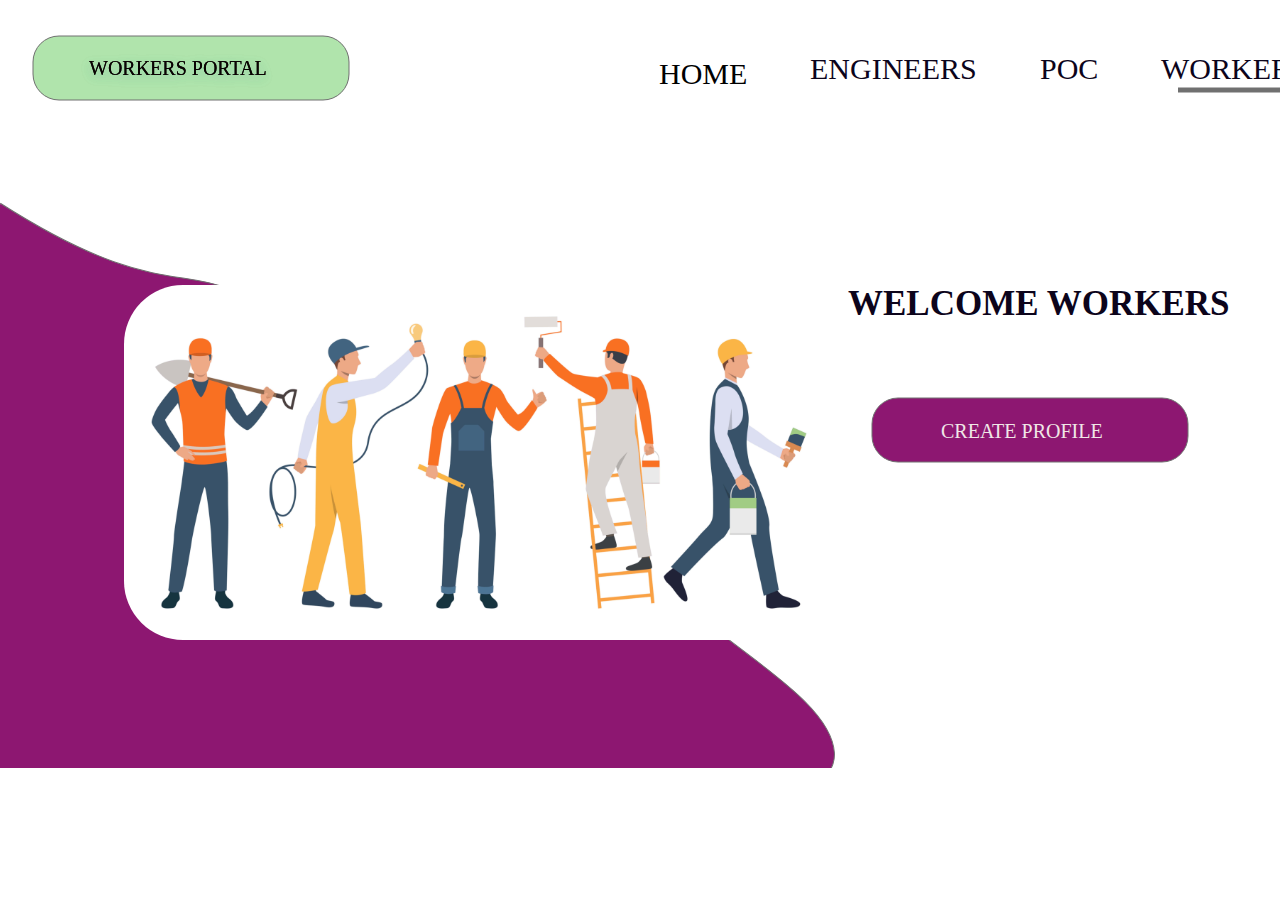
<file: worker.html>
<!DOCTYPE html>
<html>
<head>
<meta charset="utf-8"/>
<meta http-equiv="X-UA-Compatible" content="IE=edge"/>
<meta name="viewport" content="width=device-width, initial-scale=1.0">
<title>Web 1366 – 1</title>
<link rel="stylesheet" type="text/css" id="applicationStylesheet" href="worker_html.css"/>
<script id="applicationScript">
///////////////////////////////////////
// INITIALIZATION
///////////////////////////////////////

/**
 * Functionality for scaling, showing by media query, and navigation between multiple pages on a single page. 
 * Code subject to change.
 **/

if (window.console==null) { window["console"] = { log : function() {} } }; // some browsers do not set console

var Application = function() {
	// event constants
	this.NAVIGATION_CHANGE = "viewChange";
	this.VIEW_NOT_FOUND = "viewNotFound";
	this.VIEW_CHANGE = "viewChange";
	this.STATE_NOT_FOUND = "stateNotFound";
	this.APPLICATION_COMPLETE = "applicationComplete";
	this.APPLICATION_RESIZE = "applicationResize";
	this.SIZE_STATE_NAME = "data-is-view-scaled";

	this.lastView = null;
	this.lastState = null;
	this.lastOverlay = null;
	this.currentView = null;
	this.currentState = null;
	this.currentOverlay = null;
	this.currentQuery = {index: 0, rule: null, mediaText: null, id: null};
	this.inclusionQuery = "(min-width: 0px)";
	this.exclusionQuery = "none and (min-width: 99999px)";
	this.LastModifiedDateLabelName = "LastModifiedDateLabel";
	this.viewScaleSliderId = "ViewScaleSliderInput";
	this.pageRefreshedName = "showPageRefreshedNotification";
	this.prefix = "--web-";
	this.applicationStylesheet = null;
	this.mediaQueryDictionary = {};
	this.viewsDictionary = {};
	this.addedViews = [];
	this.views = {};
	this.viewIds = [];
	this.viewIds = [];
	this.viewQueries = {};
	this.overlays = {};
	this.overlayIds = [];
	this.numberOfViews = 0;
	this.verticalPadding = 0;
	this.horizontalPadding = 0;
	this.stateName = null;
	this.viewScale = 1;
	this.viewLeft = 0;
	this.viewTop = 0;

	// view settings
	this.showUpdateNotification = false;
	this.showNavigationControls = false;
	this.scaleViewsToFit = false;
	this.scaleToFitOnDoubleClick = false;
	this.actualSizeOnDoubleClick = false;
	this.scaleViewsOnResize = false;
	this.navigationOnKeypress = false;
	this.showViewName = false;
	this.enableDeepLinking = true;
	this.refreshPageForChanges = false;
	this.showRefreshNotifications = true;

	// view controls
	this.scaleViewSlider = null;
	this.lastModifiedLabel = null;
	this.supportsPopState = false; // window.history.pushState!=null;
	this.initialized = false;

	// refresh properties
	this.refreshDuration = 250;
	this.lastModifiedDate = null;
	this.refreshRequest = null;
	this.refreshInterval = null;
	this.refreshContent = null;
	this.refreshContentSize = null;
	this.refreshCheckContent = false;
	this.refreshCheckContentSize = false;

	var self = this;

	self.initialize = function(event) {
		var view = self.getVisibleView();
		if (view==null) view = self.getInitialView();
		self.collectViews();
		self.collectOverlays();
		self.collectMediaQueries();
		self.setViewOptions(view);
		self.setViewVariables(view);

		// sometimes the body size is 0 so we call this now and again later
		if (self.initialized) {
			window.addEventListener(self.NAVIGATION_CHANGE, self.viewChangeHandler);
			window.addEventListener("keyup", self.keypressHandler);
			window.addEventListener("keypress", self.keypressHandler);
			window.addEventListener("resize", self.resizeHandler);
			window.document.addEventListener("dblclick", self.doubleClickHandler);

			if (self.supportsPopState) {
				window.addEventListener('popstate', self.popStateHandler);
			}
			else {
				window.addEventListener('hashchange', self.hashChangeHandler);
			}

			// we are ready to go
			window.dispatchEvent(new Event(self.APPLICATION_COMPLETE));
		}

		if (self.initialized==false) {
			if (self.showNavigationControls || (self.singlePageApplication && self.showByMediaQuery==false)) {
				self.syncronizeViewToURL();
			}
	
			if (self.refreshPageForChanges) {
				self.setupRefreshForChanges();
			}
	
			self.initialized = true;
		}
		
		if (self.scaleViewsToFit) {
			self.viewScale = self.scaleViewToFit(view);
			
			if (self.viewScale<0) {
				setTimeout(self.scaleViewToFit, 500, view);
			}
		}
		else if (view) {
			self.viewScale = self.getViewScaleValue(view);
			self.centerView(view);
			self.updateSliderValue(self.viewScale);
		}
		else {
			// no view found
		}
	
		if (self.showUpdateNotification) {
			self.showNotification();
		}
	
		//"addEventListener" in window ? null : window.addEventListener = window.attachEvent;
		//"addEventListener" in document ? null : document.addEventListener = document.attachEvent;
	}


	///////////////////////////////////////
	// AUTO REFRESH 
	///////////////////////////////////////

	self.setupRefreshForChanges = function() {
		self.refreshRequest = new XMLHttpRequest();

		if (!self.refreshRequest) {
			return false;
		}

		// get document start values immediately
		self.requestRefreshUpdate();
	}

	/**
	 * Attempt to check the last modified date by the headers 
	 * or the last modified property from the byte array (experimental)
	 **/
	self.requestRefreshUpdate = function() {
		var url = document.location.href;
		var protocol = window.location.protocol;
		var method;
		
		try {

			if (self.refreshCheckContentSize) {
				self.refreshRequest.open('HEAD', url, true);
			}
			else if (self.refreshCheckContent) {
				self.refreshContent = document.documentElement.outerHTML;
				self.refreshRequest.open('GET', url, true);
				self.refreshRequest.responseType = "text";
			}
			else {

				// get page last modified date for the first call to compare to later
				if (self.lastModifiedDate==null) {

					// File system does not send headers in FF so get blob if possible
					if (protocol=="file:") {
						self.refreshRequest.open("GET", url, true);
						self.refreshRequest.responseType = "blob";
					}
					else {
						self.refreshRequest.open("HEAD", url, true);
						self.refreshRequest.responseType = "blob";
					}

					self.refreshRequest.onload = self.refreshOnLoadOnceHandler;

					// In some browsers (Chrome & Safari) this error occurs at send: 
					// 
					// Chrome - Access to XMLHttpRequest at 'file:///index.html' from origin 'null' 
					// has been blocked by CORS policy: 
					// Cross origin requests are only supported for protocol schemes: 
					// http, data, chrome, chrome-extension, https.
					// 
					// Safari - XMLHttpRequest cannot load file:///Users/user/Public/index.html. Cross origin requests are only supported for HTTP.
					// 
					// Solution is to run a local server, set local permissions or test in another browser
					self.refreshRequest.send(null);

					// In MS browsers the following behavior occurs possibly due to an AJAX call to check last modified date: 
					// 
					// DOM7011: The code on this page disabled back and forward caching.

					// In Brave (Chrome) error when on the server
					// index.js:221 HEAD https://www.example.com/ net::ERR_INSUFFICIENT_RESOURCES
					// self.refreshRequest.send(null);

				}
				else {
					self.refreshRequest = new XMLHttpRequest();
					self.refreshRequest.onreadystatechange = self.refreshHandler;
					self.refreshRequest.ontimeout = function() {
						self.log("Couldn't find page to check for updates");
					}
					
					var method;
					if (protocol=="file:") {
						method = "GET";
					}
					else {
						method = "HEAD";
					}

					//refreshRequest.open('HEAD', url, true);
					self.refreshRequest.open(method, url, true);
					self.refreshRequest.responseType = "blob";
					self.refreshRequest.send(null);
				}
			}
		}
		catch (error) {
			self.log("Refresh failed for the following reason:")
			self.log(error);
		}
	}

	self.refreshHandler = function() {
		var contentSize;

		try {

			if (self.refreshRequest.readyState === XMLHttpRequest.DONE) {
				
				if (self.refreshRequest.status === 2 || 
					self.refreshRequest.status === 200) {
					var pageChanged = false;

					self.updateLastModifiedLabel();

					if (self.refreshCheckContentSize) {
						var lastModifiedHeader = self.refreshRequest.getResponseHeader("Last-Modified");
						contentSize = self.refreshRequest.getResponseHeader("Content-Length");
						//lastModifiedDate = refreshRequest.getResponseHeader("Last-Modified");
						var headers = self.refreshRequest.getAllResponseHeaders();
						var hasContentHeader = headers.indexOf("Content-Length")!=-1;
						
						if (hasContentHeader) {
							contentSize = self.refreshRequest.getResponseHeader("Content-Length");

							// size has not been set yet
							if (self.refreshContentSize==null) {
								self.refreshContentSize = contentSize;
								// exit and let interval call this method again
								return;
							}

							if (contentSize!=self.refreshContentSize) {
								pageChanged = true;
							}
						}
					}
					else if (self.refreshCheckContent) {

						if (self.refreshRequest.responseText!=self.refreshContent) {
							pageChanged = true;
						}
					}
					else {
						lastModifiedHeader = self.getLastModified(self.refreshRequest);

						if (self.lastModifiedDate!=lastModifiedHeader) {
							self.log("lastModifiedDate:" + self.lastModifiedDate + ",lastModifiedHeader:" +lastModifiedHeader);
							pageChanged = true;
						}

					}

					
					if (pageChanged) {
						clearInterval(self.refreshInterval);
						self.refreshUpdatedPage();
						return;
					}

				}
				else {
					self.log('There was a problem with the request.');
				}

			}
		}
		catch( error ) {
			//console.log('Caught Exception: ' + error);
		}
	}

	self.refreshOnLoadOnceHandler = function(event) {

		// get the last modified date
		if (self.refreshRequest.response) {
			self.lastModifiedDate = self.getLastModified(self.refreshRequest);

			if (self.lastModifiedDate!=null) {

				if (self.refreshInterval==null) {
					self.refreshInterval = setInterval(self.requestRefreshUpdate, self.refreshDuration);
				}
			}
			else {
				self.log("Could not get last modified date from the server");
			}
		}
	}

	self.refreshUpdatedPage = function() {
		if (self.showRefreshNotifications) {
			var date = new Date().setTime((new Date().getTime()+10000));
			document.cookie = encodeURIComponent(self.pageRefreshedName) + "=true" + "; max-age=6000;" + " path=/";
		}

		document.location.reload(true);
	}

	self.showNotification = function(duration) {
		var notificationID = self.pageRefreshedName+"ID";
		var notification = document.getElementById(notificationID);
		if (duration==null) duration = 4000;

		if (notification!=null) {return;}

		notification = document.createElement("div");
		notification.id = notificationID;
		notification.textContent = "PAGE UPDATED";
		var styleRule = ""
		styleRule = "position: fixed; padding: 7px 16px 6px 16px; font-family: Arial, sans-serif; font-size: 10px; font-weight: bold; left: 50%;";
		styleRule += "top: 20px; background-color: rgba(0,0,0,.5); border-radius: 12px; color:rgb(235, 235, 235); transition: all 2s linear;";
		styleRule += "transform: translateX(-50%); letter-spacing: .5px; filter: drop-shadow(2px 2px 6px rgba(0, 0, 0, .1))";
		notification.setAttribute("style", styleRule);

		notification.className= "PageRefreshedClass";
		
		document.body.appendChild(notification);

		setTimeout(function() {
			notification.style.opacity = "0";
			notification.style.filter = "drop-shadow( 0px 0px 0px rgba(0,0,0, .5))";
			setTimeout(function() {
				notification.parentNode.removeChild(notification);
			}, duration)
		}, duration);

		document.cookie = encodeURIComponent(self.pageRefreshedName) + "=; max-age=1; path=/";
	}

	/**
	 * Get the last modified date from the header 
	 * or file object after request has been received
	 **/
	self.getLastModified = function(request) {
		var date;

		// file protocol - FILE object with last modified property
		if (request.response && request.response.lastModified) {
			date = request.response.lastModified;
		}
		
		// http protocol - check headers
		if (date==null) {
			date = request.getResponseHeader("Last-Modified");
		}

		return date;
	}

	self.updateLastModifiedLabel = function() {
		var labelValue = "";
		
		if (self.lastModifiedLabel==null) {
			self.lastModifiedLabel = document.getElementById("LastModifiedLabel");
		}

		if (self.lastModifiedLabel) {
			var seconds = parseInt(((new Date().getTime() - Date.parse(document.lastModified)) / 1000 / 60) * 100 + "");
			var minutes = 0;
			var hours = 0;

			if (seconds < 60) {
				seconds = Math.floor(seconds/10)*10;
				labelValue = seconds + " seconds";
			}
			else {
				minutes = parseInt((seconds/60) + "");

				if (minutes>60) {
					hours = parseInt((seconds/60/60) +"");
					labelValue += hours==1 ? " hour" : " hours";
				}
				else {
					labelValue = minutes+"";
					labelValue += minutes==1 ? " minute" : " minutes";
				}
			}
			
			if (seconds<10) {
				labelValue = "Updated now";
			}
			else {
				labelValue = "Updated " + labelValue + " ago";
			}

			if (self.lastModifiedLabel.firstElementChild) {
				self.lastModifiedLabel.firstElementChild.textContent = labelValue;

			}
			else if ("textContent" in self.lastModifiedLabel) {
				self.lastModifiedLabel.textContent = labelValue;
			}
		}
	}

	self.getShortString = function(string, length) {
		if (length==null) length = 30;
		string = string!=null ? string.substr(0, length).replace(/\n/g, "") : "[String is null]";
		return string;
	}

	self.getShortNumber = function(value, places) {
		if (places==null || places<1) places = 4;
		value = Math.round(value * Math.pow(10,places)) / Math.pow(10, places);
		return value;
	}

	///////////////////////////////////////
	// NAVIGATION CONTROLS
	///////////////////////////////////////

	self.updateViewLabel = function() {
		var viewNavigationLabel = document.getElementById("ViewNavigationLabel");
		var view = self.getVisibleView();
		var viewIndex = view ? self.getViewIndex(view) : -1;
		var viewName = view ? self.getViewPreferenceValue(view, self.prefix + "view-name") : null;
		var viewId = view ? view.id : null;

		if (viewNavigationLabel && view) {
			if (viewName && viewName.indexOf('"')!=-1) {
				viewName = viewName.replace(/"/g, "");
			}

			if (self.showViewName) {
				viewNavigationLabel.textContent = viewName;
				self.setTooltip(viewNavigationLabel, viewIndex + 1 + " of " + self.numberOfViews);
			}
			else {
				viewNavigationLabel.textContent = viewIndex + 1 + " of " + self.numberOfViews;
				self.setTooltip(viewNavigationLabel, viewName);
			}

		}
	}

	self.updateURL = function(view) {
		view = view == null ? self.getVisibleView() : view;
		var viewId = view ? view.id : null
		var viewFragment = view ? "#"+ viewId : null;

		if (viewId && self.viewIds.length>1 && self.enableDeepLinking) {

			if (self.supportsPopState==false) {
				self.setFragment(viewId);
			}
			else {
				if (viewFragment!=window.location.hash) {

					if (window.location.hash==null) {
						window.history.replaceState({name:viewId}, null, viewFragment);
					}
					else {
						window.history.pushState({name:viewId}, null, viewFragment);
					}
				}
			}
		}
	}

	self.setFragment = function(value) {
		window.location.hash = "#" + value;
	}

	self.setTooltip = function(element, value) {
		// setting the tooltip in edge causes a page crash on hover
		if (/Edge/.test(navigator.userAgent)) { return; }

		if ("title" in element) {
			element.title = value;
		}
	}

	self.getStylesheetRules = function(styleSheet) {
		try {
			if (styleSheet) return styleSheet.cssRules || styleSheet.rules;
	
			return document.styleSheets[0]["cssRules"] || document.styleSheets[0]["rules"];
		}
		catch (error) {
			// ERRORS:
			// SecurityError: The operation is insecure.
			// Errors happen when script loads before stylesheet or loading an external css locally

			// InvalidAccessError: A parameter or an operation is not supported by the underlying object
			// Place script after stylesheet

			console.log(error);
			if (error.toString().indexOf("The operation is insecure")!=-1) {
				console.log("Load the stylesheet before the script or load the stylesheet inline until it can be loaded on a server")
			}
			return [];
		}
	}

	/**
	 * If single page application hide all of the views. 
	 * @param {Number} selectedIndex if provided shows the view at index provided
	 **/
	self.hideViews = function(selectedIndex, animation) {
		var rules = self.getStylesheetRules();
		var queryIndex = 0;
		var numberOfRules = rules!=null ? rules.length : 0;

		// loop through rules and hide media queries except selected
		for (var i=0;i<numberOfRules;i++) {
			var rule = rules[i];

			if (rule.media!=null) {

				if (queryIndex==selectedIndex) {
					self.currentQuery.mediaText = rule.conditionText;
					self.currentQuery.index = selectedIndex;
					self.currentQuery.rule = rule;
					self.enableMediaQuery(rule);
				}
				else {
					if (animation) {
						self.fadeOut(rule)
					}
					else {
						self.disableMediaQuery(rule);
					}
				}
				
				queryIndex++;
			}
		}

		self.numberOfViews = queryIndex;
		self.updateViewLabel();
		self.updateURL();

		self.dispatchViewChange();

		var view = self.getVisibleView();
		var viewIndex = view ? self.getViewIndex(view) : -1;

		return viewIndex==selectedIndex ? view : null;
	}

	/**
	 * Hide view
	 * @param {Object} view element to hide
	 **/
	self.hideView = function(view) {
		var rule = view ? self.mediaQueryDictionary[view.id] : null;

		if (rule) {
			self.disableMediaQuery(rule);
		}
	}

	/**
	 * Hide overlay
	 * @param {Object} overlay element to hide
	 **/
	self.hideOverlay = function(overlay) {
		var rule = overlay ? self.mediaQueryDictionary[overlay.id] : null;

		if (rule) {
			self.disableMediaQuery(rule);

			//if (self.showByMediaQuery) {
				overlay.style.display = "none";
			//}
		}
	}

	/**
	 * Show the view by media query. Does not hide current views
	 * Sets view options by default
	 * @param {Object} view element to show
	 * @param {Boolean} setViewOptions sets view options if null or true
	 */
	self.showViewByMediaQuery = function(view, setViewOptions) {
		var id = view ? view.id : null;
		var query = id ? self.mediaQueryDictionary[id] : null;
		var display = null;
		setViewOptions = setViewOptions==null ? true : setViewOptions;

		if (query) {
			self.enableMediaQuery(query);
			if (view && setViewOptions) self.setViewOptions(view);
			if (view && setViewOptions) self.setViewVariables(view);
		}
	}

	/**
	 * Show the view. Does not hide current views
	 */
	self.showView = function(view, setViewOptions) {
		var id = view ? view.id : null;
		var query = id ? self.mediaQueryDictionary[id] : null;
		var display = null;
		setViewOptions = setViewOptions==null ? true : setViewOptions;

		if (query) {
			self.enableMediaQuery(query);
			if (view==null) view =self.getVisibleView();
			if (view && setViewOptions) self.setViewOptions(view);
		}
		else if (id) {
			display = window.getComputedStyle(view).getPropertyValue("display");
			if (display=="" || display=="none") {
				view.style.display = "block";
			}
		}

		if (view) {
			if (self.currentView!=null) {
				self.lastView = self.currentView;
			}

			self.currentView = view;
		}
	}

	self.showViewById = function(id, setViewOptions) {
		var view = id ? self.getViewById(id) : null;

		if (view) {
			self.showView(view);
			return;
		}

		self.log("View not found '" + id + "'");
	}

	/**
	 * Show overlay over view
	 * @param {String} id id of view or view reference
	 * @param {Number} x x location
	 * @param {Number} y y location
	 * @param {Event | HTMLElement} event event or html element with styles applied
	 */
	self.showOverlay = function(id, x, y, event) {
		var overlay = id && typeof id === 'string' ? self.getViewById(id) : id ? id : null;
		var query = overlay ? self.mediaQueryDictionary[overlay.id] : null;
		var centerHorizontally = false;
		var centerVertically = false;
		var display = null;

		// get enter animation - event target must have css variables declared
		if (event) {
			var button = event.currentTarget || event; // can be event or htmlelement
			var buttonComputedStyles = getComputedStyle(button);
			var actionTargetValue = buttonComputedStyles.getPropertyValue(self.prefix+"action-target").trim();
			var animation = buttonComputedStyles.getPropertyValue(self.prefix+"animation").trim();
			var targetType = buttonComputedStyles.getPropertyValue(self.prefix+"action-type").trim();
			var actionTarget = self.application ? null : self.getElement(actionTargetValue);
			var actionTargetStyles = actionTarget ? actionTarget.style : null;

			if (actionTargetStyles) {
				actionTargetStyles.setProperty("animation", animation);
			}

			if ("stopImmediatePropagation" in event) {
				event.stopImmediatePropagation();
			}
		}
		
		if (self.application==false || targetType=="page") {
			document.location.href = "./" + actionTargetValue;
			return;
		}

		// remove any current overlays
		if (self.currentOverlay) {
			self.removeOverlay();
		}

		if (query) {
			//self.setElementAnimation(overlay, null);
			//overlay.style.animation = animation;
			self.enableMediaQuery(query);
			
			var display = overlay && overlay.style.display;
			
			if (overlay && display=="" || display=="none") {
				overlay.style.display = "block";
				self.setViewOptions(overlay);
			}

			// add animation defined in event target style declaration
			if (animation && self.supportAnimations) {
				self.fadeIn(overlay, false, animation);
			}
		}
		else if (id) {
			if (overlay==null || overlay==false) {
				self.log("Overlay not found, '"+ id + "'");
				return;
			}

			display = window.getComputedStyle(overlay).getPropertyValue("display");

			if (display=="" || display=="none") {
				overlay.style.display = "block";
			}

			// add animation defined in event target style declaration
			if (animation && self.supportAnimations) {
				self.fadeIn(overlay, false, animation);
			}
		}

		// do not set x or y position if centering
		centerHorizontally = self.getViewPreferenceBoolean(overlay, self.prefix + "center-horizontally", false);
		centerVertically = self.getViewPreferenceBoolean(overlay, self.prefix + "center-vertically", false);

		if (overlay && centerHorizontally==false) {
			overlay.style.left = x + "px";
		}
		
		if (overlay && centerVertically==false) {
			overlay.style.top = y + "px";
		}

		self.currentOverlay = overlay;
	}

	self.goBack = function() {
		if (self.currentOverlay) {
			self.removeOverlay();
		}
		else if (self.lastView) {
			self.goToView(self.lastView.id);
		}
	}

	self.removeOverlay = function(animate) {
		var overlay = self.currentOverlay;
		animate = animate===false ? false : true;

		if (overlay) {
			var style = overlay.style;
			
			if (style.animation && self.supportAnimations && animate) {
				self.reverseAnimation(overlay, true);

				var duration = self.getAnimationDuration(style.animation, true);
		
				setTimeout(function() {
					self.setElementAnimation(overlay, null);
					self.hideOverlay(overlay);
				}, duration);
			}
			else {
				self.setElementAnimation(overlay, null);
				self.hideOverlay(overlay);
			}
		}
	}

	/**
	 * Reverse the animation and hide after
	 * @param {Object} target element with animation
	 * @param {Boolean} hide hide after animation ends
	 */
	self.reverseAnimation = function(target, hide) {
		var lastAnimation = null;
		var style = target.style;

		style.animationPlayState = "paused";
		lastAnimation = style.animation;
		style.animation = null;
		style.animationPlayState = "paused";

		if (hide) {
			//target.addEventListener("animationend", self.animationEndHideHandler);
	
			var duration = self.getAnimationDuration(lastAnimation, true);
			var isOverlay = self.isOverlay(target);
	
			setTimeout(function() {
				self.setElementAnimation(target, null);

				if (isOverlay) {
					self.hideOverlay(target);
				}
				else {
					self.hideView(target);
				}
			}, duration);
		}

		setTimeout(function() {
			style.animation = lastAnimation;
			style.animationPlayState = "paused";
			style.animationDirection = "reverse";
			style.animationPlayState = "running";
		}, 30);
	}

	self.animationEndHandler = function(event) {
		var target = event.currentTarget;
		self.dispatchEvent(new Event(event.type));
	}

	self.isOverlay = function(view) {
		var result = view ? self.getViewPreferenceBoolean(view, self.prefix + "is-overlay") : false;

		return result;
	}

	self.animationEndHideHandler = function(event) {
		var target = event.currentTarget;
		self.setViewVariables(null, target);
		self.hideView(target);
		target.removeEventListener("animationend", self.animationEndHideHandler);
	}

	self.animationEndShowHandler = function(event) {
		var target = event.currentTarget;
		target.removeEventListener("animationend", self.animationEndShowHandler);
	}

	self.setViewOptions = function(view) {

		if (view) {
			self.minimumScale = self.getViewPreferenceValue(view, self.prefix + "minimum-scale");
			self.maximumScale = self.getViewPreferenceValue(view, self.prefix + "maximum-scale");
			self.scaleViewsToFit = self.getViewPreferenceBoolean(view, self.prefix + "scale-to-fit");
			self.scaleToFitType = self.getViewPreferenceValue(view, self.prefix + "scale-to-fit-type");
			self.scaleToFitOnDoubleClick = self.getViewPreferenceBoolean(view, self.prefix + "scale-on-double-click");
			self.actualSizeOnDoubleClick = self.getViewPreferenceBoolean(view, self.prefix + "actual-size-on-double-click");
			self.scaleViewsOnResize = self.getViewPreferenceBoolean(view, self.prefix + "scale-on-resize");
			self.enableScaleUp = self.getViewPreferenceBoolean(view, self.prefix + "enable-scale-up");
			self.centerHorizontally = self.getViewPreferenceBoolean(view, self.prefix + "center-horizontally");
			self.centerVertically = self.getViewPreferenceBoolean(view, self.prefix + "center-vertically");
			self.navigationOnKeypress = self.getViewPreferenceBoolean(view, self.prefix + "navigate-on-keypress");
			self.showViewName = self.getViewPreferenceBoolean(view, self.prefix + "show-view-name");
			self.refreshPageForChanges = self.getViewPreferenceBoolean(view, self.prefix + "refresh-for-changes");
			self.refreshPageForChangesInterval = self.getViewPreferenceValue(view, self.prefix + "refresh-interval");
			self.showNavigationControls = self.getViewPreferenceBoolean(view, self.prefix + "show-navigation-controls");
			self.scaleViewSlider = self.getViewPreferenceBoolean(view, self.prefix + "show-scale-controls");
			self.enableDeepLinking = self.getViewPreferenceBoolean(view, self.prefix + "enable-deep-linking");
			self.singlePageApplication = self.getViewPreferenceBoolean(view, self.prefix + "application");
			self.showByMediaQuery = self.getViewPreferenceBoolean(view, self.prefix + "show-by-media-query");
			self.showUpdateNotification = document.cookie!="" ? document.cookie.indexOf(self.pageRefreshedName)!=-1 : false;
			self.imageComparisonDuration = self.getViewPreferenceValue(view, self.prefix + "image-comparison-duration");
			self.supportAnimations = self.getViewPreferenceBoolean(view, self.prefix + "enable-animations", true);

			if (self.scaleViewsToFit) {
				var newScaleValue = self.scaleViewToFit(view);
				
				if (newScaleValue<0) {
					setTimeout(self.scaleViewToFit, 500, view);
				}
			}
			else {
				self.viewScale = self.getViewScaleValue(view);
				self.viewToFitWidthScale = self.getViewFitToViewportWidthScale(view, self.enableScaleUp)
				self.viewToFitHeightScale = self.getViewFitToViewportScale(view, self.enableScaleUp);
				self.updateSliderValue(self.viewScale);
			}

			if (self.imageComparisonDuration!=null) {
				// todo
			}

			if (self.refreshPageForChangesInterval!=null) {
				self.refreshDuration = Number(self.refreshPageForChangesInterval);
			}
		}
	}

	self.previousView = function(event) {
		var rules = self.getStylesheetRules();
		var view = self.getVisibleView()
		var index = view ? self.getViewIndex(view) : -1;
		var prevQueryIndex = index!=-1 ? index-1 : self.currentQuery.index-1;
		var queryIndex = 0;
		var numberOfRules = rules!=null ? rules.length : 0;

		if (event) {
			event.stopImmediatePropagation();
		}

		if (prevQueryIndex<0) {
			return;
		}

		// loop through rules and hide media queries except selected
		for (var i=0;i<numberOfRules;i++) {
			var rule = rules[i];
			
			if (rule.media!=null) {

				if (queryIndex==prevQueryIndex) {
					self.currentQuery.mediaText = rule.conditionText;
					self.currentQuery.index = prevQueryIndex;
					self.currentQuery.rule = rule;
					self.enableMediaQuery(rule);
					self.updateViewLabel();
					self.updateURL();
					self.dispatchViewChange();
				}
				else {
					self.disableMediaQuery(rule);
				}

				queryIndex++;
			}
		}
	}

	self.nextView = function(event) {
		var rules = self.getStylesheetRules();
		var view = self.getVisibleView();
		var index = view ? self.getViewIndex(view) : -1;
		var nextQueryIndex = index!=-1 ? index+1 : self.currentQuery.index+1;
		var queryIndex = 0;
		var numberOfRules = rules!=null ? rules.length : 0;
		var numberOfMediaQueries = self.getNumberOfMediaRules();

		if (event) {
			event.stopImmediatePropagation();
		}

		if (nextQueryIndex>=numberOfMediaQueries) {
			return;
		}

		// loop through rules and hide media queries except selected
		for (var i=0;i<numberOfRules;i++) {
			var rule = rules[i];
			
			if (rule.media!=null) {

				if (queryIndex==nextQueryIndex) {
					self.currentQuery.mediaText = rule.conditionText;
					self.currentQuery.index = nextQueryIndex;
					self.currentQuery.rule = rule;
					self.enableMediaQuery(rule);
					self.updateViewLabel();
					self.updateURL();
					self.dispatchViewChange();
				}
				else {
					self.disableMediaQuery(rule);
				}

				queryIndex++;
			}
		}
	}

	/**
	 * Enables a view via media query
	 */
	self.enableMediaQuery = function(rule) {

		try {
			rule.media.mediaText = self.inclusionQuery;
		}
		catch(error) {
			//self.log(error);
			rule.conditionText = self.inclusionQuery;
		}
	}

	self.disableMediaQuery = function(rule) {

		try {
			rule.media.mediaText = self.exclusionQuery;
		}
		catch(error) {
			rule.conditionText = self.exclusionQuery;
		}
	}

	self.dispatchViewChange = function() {
		try {
			var event = new Event(self.NAVIGATION_CHANGE);
			window.dispatchEvent(event);
		}
		catch (error) {
			// In IE 11: Object doesn't support this action
		}
	}

	self.getNumberOfMediaRules = function() {
		var rules = self.getStylesheetRules();
		var numberOfRules = rules ? rules.length : 0;
		var numberOfQueries = 0;

		for (var i=0;i<numberOfRules;i++) {
			if (rules[i].media!=null) { numberOfQueries++; }
		}
		
		return numberOfQueries;
	}

	/////////////////////////////////////////
	// VIEW SCALE 
	/////////////////////////////////////////

	self.sliderChangeHandler = function(event) {
		var value = self.getShortNumber(event.currentTarget.value/100);
		var view = self.getVisibleView();
		self.setViewScaleValue(view, false, value, true);
	}

	self.updateSliderValue = function(scale) {
		var slider = document.getElementById(self.viewScaleSliderId);
		var tooltip = parseInt(scale * 100 + "") + "%";
		var inputType;
		var inputValue;
		
		if (slider) {
			inputValue = self.getShortNumber(scale * 100);
			if (inputValue!=slider["value"]) {
				slider["value"] = inputValue;
			}
			inputType = slider.getAttributeNS(null, "type");

			if (inputType!="range") {
				// input range is not supported
				slider.style.display = "none";
			}

			self.setTooltip(slider, tooltip);
		}
	}

	self.viewChangeHandler = function(event) {
		var view = self.getVisibleView();
		var matrix = view ? getComputedStyle(view).transform : null;
		
		if (matrix) {
			self.viewScale = self.getViewScaleValue(view);
			
			var scaleNeededToFit = self.getViewFitToViewportScale(view);
			var isViewLargerThanViewport = scaleNeededToFit<1;
			
			// scale large view to fit if scale to fit is enabled
			if (self.scaleViewsToFit) {
				self.scaleViewToFit(view);
			}
			else {
				self.updateSliderValue(self.viewScale);
			}
		}
	}

	self.getViewScaleValue = function(view) {
		var matrix = getComputedStyle(view).transform;

		if (matrix) {
			var matrixArray = matrix.replace("matrix(", "").split(",");
			var scaleX = parseFloat(matrixArray[0]);
			var scaleY = parseFloat(matrixArray[3]);
			var scale = Math.min(scaleX, scaleY);
		}

		return scale;
	}

	/**
	 * Scales view to scale. 
	 * @param {Object} view view to scale. views are in views array
	 * @param {Boolean} scaleToFit set to true to scale to fit. set false to use desired scale value
	 * @param {Number} desiredScale scale to define. not used if scale to fit is false
	 * @param {Boolean} isSliderChange indicates if slider is callee
	 */
	self.setViewScaleValue = function(view, scaleToFit, desiredScale, isSliderChange) {
		var enableScaleUp = self.enableScaleUp;
		var scaleToFitType = self.scaleToFitType;
		var minimumScale = self.minimumScale;
		var maximumScale = self.maximumScale;
		var hasMinimumScale = !isNaN(minimumScale) && minimumScale!="";
		var hasMaximumScale = !isNaN(maximumScale) && maximumScale!="";
		var scaleNeededToFit = self.getViewFitToViewportScale(view, enableScaleUp);
		var scaleNeededToFitWidth = self.getViewFitToViewportWidthScale(view, enableScaleUp);
		var scaleNeededToFitHeight = self.getViewFitToViewportHeightScale(view, enableScaleUp);
		var scaleToFitFull = self.getViewFitToViewportScale(view, true);
		var scaleToFitFullWidth = self.getViewFitToViewportWidthScale(view, true);
		var scaleToFitFullHeight = self.getViewFitToViewportHeightScale(view, true);
		var scaleToWidth = scaleToFitType=="width";
		var scaleToHeight = scaleToFitType=="height";
		var shrunkToFit = false;
		var topPosition = null;
		var leftPosition = null;
		var translateY = null;
		var translateX = null;
		var transformValue = "";
		var canCenterVertically = true;
		var canCenterHorizontally = true;

		if (scaleToFit && isSliderChange!=true) {
			if (scaleToFitType=="fit" || scaleToFitType=="") {
				desiredScale = scaleNeededToFit;
			}
			else if (scaleToFitType=="width") {
				desiredScale = scaleNeededToFitWidth;
			}
			else if (scaleToFitType=="height") {
				desiredScale = scaleNeededToFitHeight;
			}
		}
		else {
			if (isNaN(desiredScale)) {
				desiredScale = 1;
			}
		}

		self.updateSliderValue(desiredScale);
		
		// scale to fit width
		if (scaleToWidth && scaleToHeight==false) {
			canCenterVertically = scaleNeededToFitHeight>=scaleNeededToFitWidth;
			canCenterHorizontally = scaleNeededToFitWidth>=1 && enableScaleUp==false;

			if (isSliderChange) {
				canCenterHorizontally = desiredScale<scaleToFitFullWidth;
			}
			else if (scaleToFit) {
				desiredScale = scaleNeededToFitWidth;
			}

			if (hasMinimumScale) {
				desiredScale = Math.max(desiredScale, Number(minimumScale));
			}

			if (hasMaximumScale) {
				desiredScale = Math.min(desiredScale, Number(maximumScale));
			}

			desiredScale = self.getShortNumber(desiredScale);

			canCenterHorizontally = self.canCenterHorizontally(view, "width", enableScaleUp, desiredScale, minimumScale, maximumScale);
			canCenterVertically = self.canCenterVertically(view, "width", enableScaleUp, desiredScale, minimumScale, maximumScale);

			if (desiredScale>1 && (enableScaleUp || isSliderChange)) {
				transformValue = "scale(" + desiredScale + ")";
			}
			else if (desiredScale>=1 && enableScaleUp==false) {
				transformValue = "scale(" + 1 + ")";
			}
			else {
				transformValue = "scale(" + desiredScale + ")";
			}

			if (self.centerVertically) {
				if (canCenterVertically) {
					translateY = "-50%";
					topPosition = "50%";
				}
				else {
					translateY = "0";
					topPosition = "0";
				}
				
				if (view.style.top != topPosition) {
					view.style.top = topPosition + "";
				}

				if (canCenterVertically) {
					transformValue += " translateY(" + translateY+ ")";
				}
			}

			if (self.centerHorizontally) {
				if (canCenterHorizontally) {
					translateX = "-50%";
					leftPosition = "50%";
				}
				else {
					translateX = "0";
					leftPosition = "0";
				}

				if (view.style.left != leftPosition) {
					view.style.left = leftPosition + "";
				}

				if (canCenterHorizontally) {
					transformValue += " translateX(" + translateX+ ")";
				}
			}

			view.style.transformOrigin = "0 0";
			view.style.transform = transformValue;

			self.viewScale = desiredScale;
			self.viewToFitWidthScale = scaleNeededToFitWidth;
			self.viewToFitHeightScale = scaleNeededToFitHeight;
			self.viewLeft = leftPosition;
			self.viewTop = topPosition;

			return desiredScale;
		}

		// scale to fit height
		if (scaleToHeight && scaleToWidth==false) {
			//canCenterVertically = scaleNeededToFitHeight>=scaleNeededToFitWidth;
			//canCenterHorizontally = scaleNeededToFitHeight<=scaleNeededToFitWidth && enableScaleUp==false;
			canCenterVertically = scaleNeededToFitHeight>=scaleNeededToFitWidth;
			canCenterHorizontally = scaleNeededToFitWidth>=1 && enableScaleUp==false;
			
			if (isSliderChange) {
				canCenterHorizontally = desiredScale<scaleToFitFullHeight;
			}
			else if (scaleToFit) {
				desiredScale = scaleNeededToFitHeight;
			}

			if (hasMinimumScale) {
				desiredScale = Math.max(desiredScale, Number(minimumScale));
			}

			if (hasMaximumScale) {
				desiredScale = Math.min(desiredScale, Number(maximumScale));
				//canCenterVertically = desiredScale>=scaleNeededToFitHeight && enableScaleUp==false;
			}

			desiredScale = self.getShortNumber(desiredScale);

			canCenterHorizontally = self.canCenterHorizontally(view, "height", enableScaleUp, desiredScale, minimumScale, maximumScale);
			canCenterVertically = self.canCenterVertically(view, "height", enableScaleUp, desiredScale, minimumScale, maximumScale);

			if (desiredScale>1 && (enableScaleUp || isSliderChange)) {
				transformValue = "scale(" + desiredScale + ")";
			}
			else if (desiredScale>=1 && enableScaleUp==false) {
				transformValue = "scale(" + 1 + ")";
			}
			else {
				transformValue = "scale(" + desiredScale + ")";
			}

			if (self.centerHorizontally) {
				if (canCenterHorizontally) {
					translateX = "-50%";
					leftPosition = "50%";
				}
				else {
					translateX = "0";
					leftPosition = "0";
				}

				if (view.style.left != leftPosition) {
					view.style.left = leftPosition + "";
				}

				if (canCenterHorizontally) {
					transformValue += " translateX(" + translateX+ ")";
				}
			}

			if (self.centerVertically) {
				if (canCenterVertically) {
					translateY = "-50%";
					topPosition = "50%";
				}
				else {
					translateY = "0";
					topPosition = "0";
				}
				
				if (view.style.top != topPosition) {
					view.style.top = topPosition + "";
				}

				if (canCenterVertically) {
					transformValue += " translateY(" + translateY+ ")";
				}
			}

			view.style.transformOrigin = "0 0";
			view.style.transform = transformValue;

			self.viewScale = desiredScale;
			self.viewToFitWidthScale = scaleNeededToFitWidth;
			self.viewToFitHeightScale = scaleNeededToFitHeight;
			self.viewLeft = leftPosition;
			self.viewTop = topPosition;

			return scaleNeededToFitHeight;
		}

		if (scaleToFitType=="fit") {
			//canCenterVertically = scaleNeededToFitHeight>=scaleNeededToFitWidth;
			//canCenterHorizontally = scaleNeededToFitWidth>=scaleNeededToFitHeight;
			canCenterVertically = scaleNeededToFitHeight>=scaleNeededToFit;
			canCenterHorizontally = scaleNeededToFitWidth>=scaleNeededToFit;

			if (hasMinimumScale) {
				desiredScale = Math.max(desiredScale, Number(minimumScale));
			}

			desiredScale = self.getShortNumber(desiredScale);

			if (isSliderChange || scaleToFit==false) {
				canCenterVertically = scaleToFitFullHeight>=desiredScale;
				canCenterHorizontally = desiredScale<scaleToFitFullWidth;
			}
			else if (scaleToFit) {
				desiredScale = scaleNeededToFit;
			}

			transformValue = "scale(" + desiredScale + ")";

			//canCenterHorizontally = self.canCenterHorizontally(view, "fit", false, desiredScale);
			//canCenterVertically = self.canCenterVertically(view, "fit", false, desiredScale);
			
			if (self.centerVertically) {
				if (canCenterVertically) {
					translateY = "-50%";
					topPosition = "50%";
				}
				else {
					translateY = "0";
					topPosition = "0";
				}
				
				if (view.style.top != topPosition) {
					view.style.top = topPosition + "";
				}

				if (canCenterVertically) {
					transformValue += " translateY(" + translateY+ ")";
				}
			}

			if (self.centerHorizontally) {
				if (canCenterHorizontally) {
					translateX = "-50%";
					leftPosition = "50%";
				}
				else {
					translateX = "0";
					leftPosition = "0";
				}

				if (view.style.left != leftPosition) {
					view.style.left = leftPosition + "";
				}

				if (canCenterHorizontally) {
					transformValue += " translateX(" + translateX+ ")";
				}
			}

			view.style.transformOrigin = "0 0";
			view.style.transform = transformValue;

			self.viewScale = desiredScale;
			self.viewToFitWidthScale = scaleNeededToFitWidth;
			self.viewToFitHeightScale = scaleNeededToFitHeight;
			self.viewLeft = leftPosition;
			self.viewTop = topPosition;

			self.updateSliderValue(desiredScale);
			
			return desiredScale;
		}

		if (scaleToFitType=="default" || scaleToFitType=="") {
			desiredScale = 1;

			if (hasMinimumScale) {
				desiredScale = Math.max(desiredScale, Number(minimumScale));
			}
			if (hasMaximumScale) {
				desiredScale = Math.min(desiredScale, Number(maximumScale));
			}

			canCenterHorizontally = self.canCenterHorizontally(view, "none", false, desiredScale, minimumScale, maximumScale);
			canCenterVertically = self.canCenterVertically(view, "none", false, desiredScale, minimumScale, maximumScale);

			if (self.centerVertically) {
				if (canCenterVertically) {
					translateY = "-50%";
					topPosition = "50%";
				}
				else {
					translateY = "0";
					topPosition = "0";
				}
				
				if (view.style.top != topPosition) {
					view.style.top = topPosition + "";
				}

				if (canCenterVertically) {
					transformValue += " translateY(" + translateY+ ")";
				}
			}

			if (self.centerHorizontally) {
				if (canCenterHorizontally) {
					translateX = "-50%";
					leftPosition = "50%";
				}
				else {
					translateX = "0";
					leftPosition = "0";
				}

				if (view.style.left != leftPosition) {
					view.style.left = leftPosition + "";
				}

				if (canCenterHorizontally) {
					transformValue += " translateX(" + translateX+ ")";
				}
				else {
					transformValue += " translateX(" + 0 + ")";
				}
			}

			view.style.transformOrigin = "0 0";
			view.style.transform = transformValue;


			self.viewScale = desiredScale;
			self.viewToFitWidthScale = scaleNeededToFitWidth;
			self.viewToFitHeightScale = scaleNeededToFitHeight;
			self.viewLeft = leftPosition;
			self.viewTop = topPosition;

			self.updateSliderValue(desiredScale);
			
			return desiredScale;
		}
	}

	/**
	 * Returns true if view can be centered horizontally
	 * @param {HTMLElement} view view
	 * @param {String} type type of scaling - width, height, all, none
	 * @param {Boolean} scaleUp if scale up enabled 
	 * @param {Number} scale target scale value 
	 */
	self.canCenterHorizontally = function(view, type, scaleUp, scale, minimumScale, maximumScale) {
		var scaleNeededToFit = self.getViewFitToViewportScale(view, scaleUp);
		var scaleNeededToFitHeight = self.getViewFitToViewportHeightScale(view, scaleUp);
		var scaleNeededToFitWidth = self.getViewFitToViewportWidthScale(view, scaleUp);
		var canCenter = false;
		var minScale;

		type = type==null ? "none" : type;
		scale = scale==null ? scale : scaleNeededToFitWidth;
		scaleUp = scaleUp == null ? false : scaleUp;

		if (type=="width") {
	
			if (scaleUp && maximumScale==null) {
				canCenter = false;
			}
			else if (scaleNeededToFitWidth>=1) {
				canCenter = true;
			}
		}
		else if (type=="height") {
			minScale = Math.min(1, scaleNeededToFitHeight);
			if (minimumScale!="" && maximumScale!="") {
				minScale = Math.max(minimumScale, Math.min(maximumScale, scaleNeededToFitHeight));
			}
			else {
				if (minimumScale!="") {
					minScale = Math.max(minimumScale, scaleNeededToFitHeight);
				}
				if (maximumScale!="") {
					minScale = Math.max(minimumScale, Math.min(maximumScale, scaleNeededToFitHeight));
				}
			}
	
			if (scaleUp && maximumScale=="") {
				canCenter = false;
			}
			else if (scaleNeededToFitWidth>=minScale) {
				canCenter = true;
			}
		}
		else if (type=="fit") {
			canCenter = scaleNeededToFitWidth>=scaleNeededToFit;
		}
		else {
			if (scaleUp) {
				canCenter = false;
			}
			else if (scaleNeededToFitWidth>=1) {
				canCenter = true;
			}
		}

		self.horizontalScrollbarsNeeded = canCenter;
		
		return canCenter;
	}

	/**
	 * Returns true if view can be centered horizontally
	 * @param {HTMLElement} view view to scale
	 * @param {String} type type of scaling
	 * @param {Boolean} scaleUp if scale up enabled 
	 * @param {Number} scale target scale value 
	 */
	self.canCenterVertically = function(view, type, scaleUp, scale, minimumScale, maximumScale) {
		var scaleNeededToFit = self.getViewFitToViewportScale(view, scaleUp);
		var scaleNeededToFitWidth = self.getViewFitToViewportWidthScale(view, scaleUp);
		var scaleNeededToFitHeight = self.getViewFitToViewportHeightScale(view, scaleUp);
		var canCenter = false;
		var minScale;

		type = type==null ? "none" : type;
		scale = scale==null ? 1 : scale;
		scaleUp = scaleUp == null ? false : scaleUp;
	
		if (type=="width") {
			canCenter = scaleNeededToFitHeight>=scaleNeededToFitWidth;
		}
		else if (type=="height") {
			minScale = Math.max(minimumScale, Math.min(maximumScale, scaleNeededToFit));
			canCenter = scaleNeededToFitHeight>=minScale;
		}
		else if (type=="fit") {
			canCenter = scaleNeededToFitHeight>=scaleNeededToFit;
		}
		else {
			if (scaleUp) {
				canCenter = false;
			}
			else if (scaleNeededToFitHeight>=1) {
				canCenter = true;
			}
		}

		self.verticalScrollbarsNeeded = canCenter;
		
		return canCenter;
	}

	self.getViewFitToViewportScale = function(view, scaleUp) {
		var enableScaleUp = scaleUp;
		var availableWidth = window.innerWidth || document.documentElement.clientWidth || document.body.clientWidth;
		var availableHeight = window.innerHeight || document.documentElement.clientHeight || document.body.clientHeight;
		var elementWidth = parseFloat(getComputedStyle(view, "style").width);
		var elementHeight = parseFloat(getComputedStyle(view, "style").height);
		var newScale = 1;

		// if element is not added to the document computed values are NaN
		if (isNaN(elementWidth) || isNaN(elementHeight)) {
			return newScale;
		}

		availableWidth -= self.horizontalPadding;
		availableHeight -= self.verticalPadding;

		if (enableScaleUp) {
			newScale = Math.min(availableHeight/elementHeight, availableWidth/elementWidth);
		}
		else if (elementWidth > availableWidth || elementHeight > availableHeight) {
			newScale = Math.min(availableHeight/elementHeight, availableWidth/elementWidth);
		}
		
		return newScale;
	}

	self.getViewFitToViewportWidthScale = function(view, scaleUp) {
		// need to get browser viewport width when element
		var isParentWindow = view && view.parentNode && view.parentNode===document.body;
		var enableScaleUp = scaleUp;
		var availableWidth = window.innerWidth || document.documentElement.clientWidth || document.body.clientWidth;
		var elementWidth = parseFloat(getComputedStyle(view, "style").width);
		var newScale = 1;

		// if element is not added to the document computed values are NaN
		if (isNaN(elementWidth)) {
			return newScale;
		}

		availableWidth -= self.horizontalPadding;

		if (enableScaleUp) {
			newScale = availableWidth/elementWidth;
		}
		else if (elementWidth > availableWidth) {
			newScale = availableWidth/elementWidth;
		}
		
		return newScale;
	}

	self.getViewFitToViewportHeightScale = function(view, scaleUp) {
		var enableScaleUp = scaleUp;
		var availableHeight = window.innerHeight || document.documentElement.clientHeight || document.body.clientHeight;
		var elementHeight = parseFloat(getComputedStyle(view, "style").height);
		var newScale = 1;

		// if element is not added to the document computed values are NaN
		if (isNaN(elementHeight)) {
			return newScale;
		}

		availableHeight -= self.verticalPadding;

		if (enableScaleUp) {
			newScale = availableHeight/elementHeight;
		}
		else if (elementHeight > availableHeight) {
			newScale = availableHeight/elementHeight;
		}
		
		return newScale;
	}

	self.keypressHandler = function(event) {
		var rightKey = 39;
		var leftKey = 37;
		
		// listen for both events 
		if (event.type=="keypress") {
			window.removeEventListener("keyup", self.keypressHandler);
		}
		else {
			window.removeEventListener("keypress", self.keypressHandler);
		}
		
		if (self.showNavigationControls) {
			if (self.navigationOnKeypress) {
				if (event.keyCode==rightKey) {
					self.nextView();
				}
				if (event.keyCode==leftKey) {
					self.previousView();
				}
			}
		}
		else if (self.navigationOnKeypress) {
			if (event.keyCode==rightKey) {
				self.nextView();
			}
			if (event.keyCode==leftKey) {
				self.previousView();
			}
		}
	}

	///////////////////////////////////
	// GENERAL FUNCTIONS
	///////////////////////////////////

	self.getViewById = function(id) {
		id = id ? id.replace("#", "") : "";
		var view = self.viewIds.indexOf(id)!=-1 && self.getElement(id);
		return view;
	}

	self.getViewIds = function() {
		var viewIds = self.getViewPreferenceValue(document.body, self.prefix + "view-ids");
		var viewId = null;

		viewIds = viewIds!=null && viewIds!="" ? viewIds.split(",") : [];

		if (viewIds.length==0) {
			viewId = self.getViewPreferenceValue(document.body, self.prefix + "view-id");
			viewIds = viewId ? [viewId] : [];
		}

		return viewIds;
	}

	self.getInitialViewId = function() {
		var viewId = self.getViewPreferenceValue(document.body, self.prefix + "view-id");
		return viewId;
	}

	self.getApplicationStylesheet = function() {
		var stylesheetId = self.getViewPreferenceValue(document.body, self.prefix + "stylesheet-id");
		self.applicationStylesheet = document.getElementById("applicationStylesheet");
		return self.applicationStylesheet.sheet;
	}

	self.getVisibleView = function() {
		var viewIds = self.getViewIds();
		
		for (var i=0;i<viewIds.length;i++) {
			var viewId = viewIds[i].replace(/[\#?\.?](.*)/, "$" + "1");
			var view = self.getElement(viewId);
			var postName = "_Class";

			if (view==null && viewId && viewId.lastIndexOf(postName)!=-1) {
				view = self.getElement(viewId.replace(postName, ""));
			}
			
			if (view) {
				var display = getComputedStyle(view).display;
		
				if (display=="block" || display=="flex") {
					return view;
				}
			}
		}

		return null;
	}

	self.getInitialView = function() {
		var viewId = self.getInitialViewId();
		viewId = viewId.replace(/[\#?\.?](.*)/, "$" + "1");
		var view = self.getElement(viewId);
		var postName = "_Class";

		if (view==null && viewId && viewId.lastIndexOf(postName)!=-1) {
			view = self.getElement(viewId.replace(postName, ""));
		}

		return view;
	}

	self.getViewIndex = function(view) {
		var viewIds = self.getViewIds();
		var id = view ? view.id : null;
		var index = id && viewIds ? viewIds.indexOf(id) : -1;

		return index;
	}

	self.syncronizeViewToURL = function() {
		var fragment = window.location.hash;
		var view = self.getViewById(fragment);
		var index = view ? self.getViewIndex(view) : 0;
		if (index==-1) index = 0;
		var currentView = self.hideViews(index);

		if (self.supportsPopState && currentView) {

			if (fragment==null) {
				window.history.replaceState({name:currentView.id}, null, "#"+ currentView.id);
			}
			else {
				window.history.pushState({name:currentView.id}, null, "#"+ currentView.id);
			}
		}
		
		self.setViewVariables(view);
		return view;
	}

	/**
	 * Set the currentView or currentOverlay properties and set the lastView or lastOverlay properties
	 */
	self.setViewVariables = function(view, overlay, parentView) {
		if (view) {
			if (self.currentView) {
				self.lastView = self.currentView;
			}
			self.currentView = view;
		}

		if (overlay) {
			if (self.currentOverlay) {
				self.lastOverlay = self.currentOverlay;
			}
			self.currentOverlay = overlay;
		}
	}

	self.getViewPreferenceBoolean = function(view, property, altValue) {
		var computedStyle = window.getComputedStyle(view);
		var value = computedStyle.getPropertyValue(property);
		var type = typeof value;
		
		if (value=="true" || (type=="string" && value.indexOf("true")!=-1)) {
			return true;
		}
		else if (value=="" && arguments.length==3) {
			return altValue;
		}

		return false;
	}

	self.getViewPreferenceValue = function(view, property, defaultValue) {
		var value = window.getComputedStyle(view).getPropertyValue(property);

		if (value===undefined) {
			return defaultValue;
		}
		
		value = value.replace(/^[\s\"]*/, "");
		value = value.replace(/[\s\"]*$/, "");
		value = value.replace(/^[\s"]*(.*?)[\s"]*$/, function (match, capture) { 
			return capture;
		});

		return value;
	}

	self.getStyleRuleValue = function(cssRule, property) {
		var value = cssRule ? cssRule.style.getPropertyValue(property) : null;

		if (value===undefined) {
			return null;
		}
		
		value = value.replace(/^[\s\"]*/, "");
		value = value.replace(/[\s\"]*$/, "");
		value = value.replace(/^[\s"]*(.*?)[\s"]*$/, function (match, capture) { 
			return capture;
		});

		return value;
	}

	self.getCSSPropertyValueForElement = function(id, property) {
		var styleSheets = document.styleSheets;
		var numOfStylesheets = styleSheets.length;
		var values = [];
		var selectorIDText = "#" + id;
		var selectorClassText = "." + id + "_Class";
		var value;

		for(var i=0;i<numOfStylesheets;i++) {
			var styleSheet = styleSheets[i];
			var cssRules = self.getStylesheetRules(styleSheet);
			var numOfCSSRules = cssRules.length;
			var cssRule;
			
			for (var j=0;j<numOfCSSRules;j++) {
				cssRule = cssRules[j];
				
				if (cssRule.media) {
					var mediaRules = cssRule.cssRules;
					var numOfMediaRules = mediaRules ? mediaRules.length : 0;
					
					for(var k=0;k<numOfMediaRules;k++) {
						var mediaRule = mediaRules[k];
						
						if (mediaRule.selectorText==selectorIDText || mediaRule.selectorText==selectorClassText) {
							
							if (mediaRule.style && property in mediaRule.style) {
								value = mediaRule.style.getPropertyValue(property);
								values.push(value);
							}
						}
					}
				}
				else {

					if (cssRule.selectorText==selectorIDText || cssRule.selectorText==selectorClassText) {
						if (cssRule.style && property in cssRule.style) {
							value = cssRule.style.getPropertyValue(property);
							values.push(value);
						}
					}
				}
			}
		}
		
		return values.pop();
	}

	self.collectViews = function() {
		var viewIds = self.getViewIds();

		for (let index = 0; index < viewIds.length; index++) {
			const id = viewIds[index];
			const view = self.getViewById(id);
			//view && view.addEventListener("animationend", self.animationEndHandler);
			self.views[id] = view;
		}
		
		self.viewIds = viewIds;
	}

	self.collectOverlays = function() {
		var viewIds = self.getViewIds();
		var ids = [];

		for (let index = 0; index < viewIds.length; index++) {
			const id = viewIds[index];
			const view = self.getViewById(id);
			const isOverlay = view && self.isOverlay(view);
			
			if (isOverlay) {
				ids.push(id);
				self.overlays[id] = view;
			}
		}
		
		self.overlayIds = ids;
	}

	self.collectMediaQueries = function() {
		var viewIds = self.getViewIds();
		var styleSheet = self.getApplicationStylesheet();
		var cssRules = self.getStylesheetRules(styleSheet);
		var numOfCSSRules = cssRules ? cssRules.length : 0;
		var cssRule;
		var id = viewIds.length ? viewIds[0]: ""; // single view
		var selectorIDText = "#" + id;
		var selectorClassText = "." + id + "_Class";
		var viewsNotFound = viewIds.slice();
		var viewsFound = [];
		var selectorText = null;
		var property = self.prefix + "view-id";
		
		for (var j=0;j<numOfCSSRules;j++) {
			cssRule = cssRules[j];
			
			if (cssRule.media) {
				var mediaRules = cssRule.cssRules;
				var numOfMediaRules = mediaRules ? mediaRules.length : 0;
				
				for(var k=0;k<numOfMediaRules;k++) {
					var mediaRule = mediaRules[k];
					var mediaId = null;

					selectorText = mediaRule.selectorText;
					
					if (selectorText==".mediaViewInfo") {

						mediaId = self.getStyleRuleValue(mediaRule, property);

						self.addView(mediaId, cssRule);
						viewsFound.push(mediaId);

						if (viewsNotFound.indexOf(mediaId)!=-1) {
							viewsNotFound.splice(viewsNotFound.indexOf(mediaId));
						}

						break;
					}
				}
			}
			else {
				selectorText = cssRule.selectorText.replace(/[#|\s|*]?/g, "");

				if (viewIds.indexOf(selectorText)!=-1) {
					self.addView(selectorText, cssRule);

					if (viewsNotFound.indexOf(selectorText)!=-1) {
						viewsNotFound.splice(viewsNotFound.indexOf(selectorText));
					}

					break;
				}
			}
		}

		if (viewsNotFound.length) {
			console.log("Could not find the following views:" + viewsNotFound.join(",") + "");
			console.log("Views found:" + viewsFound.join(",") + "");
		}
	}

	/**
	 * Adds a view. A view object contains the id of the view and the style rule
	 * Use enableMediaQuery(rule) to enable
	 * An array of view names are in self.views array
	 */
	self.addView = function(name, cssRule, parentId) {
		var state = {name:name, rule:cssRule, id:name, parentId:parentId};
		self.addedViews.push(name);
		self.viewsDictionary[name] = state;
		self.mediaQueryDictionary[name] = cssRule;
	}

	self.hasView = function(name) {

		if (self.addedViews.indexOf(name)!=-1) {
			return true;
		}
		return false;
	}

	/**
	 * Go to view by id. Views are added in addView()
	 * @param {String} name id of view in current
	 * @param {String} parent id of parent view
	 * @param {Boolean} maintainPreviousState if true then do not hide other views
	 */
	self.goToView = function(name, maintainPreviousState, parent) {
		var state = self.viewsDictionary[name];

		if (state) {
			if (maintainPreviousState==false || maintainPreviousState==null) {
				self.hideViews();
			}
			self.enableMediaQuery(state.rule);
			self.updateViewLabel();
			self.updateURL();
		}
		else {
			var event = new Event(self.STATE_NOT_FOUND);
			self.stateName = name;
			window.dispatchEvent(event);
		}
	}

	/**
	 * Go to the view in the event targets CSS variable
	 */
	self.goToTargetView = function(event) {
		var button = event.currentTarget;
		var buttonComputedStyles = getComputedStyle(button);
		var actionTargetValue = buttonComputedStyles.getPropertyValue(self.prefix+"action-target").trim();
		var animation = buttonComputedStyles.getPropertyValue(self.prefix+"animation").trim();
		var targetType = buttonComputedStyles.getPropertyValue(self.prefix+"action-type").trim();
		var targetView = self.application ? null : self.getElement(actionTargetValue);
		var actionTargetStyles = targetView ? targetView.style : null;
		var state = self.viewsDictionary[actionTargetValue];
		
		// navigate to page
		if (self.application==false || targetType=="page") {
			document.location.href = "./" + actionTargetValue;
			return;
		}

		// if view is found
		if (targetView) {

			if (self.currentOverlay) {
				self.removeOverlay(false);
			}

			// add animation set in event target style declaration
			if (animation && self.supportAnimations) {
				self.crossFade(self.currentView, targetView, false, animation);
			}
			else {
				self.setViewVariables(self.currentView);
				self.hideViews();
				self.enableMediaQuery(state.rule);
				self.scaleViewIfNeeded(targetView);
				self.centerView(targetView);
				self.updateViewLabel();
				self.updateURL();
			}
		}
		else {
			var stateEvent = new Event(self.STATE_NOT_FOUND);
			self.stateName = name;
			window.dispatchEvent(stateEvent);
		}

		event.stopImmediatePropagation();
	}

	/**
	 * Cross fade between views
	 **/
	self.crossFade = function(from, to, update, animation) {
		var targetIndex = to.parentNode
		var fromIndex = Array.prototype.slice.call(from.parentElement.children).indexOf(from);
		var toIndex = Array.prototype.slice.call(to.parentElement.children).indexOf(to);

		if (from.parentNode==to.parentNode) {
			var reverse = self.getReverseAnimation(animation);
			var duration = self.getAnimationDuration(animation, true);

			// if target view is above (higher index)
			// then fade in target view 
			// and after fade in then hide previous view instantly
			if (fromIndex<toIndex) {
				self.setElementAnimation(from, null);
				self.setElementAnimation(to, null);
				self.showViewByMediaQuery(to);
				self.fadeIn(to, update, animation);

				setTimeout(function() {
					self.setElementAnimation(to, null);
					self.setElementAnimation(from, null);
					self.hideView(from);
					self.updateURL();
					self.setViewVariables(to);
					self.updateViewLabel();
				}, duration)
			}
			// if target view is on bottom
			// then show target view instantly 
			// and fade out current view
			else if (fromIndex>toIndex) {
				self.setElementAnimation(to, null);
				self.setElementAnimation(from, null);
				self.showViewByMediaQuery(to);
				self.fadeOut(from, update, reverse);

				setTimeout(function() {
					self.setElementAnimation(to, null);
					self.setElementAnimation(from, null);
					self.hideView(from);
					self.updateURL();
					self.setViewVariables(to);
				}, duration)
			}
		}
	}

	self.fadeIn = function(element, update, animation) {
		self.showViewByMediaQuery(element);

		if (update) {
			self.updateURL(element);

			element.addEventListener("animationend", function(event) {
				element.style.animation = null;
				self.setViewVariables(element);
				self.updateViewLabel();
				element.removeEventListener("animationend", arguments.callee);
			});
		}

		self.setElementAnimation(element, null);
		
		element.style.animation = animation;
	}

	self.fadeOutCurrentView = function(animation, update) {
		if (self.currentView) {
			self.fadeOut(self.currentView, update, animation);
		}
		if (self.currentOverlay) {
			self.fadeOut(self.currentOverlay, update, animation);
		}
	}

	self.fadeOut = function(element, update, animation) {
		if (update) {
			element.addEventListener("animationend", function(event) {
				element.style.animation = null;
				self.hideView(element);
				element.removeEventListener("animationend", arguments.callee);
			});
		}

		element.style.animationPlayState = "paused";
		element.style.animation = animation;
		element.style.animationPlayState = "running";
	}

	self.getReverseAnimation = function(animation) {
		if (animation && animation.indexOf("reverse")==-1) {
			animation += " reverse";
		}

		return animation;
	}

	/**
	 * Get duration in animation string
	 * @param {String} animation animation value
	 * @param {Boolean} inMilliseconds length in milliseconds if true
	 */
	self.getAnimationDuration = function(animation, inMilliseconds) {
		var duration = 0;
		var expression = /.+(\d\.\d)s.+/;

		if (animation && animation.match(expression)) {
			duration = parseFloat(animation.replace(expression, "$" + "1"));
			if (duration && inMilliseconds) duration = duration * 1000;
		}

		return duration;
	}

	self.setElementAnimation = function(element, animation, priority) {
		element.style.setProperty("animation", animation, "important");
	}

	self.getElement = function(id) {
		var elementId = id ? id.trim() : id;
		var element = elementId ? document.getElementById(elementId) : null;

		return element;
	}

	self.resizeHandler = function(event) {
		var view = self.getVisibleView();

		if (self.showByMediaQuery && view) {
			self.setViewOptions(view);
			self.setViewVariables(view);
		}
		else {
			self.scaleViewIfNeeded();
		}

		window.dispatchEvent(new Event(self.APPLICATION_RESIZE));
	}

	self.scaleViewIfNeeded = function(view) {

		if (self.scaleViewsOnResize) {
			if (view==null) {
				view = self.getVisibleView();
			}

			var isViewScaled = view.getAttributeNS(null, self.SIZE_STATE_NAME)=="false" ? false : true;

			if (isViewScaled) {
				self.scaleViewToFit(view, true);
			}
			else {
				self.scaleViewToActualSize(view);
			}
		}
		else if (view) {
			self.centerView(view);
		}
	}

	self.centerView = function(view) {

		if (self.scaleToFit) {
			self.scaleViewToFit(view, true);
		}
		else {
			self.scaleViewToActualSize(view);  // for centering support for now
		}
	}

	self.preventDoubleClick = function(event) {
		event.stopImmediatePropagation();
	}

	self.hashChangeHandler = function(event) {
		var fragment = window.location.hash ? window.location.hash.replace("#", "") : "";
		var view = self.getViewById(fragment);

		if (view) {
			self.hideViews();
			self.showView(view);
			self.setViewVariables(view);
			self.updateViewLabel();
			window.dispatchEvent(new Event(self.VIEW_CHANGE));
		}
		else {
			window.dispatchEvent(new Event(self.VIEW_NOT_FOUND));
		}
	}

	self.popStateHandler = function(event) {
		var state = event.state;
		var fragment = state ? state.name : window.location.hash;
		var view = self.getViewById(fragment);

		if (view) {
			self.hideViews();
			self.showView(view);
			self.updateViewLabel();
		}
		else {
			window.dispatchEvent(new Event(self.VIEW_NOT_FOUND));
		}
	}

	self.doubleClickHandler = function(event) {
		var view = self.getVisibleView();
		var scaleValue = view ? self.getViewScaleValue(view) : 1;
		var scaleNeededToFit = view ? self.getViewFitToViewportScale(view) : 1;
		var scaleNeededToFitWidth = view ? self.getViewFitToViewportWidthScale(view) : 1;
		var scaleNeededToFitHeight = view ? self.getViewFitToViewportHeightScale(view) : 1;
		var scaleToFitType = self.scaleToFitType;

		// Three scenarios
		// - scale to fit on double click
		// - set scale to actual size on double click
		// - switch between scale to fit and actual page size

		if (scaleToFitType=="width") {
			scaleNeededToFit = scaleNeededToFitWidth;
		}
		else if (scaleToFitType=="height") {
			scaleNeededToFit = scaleNeededToFitHeight;
		}

		// if scale and actual size enabled then switch between
		if (self.scaleToFitOnDoubleClick && self.actualSizeOnDoubleClick) {
			var isViewScaled = view.getAttributeNS(null, self.SIZE_STATE_NAME);
			var isScaled = false;
			
			// if scale is not 1 then view needs scaling
			if (scaleNeededToFit!=1) {

				// if current scale is at 1 it is at actual size
				// scale it to fit
				if (scaleValue==1) {
					self.scaleViewToFit(view);
					isScaled = true;
				}
				else {
					// scale is not at 1 so switch to actual size
					self.scaleViewToActualSize(view);
					isScaled = false;
				}
			}
			else {
				// view is smaller than viewport 
				// so scale to fit() is scale actual size
				// actual size and scaled size are the same
				// but call scale to fit to retain centering
				self.scaleViewToFit(view);
				isScaled = false;
			}
			
			view.setAttributeNS(null, self.SIZE_STATE_NAME, isScaled+"");
			isViewScaled = view.getAttributeNS(null, self.SIZE_STATE_NAME);
		}
		else if (self.scaleToFitOnDoubleClick) {
			self.scaleViewToFit(view);
		}
		else if (self.actualSizeOnDoubleClick) {
			self.scaleViewToActualSize(view);
		}

	}

	self.scaleViewToFit = function(view) {
		return self.setViewScaleValue(view, true);
	}

	self.scaleViewToActualSize = function(view) {
		self.setViewScaleValue(view, false, 1);
	}

	self.onloadHandler = function(event) {
		self.initialize();
	}

	self.getStackArray = function(error) {
		var value = "";
		
		if (error==null) {
		  try {
			 error = new Error("Stack");
		  }
		  catch (e) {
			 
		  }
		}
		
		if ("stack" in error) {
		  value = error.stack;
		  var methods = value.split(/\n/g);
	 
		  var newArray = methods ? methods.map(function (value, index, array) {
			 value = value.replace(/\@.*/,"");
			 return value;
		  }) : null;
	 
		  if (newArray && newArray[0].includes("getStackTrace")) {
			 newArray.shift();
		  }
		  if (newArray && newArray[0].includes("getStackArray")) {
			 newArray.shift();
		  }
		  if (newArray && newArray[0]=="") {
			 newArray.shift();
		  }
	 
			return newArray;
		}
		
		return null;
	}

	self.log = function(value) {
		console.log.apply(this, [value]);
	}
	
	// initialize on load
	// sometimes the body size is 0 so we call this now and again later
	window.addEventListener("load", self.onloadHandler);
	window.document.addEventListener("DOMContentLoaded", self.onloadHandler);
}

window.application = new Application();
</script>
</head>
<body>
<div id="Web_1366___1">
	<svg class="Rectangle_1">
		<rect fill="rgba(176,228,172,1)" stroke="rgba(112,112,112,1)" stroke-width="1px" stroke-linejoin="miter" stroke-linecap="butt" stroke-miterlimit="4" shape-rendering="auto" id="Rectangle_1" rx="26" ry="26" x="0" y="0" width="316" height="64">
		</rect>
	</svg>
	<div id="WORKERS__PORTAL_p">
		<span>WORKERS  PORTAL</span>
	</div>
	<div id="WELCOME_WORKERS___">
		<span>WELCOME WORKERS<br/><br/> </span>
	</div>
	<svg class="Path_2" viewBox="495.757 -28.135 913.96 613.148">
		<path fill="rgba(141,23,113,1)" stroke="rgba(112,112,112,1)" stroke-width="1px" stroke-linejoin="miter" stroke-linecap="butt" stroke-miterlimit="4" shape-rendering="auto" id="Path_2" d="M 576 -28.13495826721191 C 755.7628173828125 86.34518432617188 767.0919189453125 13.58238220214844 854.7201538085938 90.22584533691406 C 942.348388671875 166.8692932128906 858.6008911132813 229.4453125 926.5128173828125 278.4389038085938 C 994.4247436523438 327.4324951171875 1061.851684570313 270.6775817871094 1106.964599609375 319.1860961914063 C 1152.077514648438 367.6946105957031 1215.623657226563 317.7308044433594 1256.370727539063 365.7542419433594 C 1297.117797851563 413.7776794433594 1406.262084960938 466.1668701171875 1409.65771484375 520.9815063476563 C 1413.053344726563 575.7960815429688 1269.953125 585.0128173828125 1269.953125 585.0128173828125 L 495.757080078125 585.0128173828125">
		</path>
	</svg>
	<div id="HOME">
		<span>HOME</span>
	</div>
	<div id="ENGINEERS">
		<span>ENGINEERS</span>
	</div>
	<div id="POC">
		<span>POC</span>
	</div>
	<div id="WORKERS">
		<span>WORKERS</span>
	</div>
	<svg class="Rectangle_2">
		<rect fill="rgba(141,23,113,1)" stroke="rgba(112,112,112,1)" stroke-width="1px" stroke-linejoin="miter" stroke-linecap="butt" stroke-miterlimit="4" shape-rendering="auto" id="Rectangle_2" rx="26" ry="26" x="0" y="0" width="316" height="64">
		</rect>
	</svg>
	<div id="WORKERS__PORTAL_p">
		<span>WORKERS  PORTAL</span>
	</div>
	<div id="CREATE_PROFILE">
		<span>CREATE PROFILE</span>
	</div>
	<svg class="Line_1" viewBox="0 0 115 5">
		<path fill="transparent" stroke="rgba(112,112,112,1)" stroke-width="5px" stroke-linejoin="miter" stroke-linecap="butt" stroke-miterlimit="4" shape-rendering="auto" id="Line_1" d="M 0 0 L 115 0">
		</path>
	</svg>
	<img id="ID19340" src="ID19340.png" srcset="ID19340.png 1x, ID19340@2x.png 2x">
</div>
</body>
</html>
</file>
<file: index_html.css>
.mediaViewInfo {
	--web-view-name: Web 1366 – 1;
	--web-view-id: Web_1366___1;
	--web-scale-on-resize: true;
	--web-enable-deep-linking: true;
}
:root {
	--web-view-ids: Web_1366___1;
}
* {
	margin: 0;
	padding: 0;
	box-sizing: border-box;
	border: none;
}
#Web_1366___1 {
	position: absolute;
	width: 1500px;
	height: 768px;
	background-color: rgba(255,255,255,0.949);
	overflow: hidden;
	--web-view-name: Web 1366 – 1;
	--web-view-id: Web_1366___1;
	--web-scale-on-resize: true;
	--web-enable-deep-linking: true;
}
.Rectangle_1 {
	position: absolute;
	overflow: visible;
	width: 316px;
	height: 64px;
	left: 24px;
	top: 37px;
}
#WORKERS__PORTAL {
	filter: drop-shadow(0px 3px 6px rgba(29, 140, 158, 0.161));
	position: absolute;
	left: 89px;
	top: 57px;
	overflow: visible;
	width: 187px;
	white-space: nowrap;
	text-align: left;
	font-family: Mongolian Baiti;
	font-style: normal;
	font-weight: normal;
	font-size: 20px;
	color: rgba(10,3,3,1);
}
#Path_1 {
	opacity: 0.53;
}
.Path_1 {
	overflow: visible;
	position: absolute;
	width: 1151.51px;
	height: 631.983px;
	left: 460.6px;
	top: 141.6px;
	transform: matrix(1,0,0,1,0,0);
}
#ID4775 {
	position: absolute;
	width: 603px;
	height: 402px;
	left: 700px;
	top: 247px;
	overflow: visible;
}
#HOME {
	position: absolute;
	left: 772px;
	top: 56px;
	overflow: visible;
	width: 89px;
	white-space: nowrap;
	text-align: left;
	font-family: Mongolian Baiti;
	font-style: normal;
	font-weight: normal;
	font-size: 30px;
	color: rgba(0,0,0,1);
}
.Line_1 {
	overflow: visible;
	position: absolute;
	width: 89px;
	height: 5px;
	left: 772.5px;
	top: 94.5px;
	transform: matrix(1,0,0,1,0,0);
}
#WELCOME_TO_WORKERS_PORTAL___ {
	position: absolute;
	left: 99px;
	top: 217px;
	overflow: visible;
	width: 551px;
	white-space: nowrap;
	text-align: left;
	font-family: Myanmar Text;
	font-style: normal;
	font-weight: bold;
	font-size: 35px;
	color: rgba(12,4,27,1);
}
#ENGINEERS {
	position: absolute;
	left: 918px;
	top: 56px;
	overflow: visible;
	width: 168px;
	white-space: nowrap;
	text-align: left;
	font-family: Mongolian Baiti;
	font-style: normal;
	font-weight: normal;
	font-size: 30px;
	color: rgba(12,4,27,1);
}
#POC {
	position: absolute;
	left: 1170px;
	top: 56px;
	overflow: visible;
	width: 59px;
	white-space: nowrap;
	text-align: left;
	font-family: Mongolian Baiti;
	font-style: normal;
	font-weight: normal;
	font-size: 30px;
	color: rgba(12,4,27,1);
}
#WORKERS {
	position: absolute;
	left: 1313px;
	top: 62px;
	overflow: visible;
	width: 148px;
	white-space: nowrap;
	text-align: left;
	font-family: Mongolian Baiti;
	font-style: normal;
	font-weight: normal;
	font-size: 30px;
	color: rgba(12,4,27,1);
}
</file>
<file: Web_1366___1.css>
.mediaViewInfo {
	--web-view-name: Web 1366 – 1;
	--web-view-id: Web_1366___1;
	--web-scale-on-resize: true;
	--web-enable-deep-linking: true;
}
:root {
	--web-view-ids: Web_1366___1;
}
* {
	margin: 0;
	padding: 0;
	box-sizing: border-box;
	border: none;
}
#Web_1366___1 {
	position: absolute;
	width: 1366px;
	height: 768px;
	background-color: rgba(255,255,255,1);
	overflow: hidden;
	--web-view-name: Web 1366 – 1;
	--web-view-id: Web_1366___1;
	--web-scale-on-resize: true;
	--web-enable-deep-linking: true;
}
.Rectangle_1 {
	position: absolute;
	overflow: visible;
	width: 316px;
	height: 64px;
	left: 33px;
	top: 36px;
}
#WORKERS__PORTAL_q {
	filter: drop-shadow(0px 3px 6px rgba(29, 140, 158, 0.161));
	position: absolute;
	left: 89px;
	top: 57px;
	overflow: visible;
	width: 187px;
	white-space: nowrap;
	text-align: left;
	font-family: Mongolian Baiti;
	font-style: normal;
	font-weight: normal;
	font-size: 20px;
	color: rgba(10,3,3,1);
}
#WELCOME_ENGINEER_OR_CONTRACTOR {
	position: absolute;
	left: 649px;
	top: 183px;
	overflow: visible;
	width: 658px;
	white-space: nowrap;
	text-align: left;
	font-family: Myanmar Text;
	font-style: normal;
	font-weight: bold;
	font-size: 35px;
	color: rgba(12,4,27,1);
}
.Path_2 {
	overflow: visible;
	position: absolute;
	width: 914.462px;
	height: 614.07px;
	left: -80.243px;
	top: 202.865px;
	transform: matrix(1,0,0,1,0,0);
}
#ID3343892 {
	position: absolute;
	width: 515px;
	height: 344px;
	left: 197px;
	top: 258px;
	overflow: visible;
}
#HOME {
	position: absolute;
	left: 659px;
	top: 57px;
	overflow: visible;
	width: 89px;
	white-space: nowrap;
	text-align: left;
	font-family: Mongolian Baiti;
	font-style: normal;
	font-weight: normal;
	font-size: 30px;
	color: rgba(0,0,0,1);
}
#ENGINEERS {
	position: absolute;
	left: 810px;
	top: 52px;
	overflow: visible;
	width: 168px;
	white-space: nowrap;
	text-align: left;
	font-family: Mongolian Baiti;
	font-style: normal;
	font-weight: normal;
	font-size: 30px;
	color: rgba(12,4,27,1);
}
#POC {
	position: absolute;
	left: 1040px;
	top: 52px;
	overflow: visible;
	width: 59px;
	white-space: nowrap;
	text-align: left;
	font-family: Mongolian Baiti;
	font-style: normal;
	font-weight: normal;
	font-size: 30px;
	color: rgba(12,4,27,1);
}
#WORKERS {
	position: absolute;
	left: 1161px;
	top: 52px;
	overflow: visible;
	width: 148px;
	white-space: nowrap;
	text-align: left;
	font-family: Mongolian Baiti;
	font-style: normal;
	font-weight: normal;
	font-size: 30px;
	color: rgba(12,4,27,1);
}
.Rectangle_2 {
	position: absolute;
	overflow: visible;
	width: 316px;
	height: 64px;
	left: 820px;
	top: 404px;
}
#WORKERS__PORTAL_q {
	filter: drop-shadow(0px 3px 6px rgba(29, 140, 158, 0.161));
	position: absolute;
	left: 89px;
	top: 57px;
	overflow: visible;
	width: 187px;
	white-space: nowrap;
	text-align: left;
	font-family: Mongolian Baiti;
	font-style: normal;
	font-weight: normal;
	font-size: 20px;
	color: rgba(10,3,3,1);
}
#CREATE_PROJECT {
	position: absolute;
	left: 894px;
	top: 426px;
	overflow: visible;
	width: 168px;
	white-space: nowrap;
	text-align: left;
	font-family: Mongolian Baiti;
	font-style: normal;
	font-weight: normal;
	font-size: 20px;
	color: rgba(10,3,3,1);
}
.Rectangle_3 {
	position: absolute;
	overflow: visible;
	width: 316px;
	height: 64px;
	left: 820px;
	top: 499px;
}
#VIEW_PROJECTS {
	position: absolute;
	left: 901px;
	top: 520px;
	overflow: visible;
	width: 154px;
	white-space: nowrap;
	text-align: left;
	font-family: Mongolian Baiti;
	font-style: normal;
	font-weight: normal;
	font-size: 20px;
	color: rgba(10,3,3,1);
}
.Line_1 {
	overflow: visible;
	position: absolute;
	width: 157px;
	height: 5px;
	left: 815.5px;
	top: 89.5px;
	transform: matrix(1,0,0,1,0,0);
}
</file>
<file: poc_html.css>
.mediaViewInfo {
	--web-view-name: Web 1366 – 1;
	--web-view-id: Web_1366___1;
	--web-scale-on-resize: true;
	--web-enable-deep-linking: true;
}
:root {
	--web-view-ids: Web_1366___1;
}
* {
	margin: 0;
	padding: 0;
	box-sizing: border-box;
	border: none;
}
#Web_1366___1 {
	position: absolute;
	width: 1366px;
	height: 768px;
	background-color: rgba(255,255,255,1);
	overflow: hidden;
	--web-view-name: Web 1366 – 1;
	--web-view-id: Web_1366___1;
	--web-scale-on-resize: true;
	--web-enable-deep-linking: true;
}
.Rectangle_1 {
	position: absolute;
	overflow: visible;
	width: 316px;
	height: 64px;
	left: 33px;
	top: 36px;
}
#WORKERS__PORTAL_p {
	filter: drop-shadow(0px 3px 6px rgba(29, 140, 158, 0.161));
	position: absolute;
	left: 89px;
	top: 57px;
	overflow: visible;
	width: 187px;
	white-space: nowrap;
	text-align: left;
	font-family: Mongolian Baiti;
	font-style: normal;
	font-weight: normal;
	font-size: 20px;
	color: rgba(10,3,3,1);
}
#WELCOME_POINT_OF_CONTACT___ {
	position: absolute;
	left: 709px;
	top: 267px;
	overflow: visible;
	width: 518px;
	white-space: nowrap;
	text-align: left;
	font-family: Myanmar Text;
	font-style: normal;
	font-weight: bold;
	font-size: 35px;
	color: rgba(12,4,27,1);
}
.Path_2 {
	overflow: visible;
	position: absolute;
	width: 914.462px;
	height: 614.07px;
	left: -80.243px;
	top: 202.865px;
	transform: matrix(1,0,0,1,0,0);
}
#HOME {
	position: absolute;
	left: 659px;
	top: 57px;
	overflow: visible;
	width: 89px;
	white-space: nowrap;
	text-align: left;
	font-family: Mongolian Baiti;
	font-style: normal;
	font-weight: normal;
	font-size: 30px;
	color: rgba(0,0,0,1);
}
#ENGINEERS {
	position: absolute;
	left: 810px;
	top: 52px;
	overflow: visible;
	width: 168px;
	white-space: nowrap;
	text-align: left;
	font-family: Mongolian Baiti;
	font-style: normal;
	font-weight: normal;
	font-size: 30px;
	color: rgba(12,4,27,1);
}
#POC {
	position: absolute;
	left: 1040px;
	top: 52px;
	overflow: visible;
	width: 59px;
	white-space: nowrap;
	text-align: left;
	font-family: Mongolian Baiti;
	font-style: normal;
	font-weight: normal;
	font-size: 30px;
	color: rgba(12,4,27,1);
}
#WORKERS {
	position: absolute;
	left: 1161px;
	top: 52px;
	overflow: visible;
	width: 148px;
	white-space: nowrap;
	text-align: left;
	font-family: Mongolian Baiti;
	font-style: normal;
	font-weight: normal;
	font-size: 30px;
	color: rgba(12,4,27,1);
}
.Rectangle_2 {
	position: absolute;
	overflow: visible;
	width: 316px;
	height: 64px;
	left: 820px;
	top: 404px;
}
#WORKERS__PORTAL_p {
	filter: drop-shadow(0px 3px 6px rgba(29, 140, 158, 0.161));
	position: absolute;
	left: 89px;
	top: 57px;
	overflow: visible;
	width: 187px;
	white-space: nowrap;
	text-align: left;
	font-family: Mongolian Baiti;
	font-style: normal;
	font-weight: normal;
	font-size: 20px;
	color: rgba(10,3,3,1);
}
#ADD_WORKERS {
	position: absolute;
	left: 894px;
	top: 426px;
	overflow: visible;
	width: 147px;
	white-space: nowrap;
	text-align: left;
	font-family: Mongolian Baiti;
	font-style: normal;
	font-weight: normal;
	font-size: 20px;
	color: rgba(240,231,231,1);
}
.Rectangle_3 {
	position: absolute;
	overflow: visible;
	width: 316px;
	height: 64px;
	left: 820px;
	top: 499px;
}
#GO_TO_PROJECTS {
	position: absolute;
	left: 901px;
	top: 520px;
	overflow: visible;
	width: 162px;
	white-space: nowrap;
	text-align: left;
	font-family: Mongolian Baiti;
	font-style: normal;
	font-weight: normal;
	font-size: 20px;
	color: rgba(246,242,242,0.988);
}
.Line_1 {
	overflow: visible;
	position: absolute;
	width: 115px;
	height: 5px;
	left: 1011.5px;
	top: 89.5px;
	transform: matrix(1,0,0,1,0,0);
}
#ID4775 {
	position: absolute;
	width: 486px;
	height: 324px;
	left: 211px;
	top: 267px;
	overflow: visible;
}
</file>
<file: worker_html.css>
.mediaViewInfo {
	--web-view-name: Web 1366 – 1;
	--web-view-id: Web_1366___1;
	--web-scale-on-resize: true;
	--web-enable-deep-linking: true;
}
:root {
	--web-view-ids: Web_1366___1;
}
* {
	margin: 0;
	padding: 0;
	box-sizing: border-box;
	border: none;
}
#Web_1366___1 {
	position: absolute;
	width: 1366px;
	height: 768px;
	background-color: rgba(255,255,255,1);
	overflow: hidden;
	--web-view-name: Web 1366 – 1;
	--web-view-id: Web_1366___1;
	--web-scale-on-resize: true;
	--web-enable-deep-linking: true;
}
.Rectangle_1 {
	position: absolute;
	overflow: visible;
	width: 316px;
	height: 64px;
	left: 33px;
	top: 36px;
}
#WORKERS__PORTAL_p {
	filter: drop-shadow(0px 3px 6px rgba(29, 140, 158, 0.161));
	position: absolute;
	left: 89px;
	top: 57px;
	overflow: visible;
	width: 187px;
	white-space: nowrap;
	text-align: left;
	font-family: Mongolian Baiti;
	font-style: normal;
	font-weight: normal;
	font-size: 20px;
	color: rgba(10,3,3,1);
}
#WELCOME_WORKERS___ {
	position: absolute;
	left: 848px;
	top: 284px;
	overflow: visible;
	width: 351px;
	white-space: nowrap;
	text-align: left;
	font-family: Myanmar Text;
	font-style: normal;
	font-weight: bold;
	font-size: 35px;
	color: rgba(12,4,27,1);
}
.Path_2 {
	overflow: visible;
	position: absolute;
	width: 914.462px;
	height: 614.07px;
	left: -80.243px;
	top: 202.865px;
	transform: matrix(1,0,0,1,0,0);
}
#HOME {
	position: absolute;
	left: 659px;
	top: 57px;
	overflow: visible;
	width: 89px;
	white-space: nowrap;
	text-align: left;
	font-family: Mongolian Baiti;
	font-style: normal;
	font-weight: normal;
	font-size: 30px;
	color: rgba(0,0,0,1);
}
#ENGINEERS {
	position: absolute;
	left: 810px;
	top: 52px;
	overflow: visible;
	width: 168px;
	white-space: nowrap;
	text-align: left;
	font-family: Mongolian Baiti;
	font-style: normal;
	font-weight: normal;
	font-size: 30px;
	color: rgba(12,4,27,1);
}
#POC {
	position: absolute;
	left: 1040px;
	top: 52px;
	overflow: visible;
	width: 59px;
	white-space: nowrap;
	text-align: left;
	font-family: Mongolian Baiti;
	font-style: normal;
	font-weight: normal;
	font-size: 30px;
	color: rgba(12,4,27,1);
}
#WORKERS {
	position: absolute;
	left: 1161px;
	top: 52px;
	overflow: visible;
	width: 148px;
	white-space: nowrap;
	text-align: left;
	font-family: Mongolian Baiti;
	font-style: normal;
	font-weight: normal;
	font-size: 30px;
	color: rgba(12,4,27,1);
}
.Rectangle_2 {
	position: absolute;
	overflow: visible;
	width: 316px;
	height: 64px;
	left: 872px;
	top: 398px;
}
#WORKERS__PORTAL_p {
	filter: drop-shadow(0px 3px 6px rgba(29, 140, 158, 0.161));
	position: absolute;
	left: 89px;
	top: 57px;
	overflow: visible;
	width: 187px;
	white-space: nowrap;
	text-align: left;
	font-family: Mongolian Baiti;
	font-style: normal;
	font-weight: normal;
	font-size: 20px;
	color: rgba(10,3,3,1);
}
#CREATE_PROFILE {
	position: absolute;
	left: 941px;
	top: 420px;
	overflow: visible;
	width: 165px;
	white-space: nowrap;
	text-align: left;
	font-family: Mongolian Baiti;
	font-style: normal;
	font-weight: normal;
	font-size: 20px;
	color: rgba(240,231,231,1);
}
.Line_1 {
	overflow: visible;
	position: absolute;
	width: 115px;
	height: 5px;
	left: 1177.5px;
	top: 89.5px;
	transform: matrix(1,0,0,1,0,0);
}
#ID19340 {
	position: absolute;
	width: 710px;
	height: 355px;
	left: 124px;
	top: 285px;
	overflow: visible;
}
</file>
